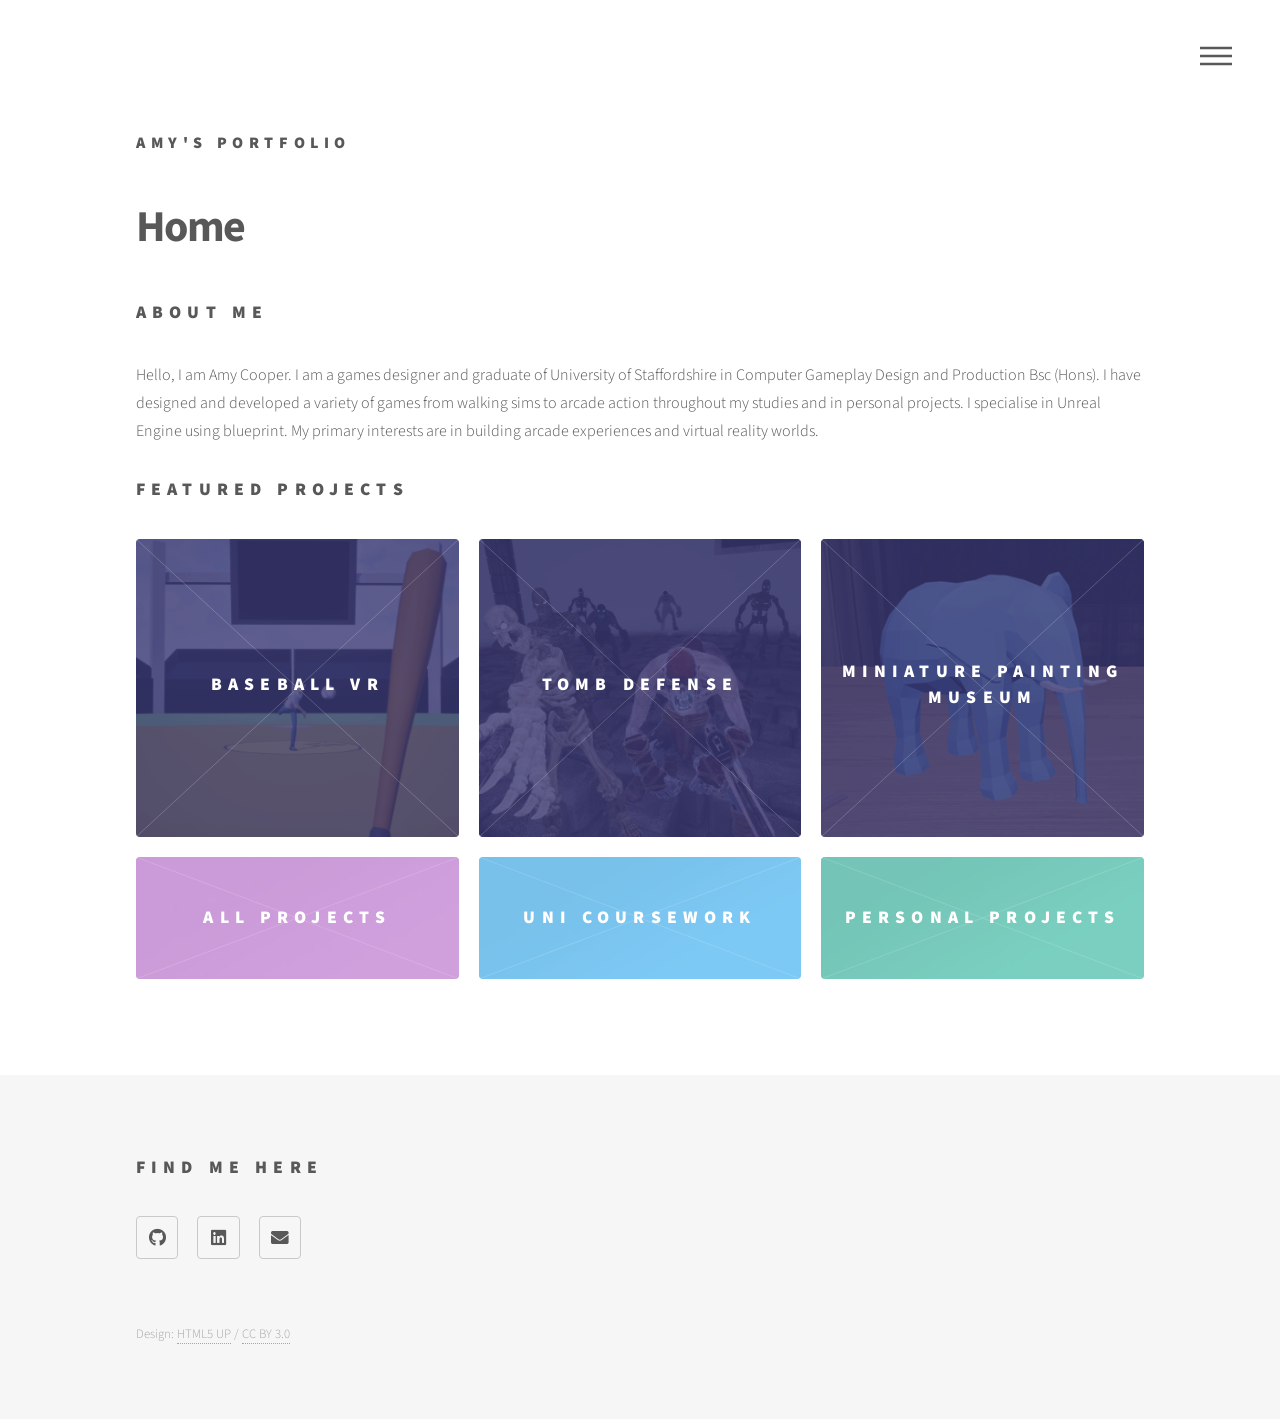
<file: index.html>
<!DOCTYPE HTML>
<!--
	Phantom by HTML5 UP
	html5up.net | @ajlkn
	Free for personal and commercial use under the CCA 3.0 license (html5up.net/license)
-->
<html>
	<head>
		<title>Amy's Portfolio</title>
		<meta charset="utf-8" />
		<meta name="viewport" content="width=device-width, initial-scale=1, user-scalable=no" />
		<link rel="stylesheet" href="assets/css/main.css" />
		<noscript><link rel="stylesheet" href="assets/css/noscript.css" /></noscript>
		<link rel="icon" type="image/x-icon" href="/images/favicon.svg">
	</head>
	<body class="is-preload">
		<!-- Wrapper -->
			<div id="wrapper">

				<!-- Header -->
					<header id="header">
						<div class="inner">

							<!-- Logo -->
								<a href="index.html" class="logo">
									<span class="title">Amy's Portfolio</span>
								</a>

							<!-- Nav -->
								<nav>
									<ul>
										<li><a href="#menu">Menu</a></li>
									</ul>
								</nav>

						</div>
					</header>

				<!-- Menu -->
					<nav id="menu">
						<h2>Menu</h2>
						<ul>
							<li><a href="index.html">Home</a></li>
							<li><a href="projects.html">All Projects</a></li>
							<li><a href="coursework.html">Uni Coursework</a></li>
							<li><a href="personal.html">Personal Projects</a></li>
						</ul>
					</nav>

				<!-- Main -->
					<div id="main">
						<div class="inner">
							<h1>Home</h1>
							<h2>About Me</h2>
							<p>
								Hello, I am Amy Cooper. I am a games designer and graduate of University of Staffordshire in Computer Gameplay Design and Production Bsc (Hons). 
								I have designed and developed a variety of games from walking sims to arcade action throughout my studies and in personal projects. I specialise in Unreal Engine using blueprint. 
								My primary interests are in building arcade experiences and virtual reality worlds.
							</p>
							<h2>Featured Projects</h2>
							<section class="tiles">
								<article class="style1">
									<span class="image">
										<img src="images/BaseballVR.jpg" alt="" />
									</span>
									<a href="BaseballVR.html">
										<h2>Baseball VR</h2>
										<div class="content">
											<p>A gameified exerxise game for VR</p>
										</div>
									</a>
								</article>
								
								<article class="style1">
									<span class="image">
										<img src="images\TombDefense.jpg" alt="" />
									</span>
									<a href="TombDefense.html">
										<h2>Tomb Defense</h2>
										<div class="content">
											<p>Endless Arcade VR Shooter for Meta Quest</p>
										</div>
									</a>
								</article>

								<article class="style1">
									<span class="image">
										<img src="images/MiniaturePaintingMuseum.jpg" alt="" />
									</span>
									<a href="MiniaturePaintingMuseum.html">
										<h2>Miniature Painting Museum</h2>
										<div class="content">
											<p>A calm game about painting statues and viewing them to scale made for the GMTK Game Jam 2024</p>
										</div>
									</a>
								</article>

								<article class="style4">
									<span class="image">
										<img src="images/TabAll.jpg" alt="" />
									</span>
									<a href="projects.html">
										<h2>All Projects</h2>
									</a>
								</article>
								<article class="style2">
									<span class="image">
										<img src="images/TabDesign.jpg" alt="" />
									</span>
									<a href="coursework.html">
										<h2>Uni Coursework</h2>
									</a>
								</article>
								<article class="style3">
									<span class="image">
										<img src="images/TabArt.jpg" alt="" />
									</span>
									<a href="personal.html">
										<h2>Personal Projects</h2>
									</a>
								</article>
									
							</section>
						</div>
					</div>

				<!-- Footer -->
					<footer id="footer">
						<div class="inner">
							<section>
								<h2>Find me here</h2>
								<ul class="icons">
									<li><a href="https://github.com/RankRebellion" target="_blank" class="icon brands style2 fa-github"><span class="label">GitHub</span></a></li>
									<li><a href="https://www.linkedin.com/in/amy-cooper-42a8a7329/" target="_blank" class="icon brands style2 fa-linkedin"><span class="label">LinkedIn</span></a></li>
									<li><a href="mailto:AmyC5341@outlook.com" class="icon solid style2 fa-envelope"><span class="label">Email</span></a></li>
								</ul>
							</section>
							<ul class="copyright">
								<li>Design: <a href="http://html5up.net" target="_blank">HTML5 UP</a> / <a href="https://creativecommons.org/licenses/by/3.0/" target="_blank">CC BY 3.0</a></li>
							</ul>
						</div>
					</footer>

			</div>

		<!-- Scripts -->
			<script src="assets/js/jquery.min.js"></script>
			<script src="assets/js/browser.min.js"></script>
			<script src="assets/js/breakpoints.min.js"></script>
			<script src="assets/js/util.js"></script>
			<script src="assets/js/main.js"></script>

	</body>
</html>
</file>
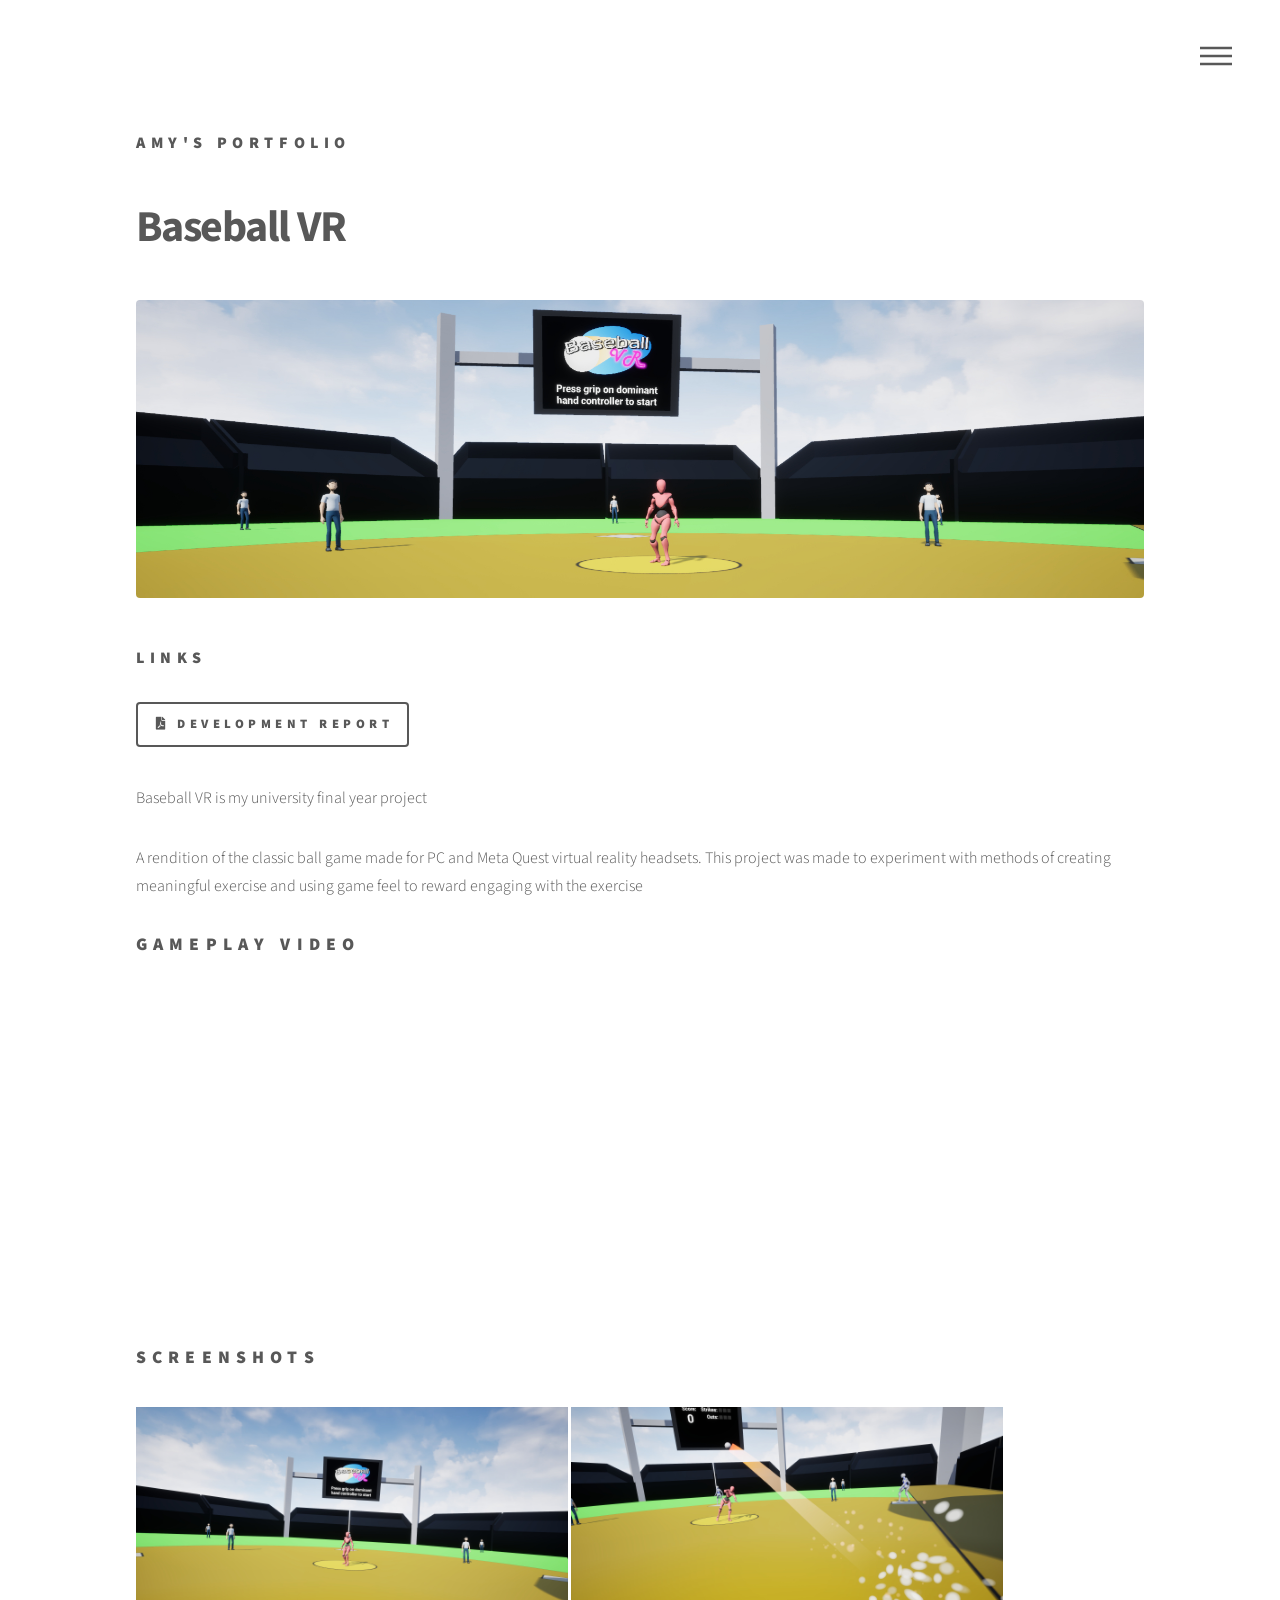
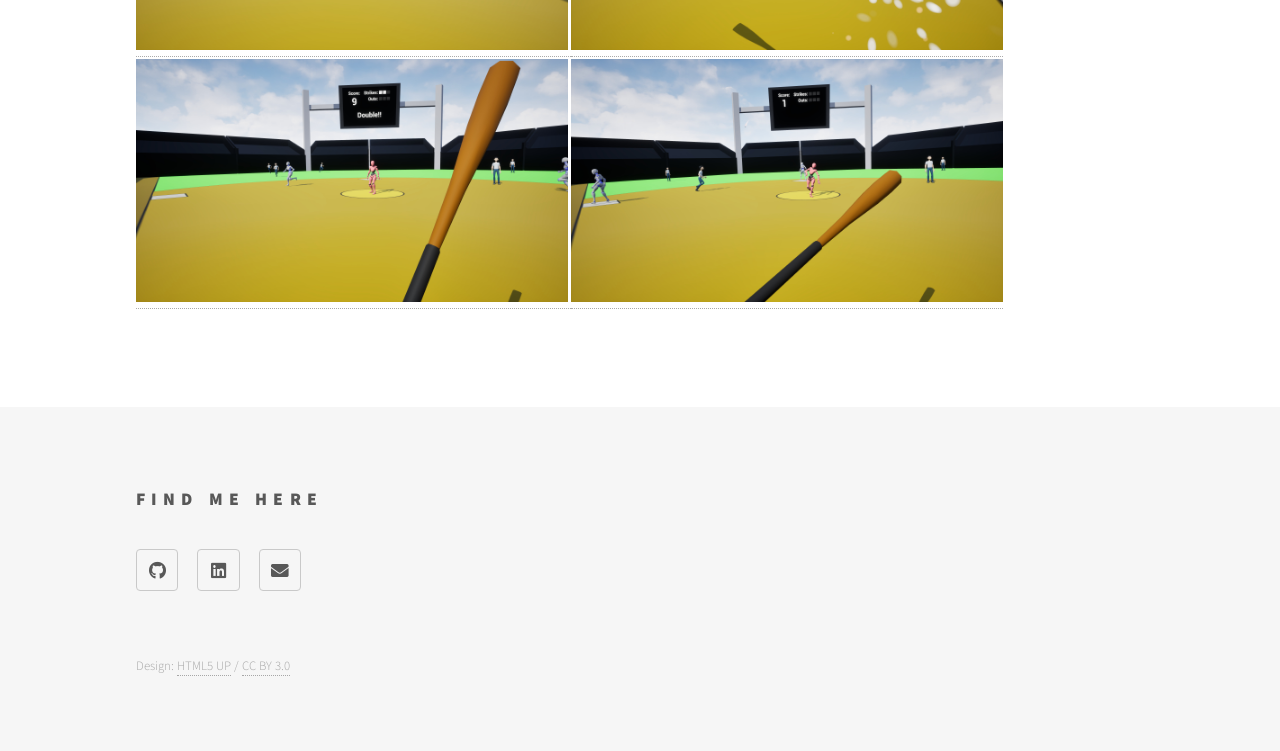
<file: BaseballVR.html>
<!DOCTYPE HTML>
<!--
	Phantom by HTML5 UP
	html5up.net | @ajlkn
	Free for personal and commercial use under the CCA 3.0 license (html5up.net/license)
-->
<html>
	<head>
		<title>Amy's Portfolio - Baseball VR</title>
		<meta charset="utf-8" />
		<meta name="viewport" content="width=device-width, initial-scale=1, user-scalable=no" />
		<link rel="stylesheet" href="assets/css/main.css" />
		<noscript><link rel="stylesheet" href="assets/css/noscript.css" /></noscript>
		<link rel="icon" type="image/x-icon" href="/images/favicon.svg">
	</head>
	<body class="is-preload">
		<!-- Wrapper -->
			<div id="wrapper">

				<!-- Header -->
					<header id="header">
						<div class="inner">

							<!-- Logo -->
								<a href="index.html" class="logo">
									<span class="title">Amy's Portfolio</span>
								</a>

							<!-- Nav -->
								<nav>
									<ul>
										<li><a href="#menu">Menu</a></li>
									</ul>
								</nav>

						</div>
					</header>

				<!-- Menu -->
					<nav id="menu">
						<h2>Menu</h2>
						<ul>
							<li><a href="index.html">Home</a></li>
							<li><a href="projects.html">All Projects</a></li>
							<li><a href="coursework.html">Uni Coursework</a></li>
							<li><a href="personal.html">Personal Projects</a></li>
						</ul>
					</nav>

				<!-- Main -->
					<div id="main">
						<div class="inner">
							<h1>Baseball VR</h1>
							<!-- Image -->
							<span class="image main"><img src="images/BaseballVRBanner.jpg" alt="" /></span>
							<!-- Download -->
							 <h3>Links</h3>
							<a href="docs\baseballvrdoc.pdf" class="button icon solid fa-file-pdf" target="blank">Development Report</a> <br></br>
							<!-- Description -->
							<p>Baseball VR is my university final year project</p>
							<p>A rendition of the classic ball game made for PC and Meta Quest virtual reality headsets. This project was made to experiment with methods of creating meaningful exercise and using game feel to reward engaging with the exercise</p>
							<!-- Video -->
							 <h2>Gameplay Video</h2>
							<iframe width="560" height="315" src="https://www.youtube.com/embed/qa0zDrfuRdo?si=O5-lGL2GKLyE7saS" title="YouTube video player" frameborder="0" allow="accelerometer; autoplay; clipboard-write; encrypted-media; gyroscope; picture-in-picture; web-share" referrerpolicy="strict-origin-when-cross-origin" allowfullscreen></iframe> <br></br>
							<!-- Screenshots -->
							 <h2>Screenshots</h2>
							 <a href="images\Screenshots\BBVR_Screenshot1.jpg" target="_blank">
								<image src="images\Screenshots\BBVR_Screenshot1.jpg" width="432" height="243"></image>
							</a>
							<a href="images\Screenshots\BBVR_Screenshot2.jpg" target="_blank">
								<image src="images\Screenshots\BBVR_Screenshot2.jpg" width="432" height="243"></image>
							</a>
							<a href="images\Screenshots\BBVR_Screenshot3.jpg" target="_blank">
								<image src="images\Screenshots\BBVR_Screenshot3.jpg" width="432" height="243"></image>
							</a>
							<a href="images\Screenshots\BBVR_Screenshot4.jpg" target="_blank">
								<image src="images\Screenshots\BBVR_Screenshot4.jpg" width="432" height="243"></image>
							</a>
						</div>
					</div>

				<!-- Footer -->
					<footer id="footer">
						<div class="inner">
							<section>
								<h2>Find me here</h2>
								<ul class="icons">
									<li><a href="https://github.com/RankRebellion" target="_blank" class="icon brands style2 fa-github"><span class="label">GitHub</span></a></li>
									<li><a href="https://www.linkedin.com/in/amy-cooper-42a8a7329/" target="_blank" class="icon brands style2 fa-linkedin"><span class="label">LinkedIn</span></a></li>
									<li><a href="mailto:AmyC5341@outlook.com" class="icon solid style2 fa-envelope"><span class="label">Email</span></a></li>
								</ul>
							</section>
							<ul class="copyright">
								<li>Design: <a href="http://html5up.net" target="_blank">HTML5 UP</a> / <a href="https://creativecommons.org/licenses/by/3.0/" target="_blank">CC BY 3.0</a></li>
							</ul>
						</div>
					</footer>

			</div>

		<!-- Scripts -->
			<script src="assets/js/jquery.min.js"></script>
			<script src="assets/js/browser.min.js"></script>
			<script src="assets/js/breakpoints.min.js"></script>
			<script src="assets/js/util.js"></script>
			<script src="assets/js/main.js"></script>

	</body>
</html>
</file>
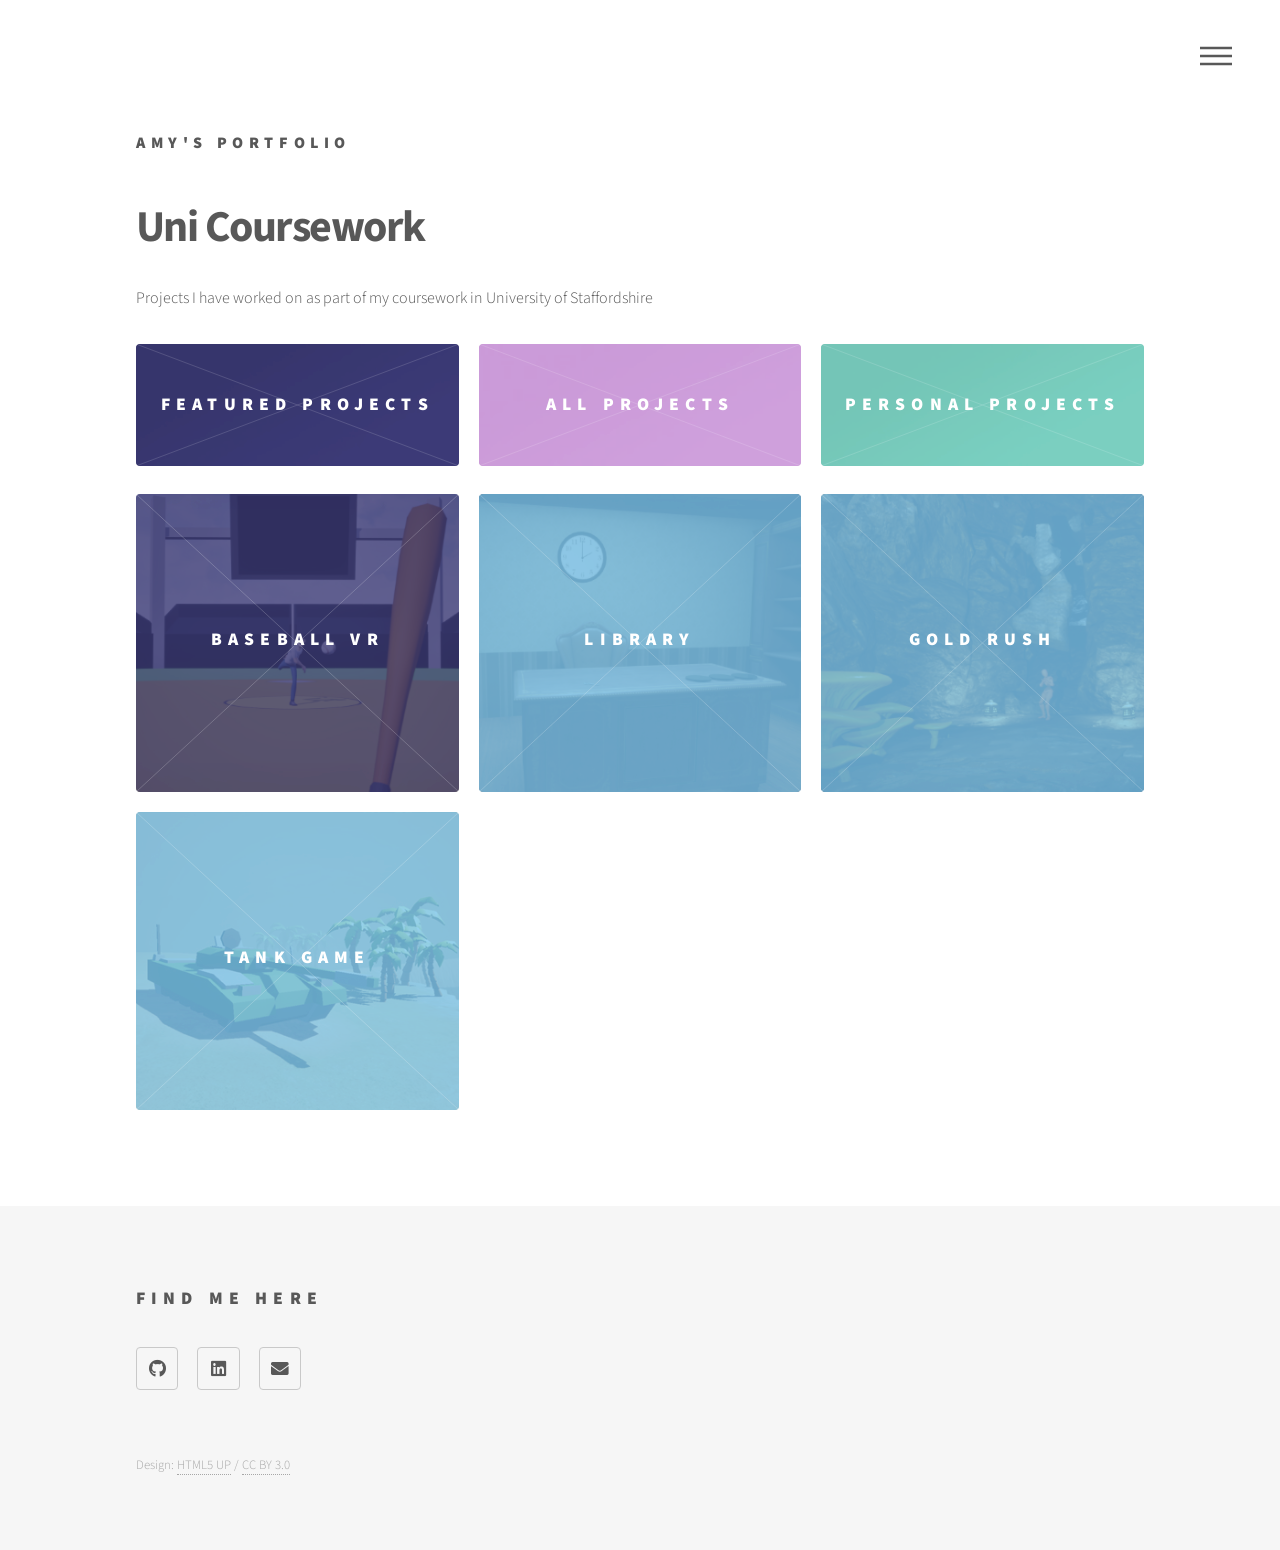
<file: coursework.html>
<!DOCTYPE HTML>
<!--
	Phantom by HTML5 UP
	html5up.net | @ajlkn
	Free for personal and commercial use under the CCA 3.0 license (html5up.net/license)
-->
<html>
	<head>
		<title>Amy's Portfolio - Uni Coursework</title>
		<meta charset="utf-8" />
		<meta name="viewport" content="width=device-width, initial-scale=1, user-scalable=no" />
		<link rel="stylesheet" href="assets/css/main.css" />
		<noscript><link rel="stylesheet" href="assets/css/noscript.css" /></noscript>
		<link rel="icon" type="image/x-icon" href="/images/favicon.svg">
	</head>
	<body class="is-preload">
		<!-- Wrapper -->
			<div id="wrapper">

				<!-- Header -->
					<header id="header">
						<div class="inner">

							<!-- Logo -->
								<a href="index.html" class="logo">
									<span class="title">Amy's Portfolio</span>
								</a>

							<!-- Nav -->
								<nav>
									<ul>
										<li><a href="#menu">Menu</a></li>
									</ul>
								</nav>

						</div>
					</header>

				<!-- Menu -->
					<nav id="menu">
						<h2>Menu</h2>
						<ul>
							<li><a href="index.html">Home</a></li>
							<li><a href="projects.html">All Projects</a></li>
							<li><a href="coursework.html">Uni Coursework</a></li>
							<li><a href="personal.html">Personal Projects</a></li>
						</ul>
					</nav>

				<!-- Main -->
					<div id="main">
						<div class="inner">
							<header>
								<h1>Uni Coursework</h1>
								<p>Projects I have worked on as part of my coursework in University of Staffordshire</p>
							</header>
							<div>
								<section class="tiles">
									<article class="style1">
										<span class="image">
											<img src="images/TabDevelopment.jpg" alt="" />
										</span>
										<a href="index.html">
											<h2>Featured Projects</h2>
										</a>
									</article>
									<article class="style4">
										<span class="image">
											<img src="images/TabAll.jpg" alt="" />
										</span>
										<a href="projects.html">
											<h2>All Projects</h2>
										</a>
									</article>
									
									<article class="style3">
										<span class="image">
											<img src="images/TabArt.jpg" alt="" />
										</span>
										<a href="personal.html">
											<h2>Personal Projects</h2>
										</a>
									</article>
								</section>
							</div>
							<br>
							<div>
							<section class="tiles">
								<article class="style1">
									<span class="image">
										<img src="images/BaseballVR.jpg" alt="" />
									</span>
									<a href="BaseballVR.html">
										<h2>Baseball VR</h2>
										<div class="content">
											<p>A gameified exerxise game for VR</p>
										</div>
									</a>
								</article>

								<article class="style2">
									<span class="image">
										<img src="images\Library.jpg" alt="" />
									</span>
									<a href="Library.html">
										<h2>Library</h2>
										<div class="content">
											<p>Short narrative heavy walking sim</p>
										</div>
									</a>
								</article>

								<article class="style2">
									<span class="image">
										<img src="images\GoldRush.jpg" alt="" />
									</span>
									<a href="GoldRush.html">
										<h2>Gold Rush</h2>
										<div class="content">
											<p>On-rails destructable shooter</p>
										</div>
									</a>
								</article>

								<article class="style2">
									<span class="image">
										<img src="images/TankGame.jpg" alt="" />
									</span>
									<a href="TankGame.html">
										<h2>Tank Game</h2>
										<div class="content">
											<p>An experimental co-op game using VR and a custom Arduino controller</p>
										</div>
									</a>
								</article>
							</section>
						</div>
					</div>
					</div>

				<!-- Footer -->
					<footer id="footer">
						<div class="inner">
							<section>
								<h2>Find me here</h2>
								<ul class="icons">
									<li><a href="https://github.com/RankRebellion" target="_blank" class="icon brands style2 fa-github"><span class="label">GitHub</span></a></li>
									<li><a href="https://www.linkedin.com/in/amy-cooper-42a8a7329/" target="_blank" class="icon brands style2 fa-linkedin"><span class="label">LinkedIn</span></a></li>
									<li><a href="mailto:AmyC5341@outlook.com" class="icon solid style2 fa-envelope"><span class="label">Email</span></a></li>
								</ul>
							</section>
							<ul class="copyright">
								<li>Design: <a href="http://html5up.net" target="_blank">HTML5 UP</a> / <a href="https://creativecommons.org/licenses/by/3.0/" target="_blank">CC BY 3.0</a></li>
							</ul>
						</div>
					</footer>

			</div>

		<!-- Scripts -->
			<script src="assets/js/jquery.min.js"></script>
			<script src="assets/js/browser.min.js"></script>
			<script src="assets/js/breakpoints.min.js"></script>
			<script src="assets/js/util.js"></script>
			<script src="assets/js/main.js"></script>

	</body>
</html>
</file>
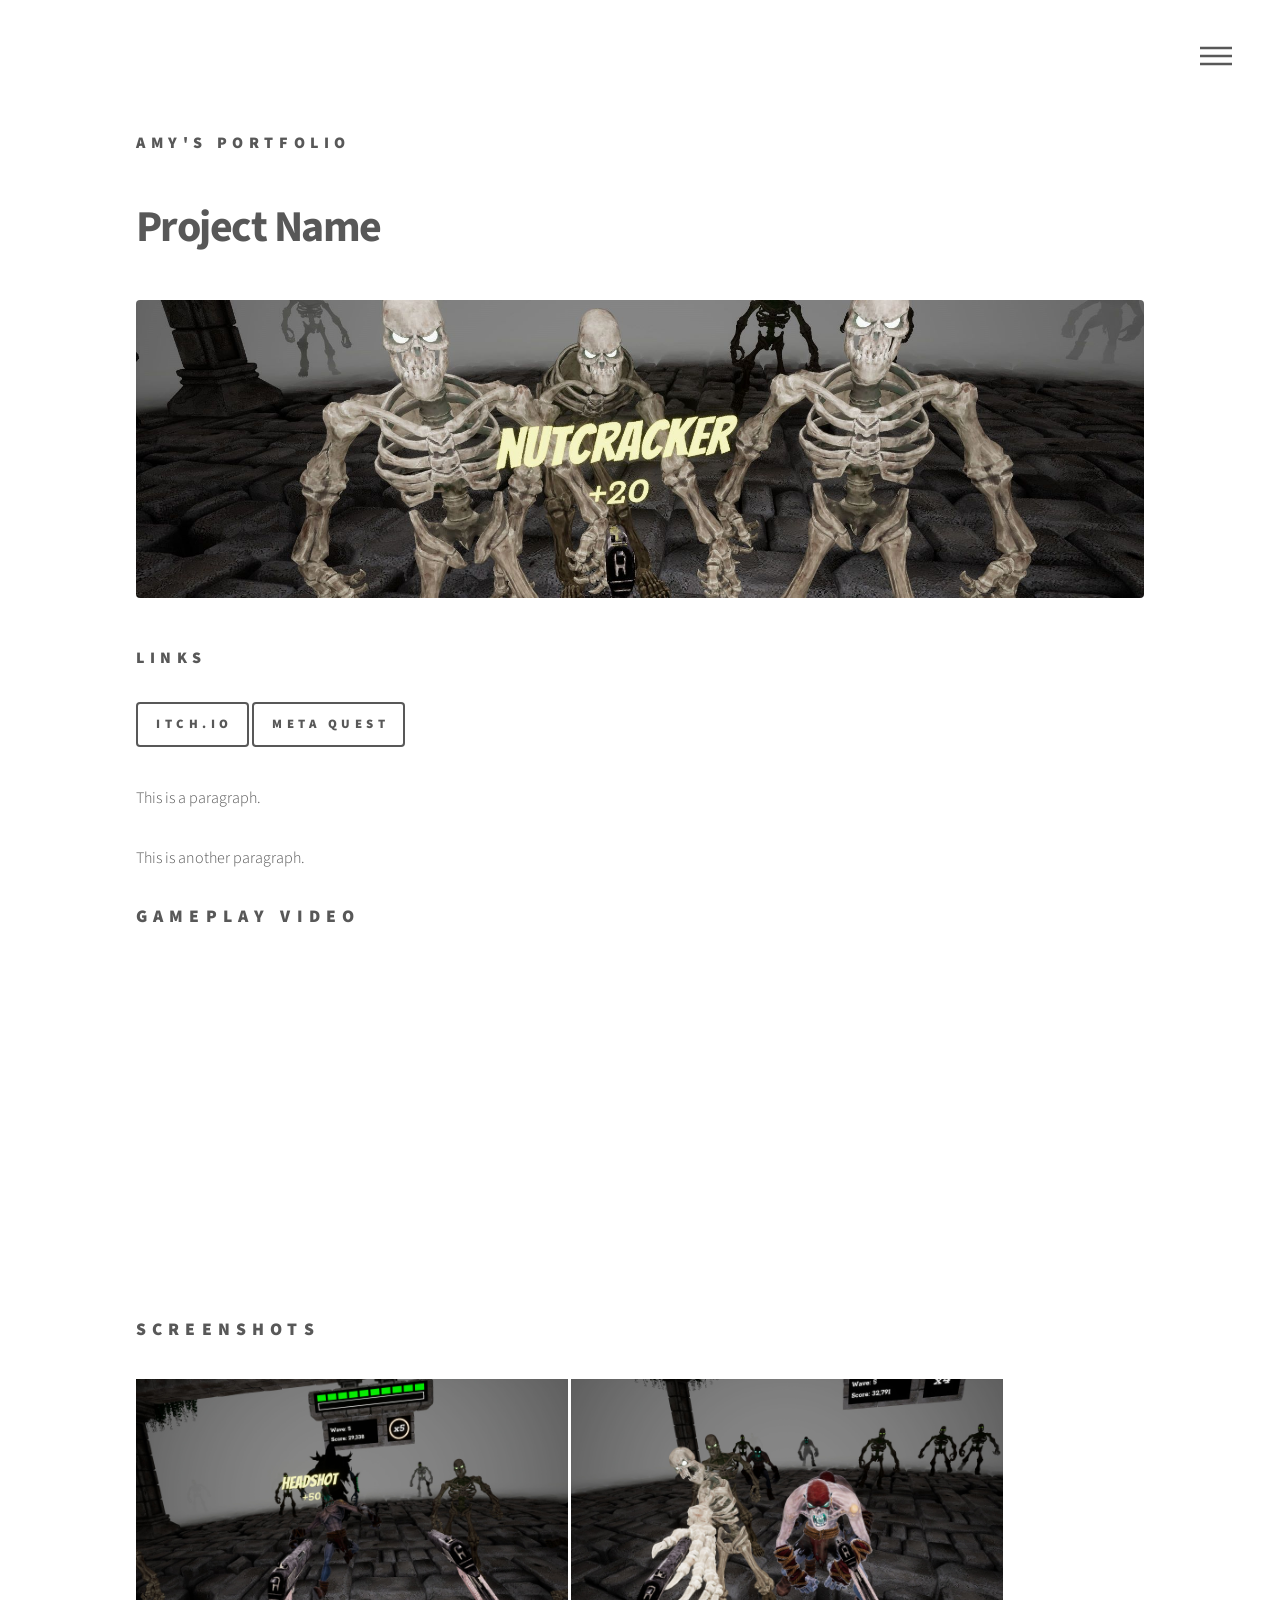
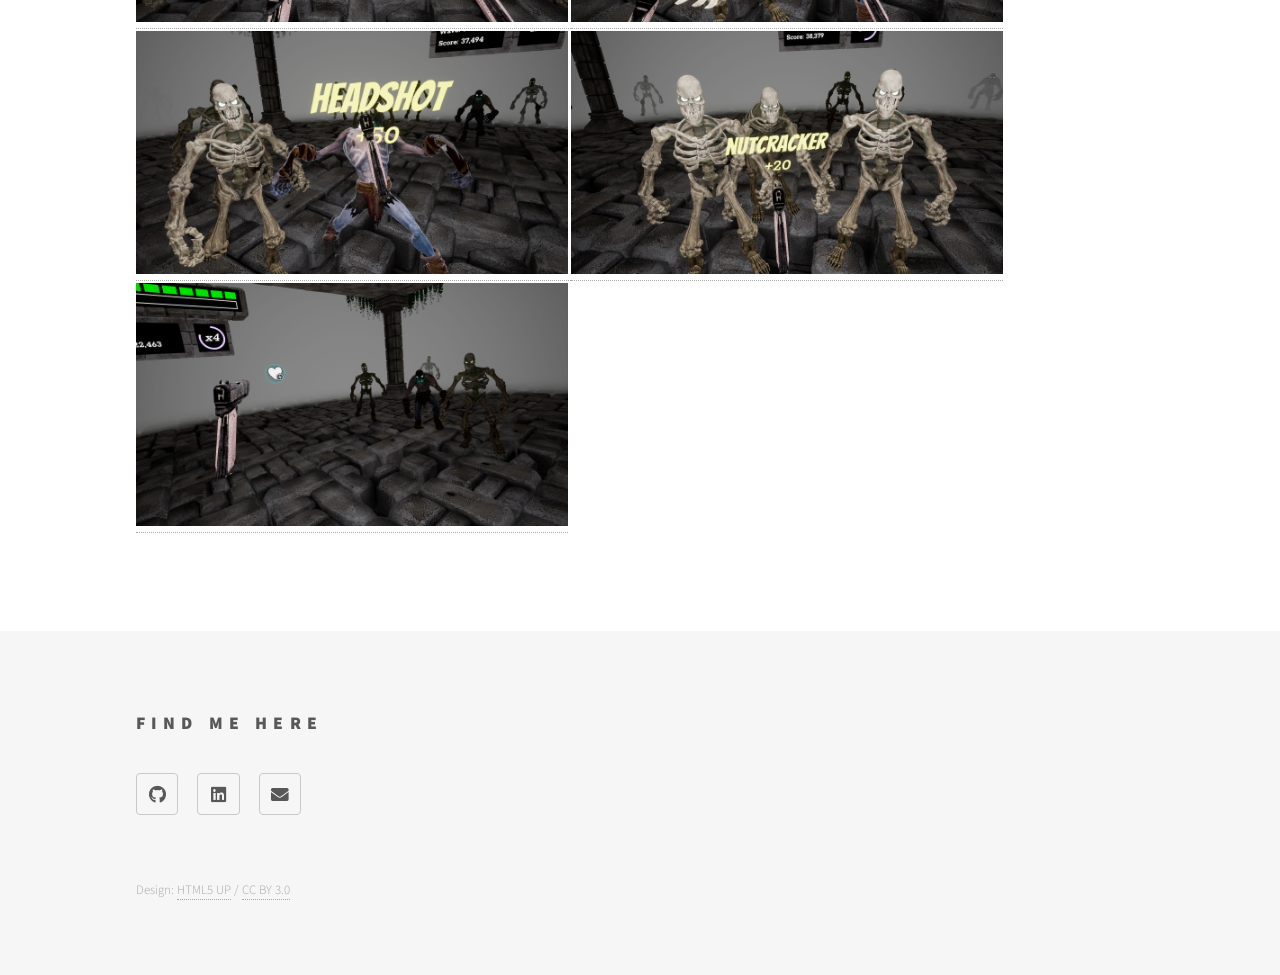
<file: generic.html>
<!DOCTYPE HTML>
<!--
	Phantom by HTML5 UP
	html5up.net | @ajlkn
	Free for personal and commercial use under the CCA 3.0 license (html5up.net/license)
-->
<html>
	<head>
		<title>Amy's Portfolio - Project</title>
		<meta charset="utf-8" />
		<meta name="viewport" content="width=device-width, initial-scale=1, user-scalable=no" />
		<link rel="stylesheet" href="assets/css/main.css" />
		<noscript><link rel="stylesheet" href="assets/css/noscript.css" /></noscript>
		<link rel="icon" type="image/x-icon" href="/images/favicon.svg">
	</head>
	<body class="is-preload">
		<!-- Wrapper -->
			<div id="wrapper">

				<!-- Header -->
					<header id="header">
						<div class="inner">

							<!-- Logo -->
								<a href="index.html" class="logo">
									<span class="title">Amy's Portfolio</span>
								</a>

							<!-- Nav -->
								<nav>
									<ul>
										<li><a href="#menu">Menu</a></li>
									</ul>
								</nav>

						</div>
					</header>

				<!-- Menu -->
					<nav id="menu">
						<h2>Menu</h2>
						<ul>
							<li><a href="index.html">Home</a></li>
							<li><a href="projects.html">All Projects</a></li>
							<li><a href="coursework.html">Uni Coursework</a></li>
							<li><a href="personal.html">Personal Projects</a></li>
						</ul>
					</nav>

				<!-- Main -->
					<div id="main">
						<div class="inner">
							<h1>Project Name</h1>
							<!-- Image -->
							<span class="image main"><img src="images/TombDefenseBanner.jpg" alt="" /></span>
							<!-- Download -->
							 <h3>Links</h3>
							<a href="https://rankrebellion.itch.io/tomb-defense" target="_blank" class="button">Itch.io</a>
							<a href="https://www.meta.com/en-gb/experiences/tomb-defense/25738695749111559/" target="_blank" class="button">Meta Quest</a> <br></br>
							<!-- Description -->
							<p>This is a paragraph.</p>
							<p>This is another paragraph.</p>
							<!-- Video -->
							 <h2>Gameplay Video</h2>
							<iframe width="560" height="315" src="https://www.youtube.com/embed/djUA_EYvoi8?si=LOddg1cm1kYa696T" title="YouTube video player" frameborder="0" allow="accelerometer; autoplay; clipboard-write; encrypted-media; gyroscope; picture-in-picture; web-share" referrerpolicy="strict-origin-when-cross-origin" allowfullscreen></iframe> <br></br>
							<!-- Screenshots -->
							 <h2>Screenshots</h2>
							 <a href="images\Screenshots\TD_Screenshot1.jpg" target="_blank">
								<image src="images\Screenshots\TD_Screenshot1.jpg" width="432" height="243"></image>
							</a>
							<a href="images\Screenshots\TD_Screenshot2.jpg" target="_blank">
								<image src="images\Screenshots\TD_Screenshot2.jpg" width="432" height="243"></image>
							</a>
							<a href="images\Screenshots\TD_Screenshot3.jpg" target="_blank">
								<image src="images\Screenshots\TD_Screenshot3.jpg" width="432" height="243"></image>
							</a>
							<a href="images\Screenshots\TD_Screenshot4.jpg" target="_blank">
								<image src="images\Screenshots\TD_Screenshot4.jpg" width="432" height="243"></image>
							</a>
							<a href="images\Screenshots\TD_Screenshot5.jpg" target="_blank">
								<image src="images\Screenshots\TD_Screenshot5.jpg" width="432" height="243"></image>
							</a>
						</div>
					</div>

				<!-- Footer -->
					<footer id="footer">
						<div class="inner">
							<section>
								<h2>Find me here</h2>
								<ul class="icons">
									<li><a href="https://github.com/RankRebellion" target="_blank" class="icon brands style2 fa-github"><span class="label">GitHub</span></a></li>
									<li><a href="https://www.linkedin.com/in/amy-cooper-42a8a7329/" target="_blank" class="icon brands style2 fa-linkedin"><span class="label">LinkedIn</span></a></li>
									<li><a href="mailto:AmyC5341@outlook.com" class="icon solid style2 fa-envelope"><span class="label">Email</span></a></li>
								</ul>
							</section>
							<ul class="copyright">
								<li>Design: <a href="http://html5up.net" target="_blank">HTML5 UP</a> / <a href="https://creativecommons.org/licenses/by/3.0/" target="_blank">CC BY 3.0</a></li>
							</ul>
						</div>
					</footer>

			</div>

		<!-- Scripts -->
			<script src="assets/js/jquery.min.js"></script>
			<script src="assets/js/browser.min.js"></script>
			<script src="assets/js/breakpoints.min.js"></script>
			<script src="assets/js/util.js"></script>
			<script src="assets/js/main.js"></script>

	</body>
</html>
</file>
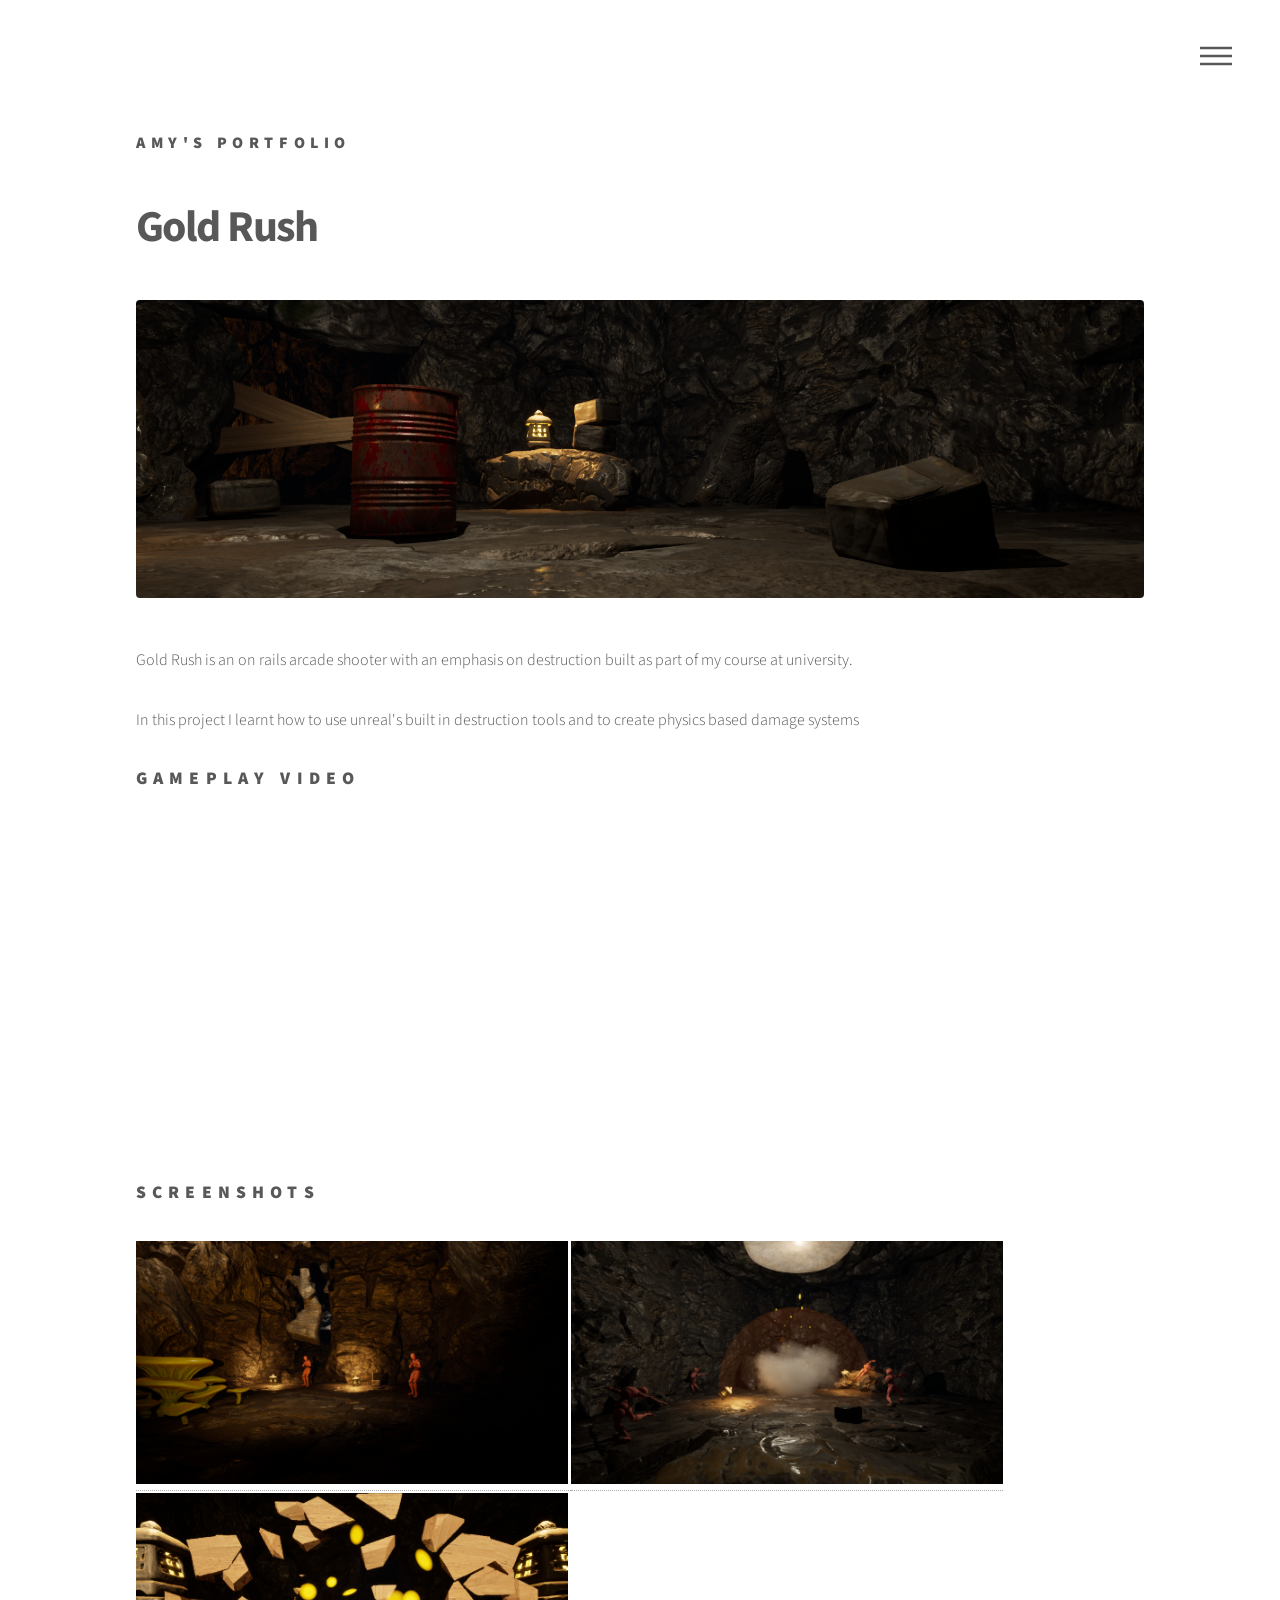
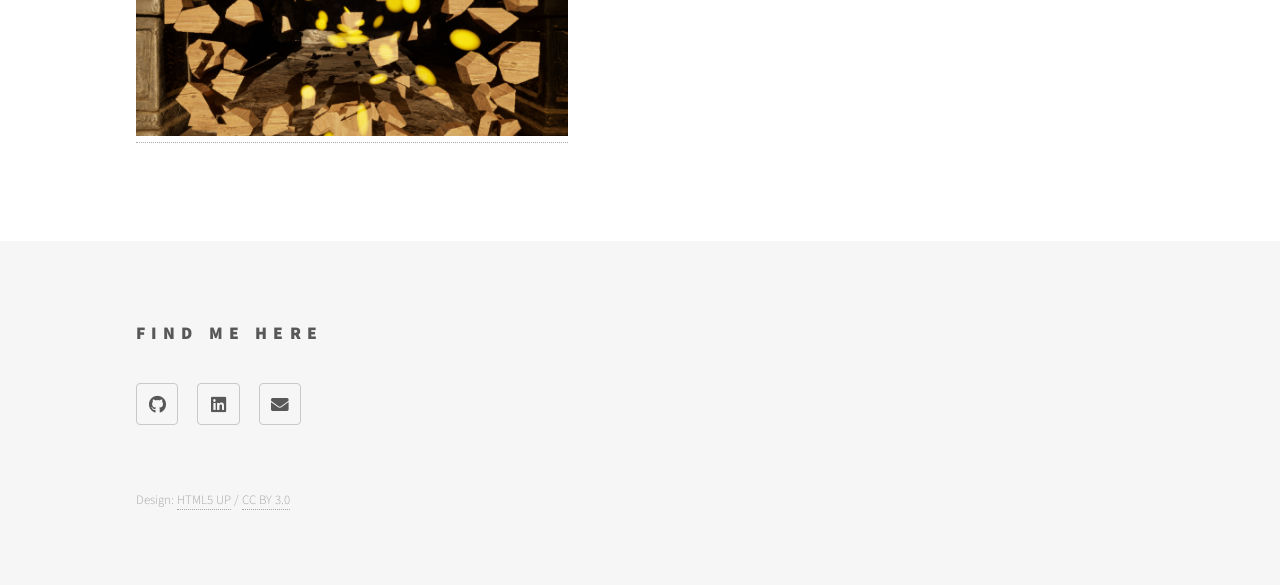
<file: GoldRush.html>
<!DOCTYPE HTML>
<!--
	Phantom by HTML5 UP
	html5up.net | @ajlkn
	Free for personal and commercial use under the CCA 3.0 license (html5up.net/license)
-->
<html>
	<head>
		<title>Amy's Portfolio - Gold Rush</title>
		<meta charset="utf-8" />
		<meta name="viewport" content="width=device-width, initial-scale=1, user-scalable=no" />
		<link rel="stylesheet" href="assets/css/main.css" />
		<noscript><link rel="stylesheet" href="assets/css/noscript.css" /></noscript>
		<link rel="icon" type="image/x-icon" href="/images/favicon.svg">
	</head>
	<body class="is-preload">
		<!-- Wrapper -->
			<div id="wrapper">

				<!-- Header -->
					<header id="header">
						<div class="inner">

							<!-- Logo -->
								<a href="index.html" class="logo">
									<span class="title">Amy's Portfolio</span>
								</a>

							<!-- Nav -->
								<nav>
									<ul>
										<li><a href="#menu">Menu</a></li>
									</ul>
								</nav>

						</div>
					</header>

				<!-- Menu -->
					<nav id="menu">
						<h2>Menu</h2>
						<ul>
							<li><a href="index.html">Home</a></li>
							<li><a href="projects.html">All Projects</a></li>
							<li><a href="coursework.html">Uni Coursework</a></li>
							<li><a href="personal.html">Personal Projects</a></li>
						</ul>
					</nav>

				<!-- Main -->
					<div id="main">
						<div class="inner">
							<h1>Gold Rush</h1>
							<!-- Image -->
							<span class="image main"><img src="images/GoldRushBanner.jpg" alt="" /></span>
							<!-- Download -->
							
							<!-- Description -->
							<p>Gold Rush is an on rails arcade shooter with an emphasis on destruction built as part of my course at university.</p>
							<p>In this project I learnt how to use unreal's built in destruction tools and to create physics based damage systems</p>
							<!-- Video -->
							 <h2>Gameplay Video</h2>
							<iframe width="560" height="315" src="https://www.youtube.com/embed/effl8WmRYkU?si=PmOJ1dHfPRmD8tPI" title="YouTube video player" frameborder="0" allow="accelerometer; autoplay; clipboard-write; encrypted-media; gyroscope; picture-in-picture; web-share" referrerpolicy="strict-origin-when-cross-origin" allowfullscreen></iframe> <br></br>
							<!-- Screenshots -->
							 <h2>Screenshots</h2>
							 <a href="images\Screenshots\GR_Screenshot1.jpg" target="_blank">
								<image src="images\Screenshots\GR_Screenshot1.jpg" width="432" height="243"></image>
							</a>
							<a href="images\Screenshots\GR_Screenshot2.jpg" target="_blank">
								<image src="images\Screenshots\GR_Screenshot2.jpg" width="432" height="243"></image>
							</a>
							<a href="images\Screenshots\GR_Screenshot3.jpg" target="_blank">
								<image src="images\Screenshots\GR_Screenshot3.jpg" width="432" height="243"></image>
							</a>
						</div>
					</div>

				<!-- Footer -->
					<footer id="footer">
						<div class="inner">
							<section>
								<h2>Find me here</h2>
								<ul class="icons">
									<li><a href="https://github.com/RankRebellion" target="_blank" class="icon brands style2 fa-github"><span class="label">GitHub</span></a></li>
									<li><a href="https://www.linkedin.com/in/amy-cooper-42a8a7329/" target="_blank" class="icon brands style2 fa-linkedin"><span class="label">LinkedIn</span></a></li>
									<li><a href="mailto:AmyC5341@outlook.com" class="icon solid style2 fa-envelope"><span class="label">Email</span></a></li>
								</ul>
							</section>
							<ul class="copyright">
								<li>Design: <a href="http://html5up.net" target="_blank">HTML5 UP</a> / <a href="https://creativecommons.org/licenses/by/3.0/" target="_blank">CC BY 3.0</a></li>
							</ul>
						</div>
					</footer>

			</div>

		<!-- Scripts -->
			<script src="assets/js/jquery.min.js"></script>
			<script src="assets/js/browser.min.js"></script>
			<script src="assets/js/breakpoints.min.js"></script>
			<script src="assets/js/util.js"></script>
			<script src="assets/js/main.js"></script>

	</body>
</html>
</file>
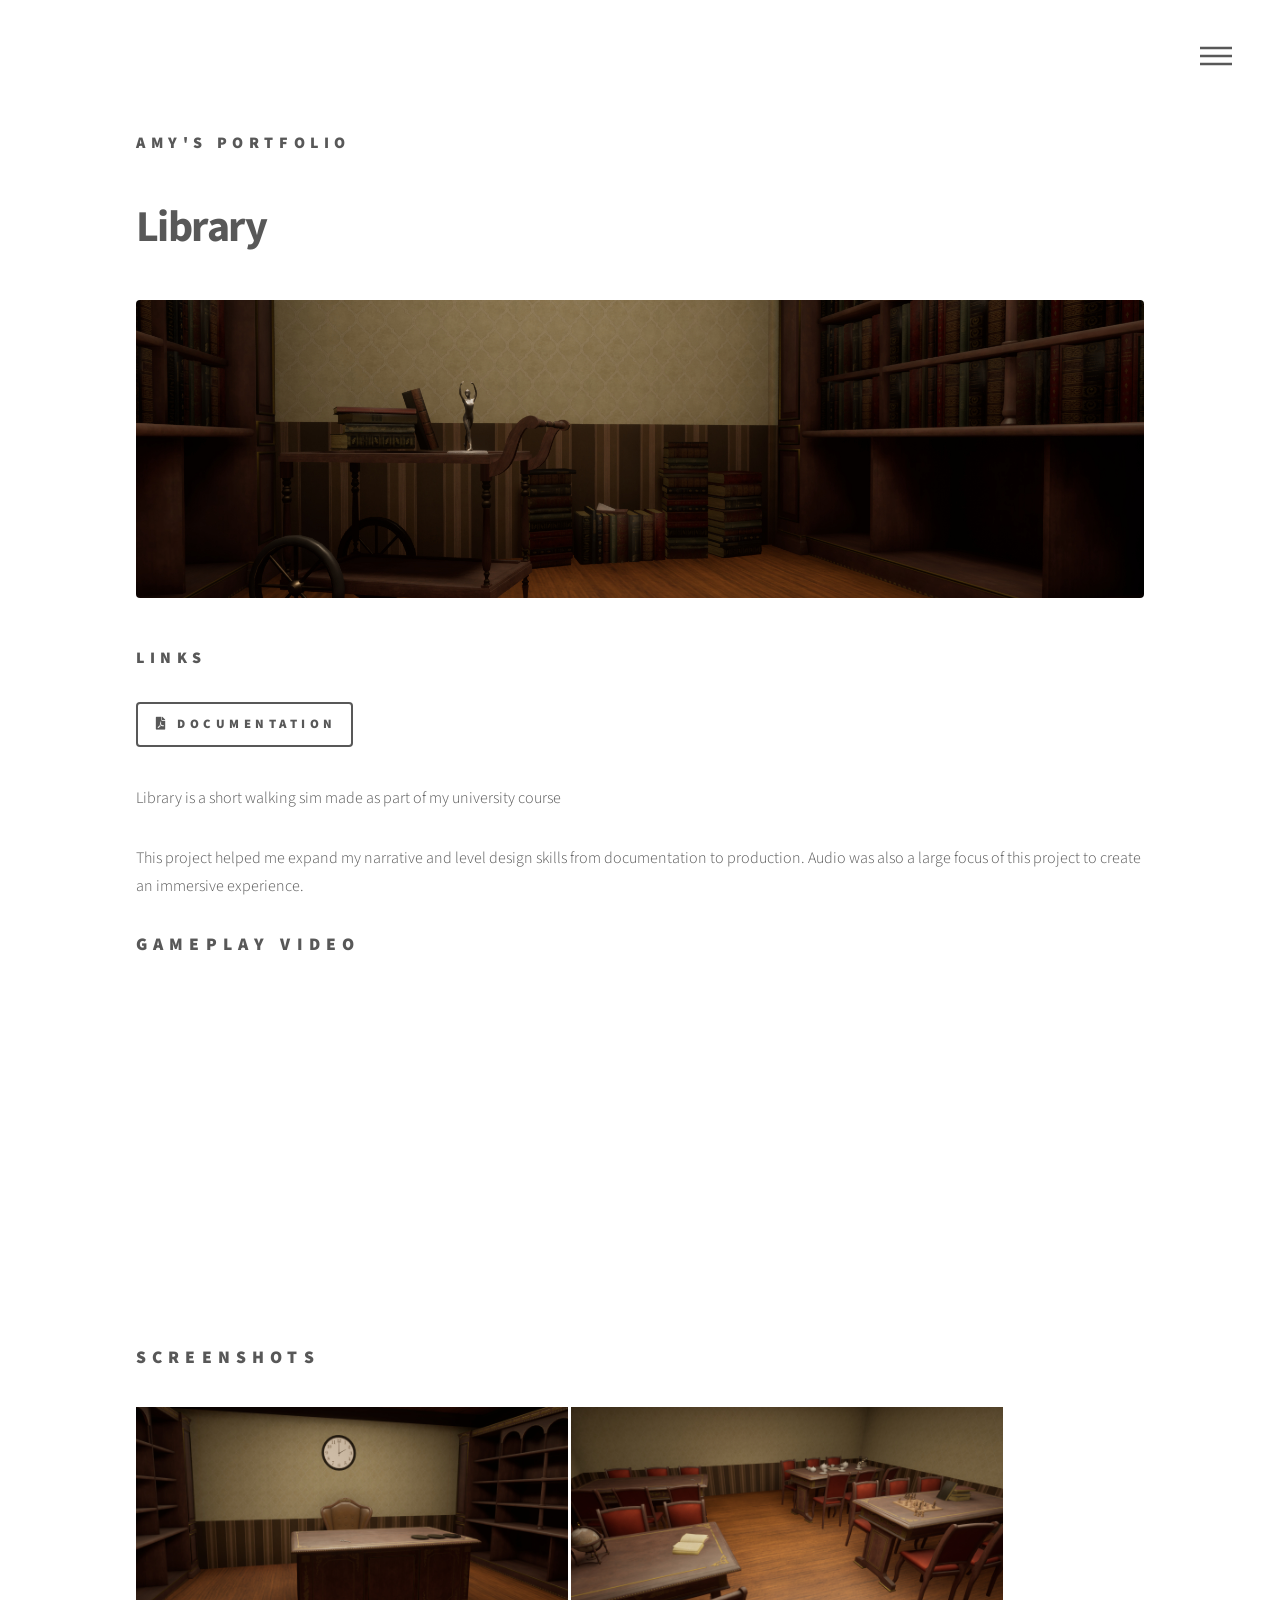
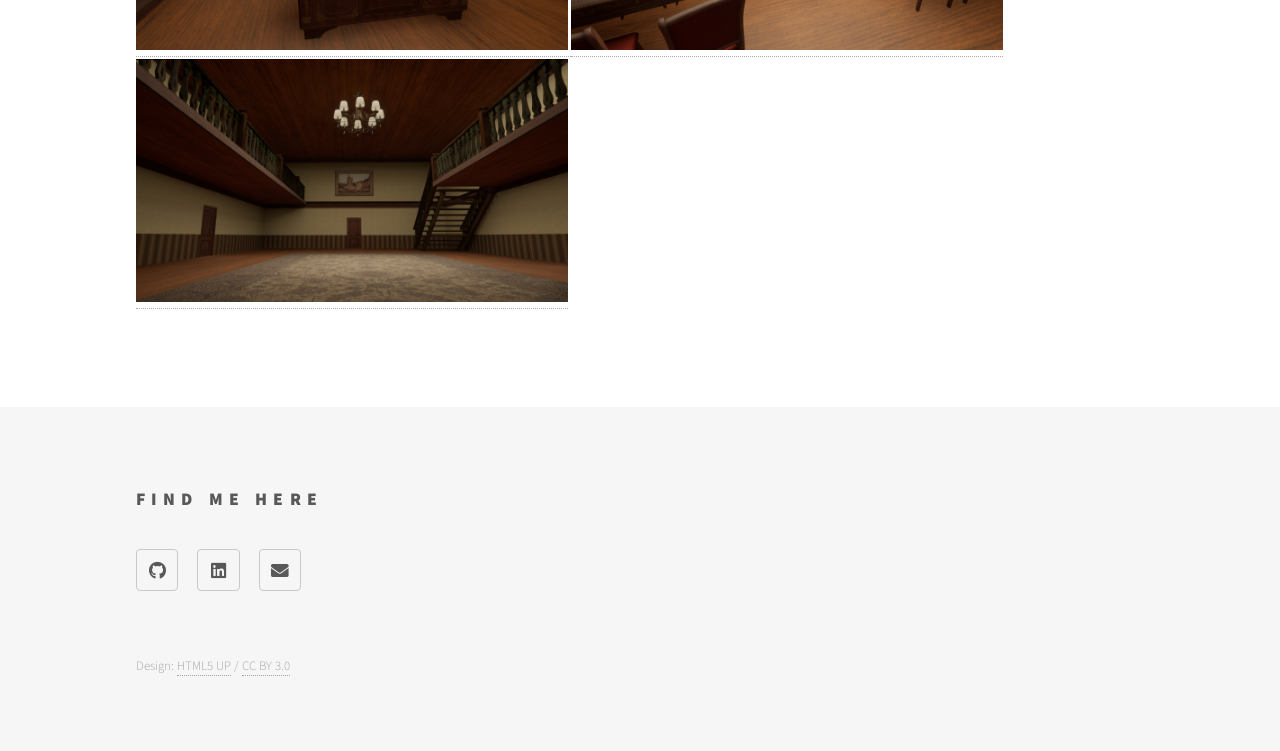
<file: Library.html>
<!DOCTYPE HTML>
<!--
	Phantom by HTML5 UP
	html5up.net | @ajlkn
	Free for personal and commercial use under the CCA 3.0 license (html5up.net/license)
-->
<html>
	<head>
		<title>Amy's Portfolio - Library</title>
		<meta charset="utf-8" />
		<meta name="viewport" content="width=device-width, initial-scale=1, user-scalable=no" />
		<link rel="stylesheet" href="assets/css/main.css" />
		<noscript><link rel="stylesheet" href="assets/css/noscript.css" /></noscript>
		<link rel="icon" type="image/x-icon" href="/images/favicon.svg">
	</head>
	<body class="is-preload">
		<!-- Wrapper -->
			<div id="wrapper">

				<!-- Header -->
					<header id="header">
						<div class="inner">

							<!-- Logo -->
								<a href="index.html" class="logo">
									<span class="title">Amy's Portfolio</span>
								</a>

							<!-- Nav -->
								<nav>
									<ul>
										<li><a href="#menu">Menu</a></li>
									</ul>
								</nav>

						</div>
					</header>

				<!-- Menu -->
					<nav id="menu">
						<h2>Menu</h2>
						<ul>
							<li><a href="index.html">Home</a></li>
							<li><a href="projects.html">All Projects</a></li>
							<li><a href="coursework.html">Uni Coursework</a></li>
							<li><a href="personal.html">Personal Projects</a></li>
						</ul>
					</nav>

				<!-- Main -->
					<div id="main">
						<div class="inner">
							<h1>Library</h1>
							<!-- Image -->
							<span class="image main"><img src="images/LibraryBanner.jpg" alt="" /></span>
							<!-- Download -->
							 <h3>Links</h3>
							<a href="docs\librarydoc.pdf" target="_blank" class="button icon solid fa-file-pdf">Documentation</a> <br></br>
							<!-- Description -->
							<p>Library is a short walking sim made as part of my university course</p>
							<p>This project helped me expand my narrative and level design skills from documentation to production. Audio was also a large focus of this project to create an immersive experience.</p>
							<!-- Video -->
							 <h2>Gameplay Video</h2>
							<iframe width="560" height="315" src="https://www.youtube.com/embed/m_f9m-gCIUE?si=e_60oC_zr6wkdN2O" title="YouTube video player" frameborder="0" allow="accelerometer; autoplay; clipboard-write; encrypted-media; gyroscope; picture-in-picture; web-share" referrerpolicy="strict-origin-when-cross-origin" allowfullscreen></iframe> <br></br>
							<!-- Screenshots -->
							 <h2>Screenshots</h2>
							 <a href="images\Screenshots\L_Screenshot1.jpg" target="_blank">
								<image src="images\Screenshots\L_Screenshot1.jpg" width="432" height="243"></image>
							</a>
							<a href="images\Screenshots\L_Screenshot2.jpg" target="_blank">
								<image src="images\Screenshots\L_Screenshot2.jpg" width="432" height="243"></image>
							</a>
							<a href="images\Screenshots\L_Screenshot3.jpg" target="_blank">
								<image src="images\Screenshots\L_Screenshot3.jpg" width="432" height="243"></image>
							</a>
						</div>
					</div>

				<!-- Footer -->
					<footer id="footer">
						<div class="inner">
							<section>
								<h2>Find me here</h2>
								<ul class="icons">
									<li><a href="https://github.com/RankRebellion" target="_blank" class="icon brands style2 fa-github"><span class="label">GitHub</span></a></li>
									<li><a href="https://www.linkedin.com/in/amy-cooper-42a8a7329/" target="_blank" class="icon brands style2 fa-linkedin"><span class="label">LinkedIn</span></a></li>
									<li><a href="mailto:AmyC5341@outlook.com" class="icon solid style2 fa-envelope"><span class="label">Email</span></a></li>
								</ul>
							</section>
							<ul class="copyright">
								<li>Design: <a href="http://html5up.net" target="_blank">HTML5 UP</a> / <a href="https://creativecommons.org/licenses/by/3.0/" target="_blank">CC BY 3.0</a></li>
							</ul>
						</div>
					</footer>

			</div>

		<!-- Scripts -->
			<script src="assets/js/jquery.min.js"></script>
			<script src="assets/js/browser.min.js"></script>
			<script src="assets/js/breakpoints.min.js"></script>
			<script src="assets/js/util.js"></script>
			<script src="assets/js/main.js"></script>

	</body>
</html>
</file>
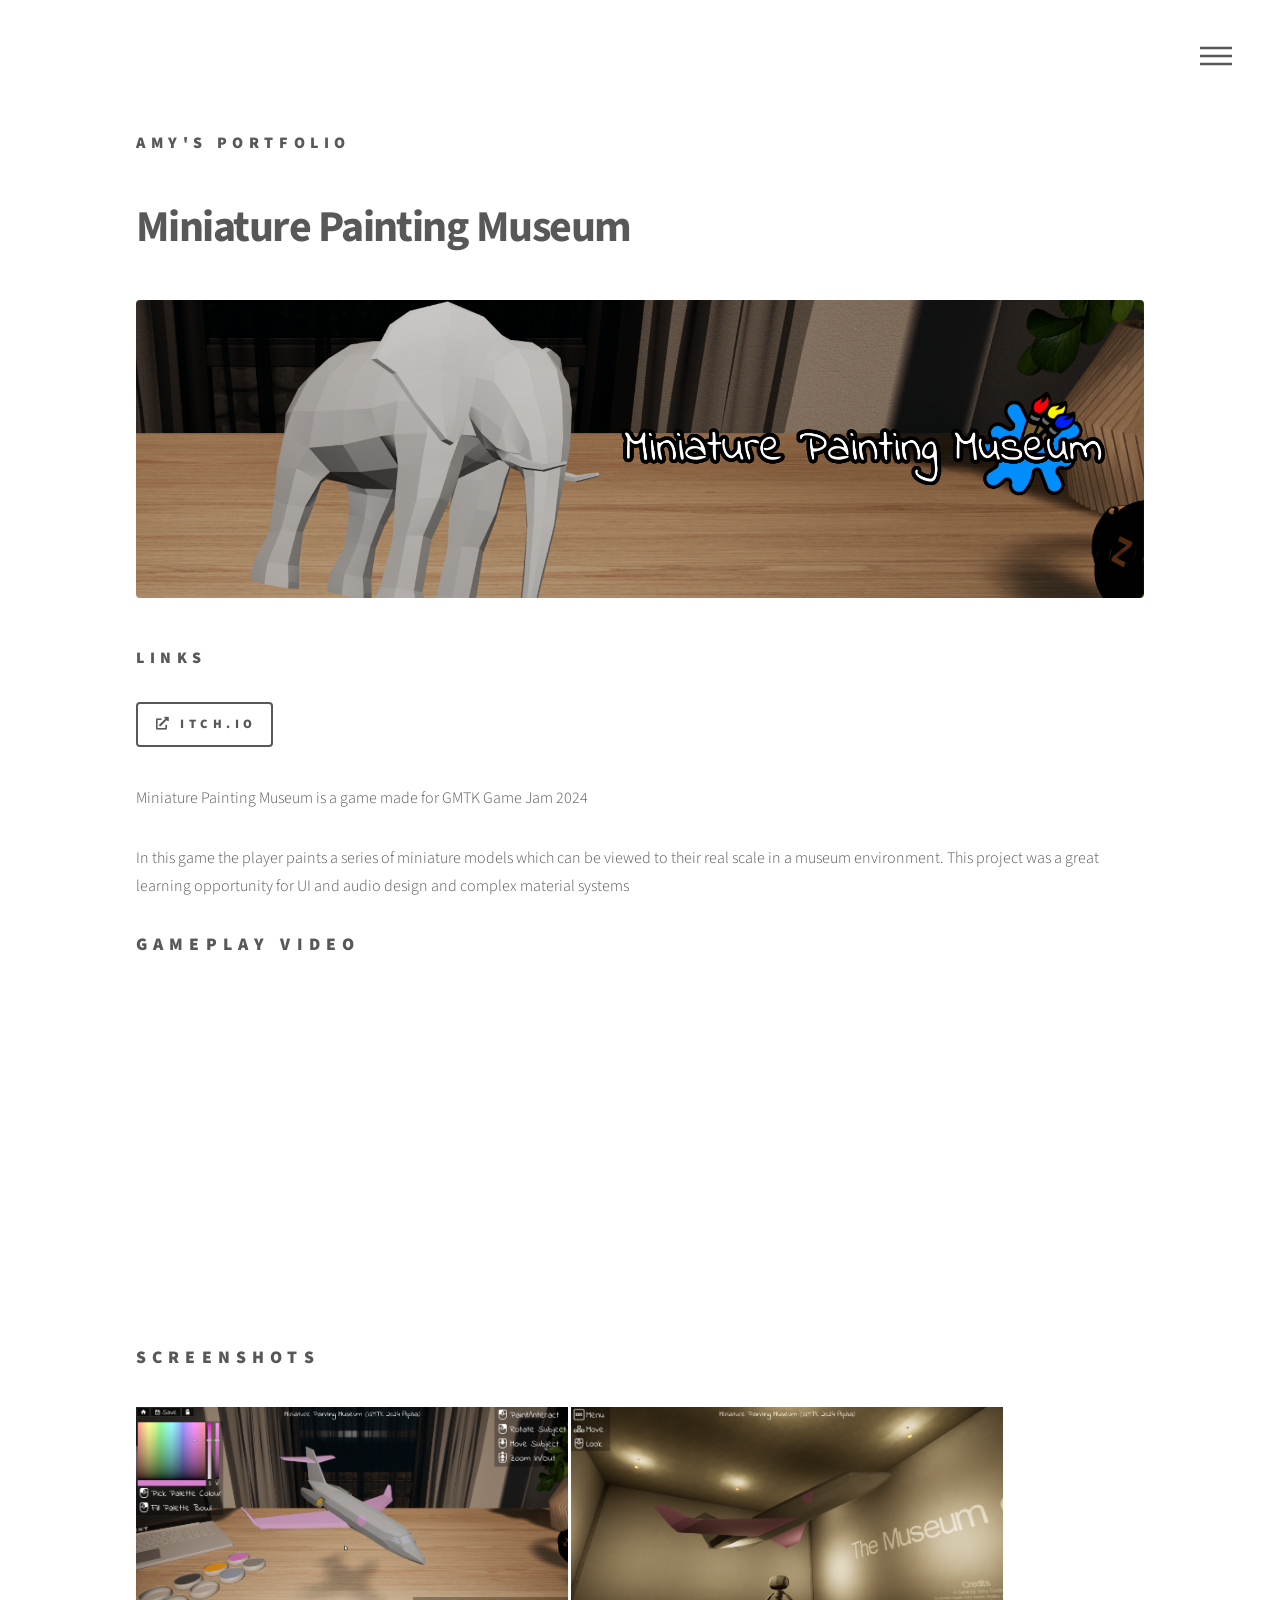
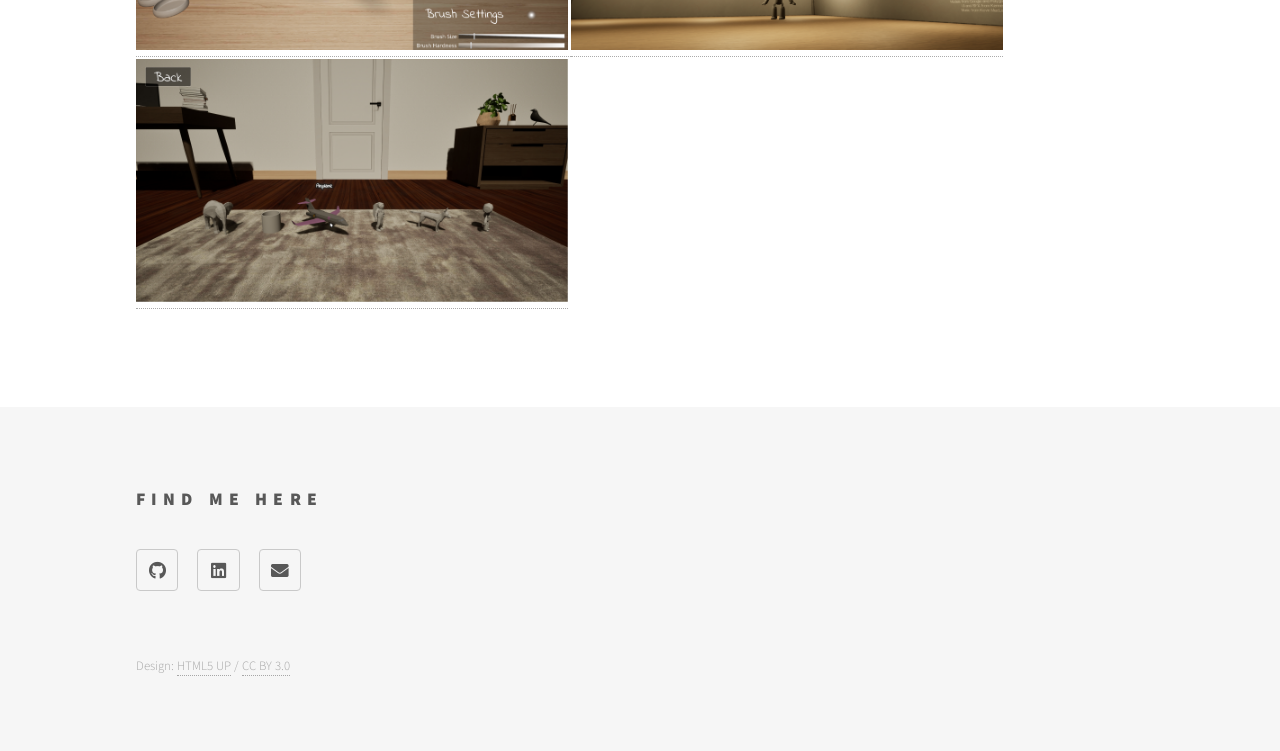
<file: MiniaturePaintingMuseum.html>
<!DOCTYPE HTML>
<!--
	Phantom by HTML5 UP
	html5up.net | @ajlkn
	Free for personal and commercial use under the CCA 3.0 license (html5up.net/license)
-->
<html>
	<head>
		<title>Amy's Portfolio - Miniature Painting Museum</title>
		<meta charset="utf-8" />
		<meta name="viewport" content="width=device-width, initial-scale=1, user-scalable=no" />
		<link rel="stylesheet" href="assets/css/main.css" />
		<noscript><link rel="stylesheet" href="assets/css/noscript.css" /></noscript>
		<link rel="icon" type="image/x-icon" href="/images/favicon.svg">
	</head>
	<body class="is-preload">
		<!-- Wrapper -->
			<div id="wrapper">

				<!-- Header -->
					<header id="header">
						<div class="inner">

							<!-- Logo -->
								<a href="index.html" class="logo">
									<span class="title">Amy's Portfolio</span>
								</a>

							<!-- Nav -->
								<nav>
									<ul>
										<li><a href="#menu">Menu</a></li>
									</ul>
								</nav>

						</div>
					</header>

				<!-- Menu -->
					<nav id="menu">
						<h2>Menu</h2>
						<ul>
							<li><a href="index.html">Home</a></li>
							<li><a href="projects.html">All Projects</a></li>
							<li><a href="coursework.html">Uni Coursework</a></li>
							<li><a href="personal.html">Personal Projects</a></li>
						</ul>
					</nav>

				<!-- Main -->
					<div id="main">
						<div class="inner">
							<h1>Miniature Painting Museum</h1>
							<!-- Image -->
							<span class="image main"><img src="images/MiniatureBanner.jpg" alt="" /></span>
							<!-- Download -->
							 <h3>Links</h3>
							<a href="https://rankrebellion.itch.io/miniature-painting-museum" target="_blank" class="button icon solid fa-external-link-alt">Itch.io</a><br></br>
							<!-- Description -->
							<p>Miniature Painting Museum is a game made for GMTK Game Jam 2024 </p>
							<p>In this game the player paints a series of miniature models which can be viewed to their real scale in a museum environment. This project was a great learning opportunity for UI and audio design and complex material systems</p>
							<!-- Video -->
							 <h2>Gameplay Video</h2>
							<iframe width="560" height="315" src="https://www.youtube.com/embed/YrEZ6KBvd3k?si=wRbZjHwL_ENpP0S8" title="YouTube video player" frameborder="0" allow="accelerometer; autoplay; clipboard-write; encrypted-media; gyroscope; picture-in-picture; web-share" referrerpolicy="strict-origin-when-cross-origin" allowfullscreen></iframe> <br></br>
							<!-- Screenshots -->
							 <h2>Screenshots</h2>
							 <a href="images\Screenshots\MPM_Screenshot1.png" target="_blank">
								<image src="images\Screenshots\MPM_Screenshot1.png" width="432" height="243"></image>
							</a>
							<a href="images\Screenshots\MPM_Screenshot2.png" target="_blank">
								<image src="images\Screenshots\MPM_Screenshot2.png" width="432" height="243"></image>
							</a>
							<a href="images\Screenshots\MPM_Screenshot3.jpg" target="_blank">
								<image src="images\Screenshots\MPM_Screenshot3.jpg" width="432" height="243"></image>
							</a>
						</div>
					</div>

				<!-- Footer -->
					<footer id="footer">
						<div class="inner">
							<section>
								<h2>Find me here</h2>
								<ul class="icons">
									<li><a href="https://github.com/RankRebellion" target="_blank" class="icon brands style2 fa-github"><span class="label">GitHub</span></a></li>
									<li><a href="https://www.linkedin.com/in/amy-cooper-42a8a7329/" target="_blank" class="icon brands style2 fa-linkedin"><span class="label">LinkedIn</span></a></li>
									<li><a href="mailto:AmyC5341@outlook.com" class="icon solid style2 fa-envelope"><span class="label">Email</span></a></li>
								</ul>
							</section>
							<ul class="copyright">
								<li>Design: <a href="http://html5up.net" target="_blank">HTML5 UP</a> / <a href="https://creativecommons.org/licenses/by/3.0/" target="_blank">CC BY 3.0</a></li>
							</ul>
						</div>
					</footer>

			</div>

		<!-- Scripts -->
			<script src="assets/js/jquery.min.js"></script>
			<script src="assets/js/browser.min.js"></script>
			<script src="assets/js/breakpoints.min.js"></script>
			<script src="assets/js/util.js"></script>
			<script src="assets/js/main.js"></script>

	</body>
</html>
</file>
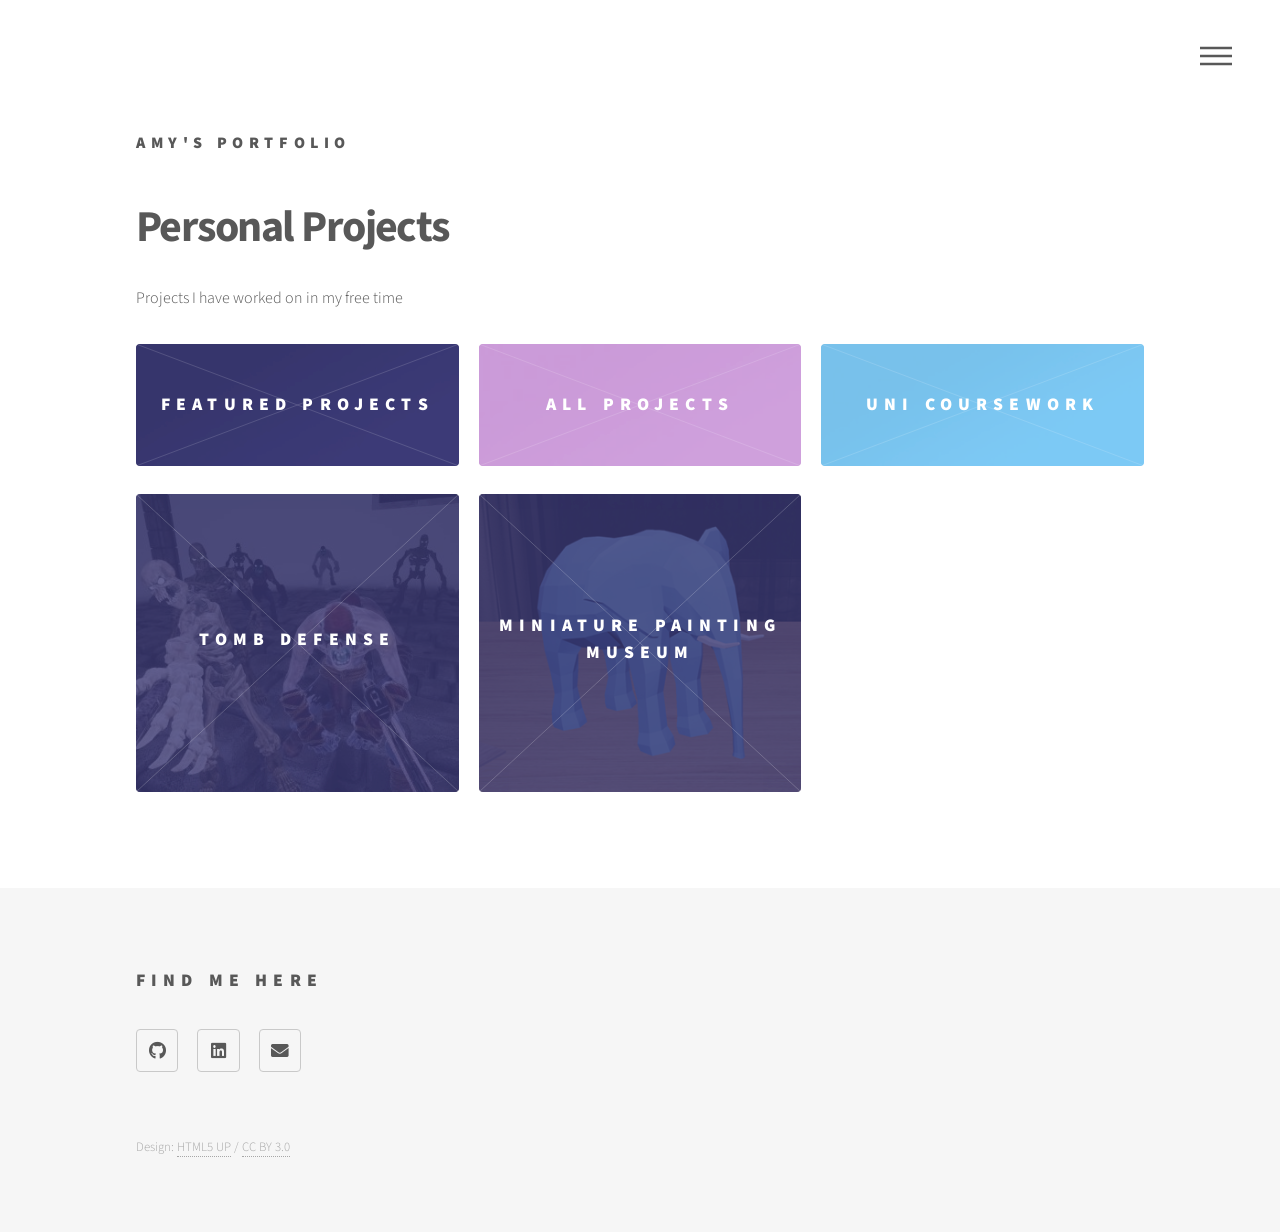
<file: personal.html>
<!DOCTYPE HTML>
<!--
	Phantom by HTML5 UP
	html5up.net | @ajlkn
	Free for personal and commercial use under the CCA 3.0 license (html5up.net/license)
-->
<html>
	<head>
		<title>Amy's Portfolio - Personal Projects</title>
		<meta charset="utf-8" />
		<meta name="viewport" content="width=device-width, initial-scale=1, user-scalable=no" />
		<link rel="stylesheet" href="assets/css/main.css" />
		<noscript><link rel="stylesheet" href="assets/css/noscript.css" /></noscript>
		<link rel="icon" type="image/x-icon" href="/images/favicon.svg">
	</head>
	<body class="is-preload">
		<!-- Wrapper -->
			<div id="wrapper">

				<!-- Header -->
					<header id="header">
						<div class="inner">

							<!-- Logo -->
								<a href="index.html" class="logo">
									<span class="title">Amy's Portfolio</span>
								</a>

							<!-- Nav -->
								<nav>
									<ul>
										<li><a href="#menu">Menu</a></li>
									</ul>
								</nav>

						</div>
					</header>

				<!-- Menu -->
					<nav id="menu">
						<h2>Menu</h2>
						<ul>
							<li><a href="index.html">Home</a></li>
							<li><a href="projects.html">All Projects</a></li>
							<li><a href="coursework.html">Uni Coursework</a></li>
							<li><a href="personal.html">Personal Projects</a></li>
						</ul>
					</nav>

				<!-- Main -->
					<div id="main">
						<div class="inner">
							<header>
								<h1>Personal Projects</h1>
								<p>Projects I have worked on in my free time</p>
							</header>
							<div>
								<section class="tiles">
									<article class="style1">
										<span class="image">
											<img src="images/TabDevelopment.jpg" alt="" />
										</span>
										<a href="index.html">
											<h2>Featured Projects</h2>
										</a>
									</article>
									<article class="style4">
										<span class="image">
											<img src="images/TabAll.jpg" alt="" />
										</span>
										<a href="projects.html">
											<h2>All Projects</h2>
										</a>
									</article>
									
									<article class="style2">
										<span class="image">
											<img src="images/TabDesign.jpg" alt="" />
										</span>
										<a href="coursework.html">
											<h2>Uni Coursework</h2>
										</a>
									</article>
								</section>
							</div>
							<br>
							<div>
							<section class="tiles">
								<article class="style1">
									<span class="image">
										<img src="images\TombDefense.jpg" alt="" />
									</span>
									<a href="TombDefense.html">
										<h2>Tomb Defense</h2>
										<div class="content">
											<p>Endless Arcade VR Shooter for Meta Quest</p>
										</div>
									</a>
								</article>

								<article class="style1">
									<span class="image">
										<img src="images/MiniaturePaintingMuseum.jpg" alt="" />
									</span>
									<a href="MiniaturePaintingMuseum.html">
										<h2>Miniature Painting Museum</h2>
										<div class="content">
											<p>A calm game about painting statues and viewing them to scale made for the GMTK Game Jam 2024</p>
										</div>
									</a>
								</article>

							</section>
						</div>
					</div>
					</div>

				<!-- Footer -->
					<footer id="footer">
						<div class="inner">
							<section>
								<h2>Find me here</h2>
								<ul class="icons">
									<li><a href="https://github.com/RankRebellion" target="_blank" class="icon brands style2 fa-github"><span class="label">GitHub</span></a></li>
									<li><a href="https://www.linkedin.com/in/amy-cooper-42a8a7329/" target="_blank" class="icon brands style2 fa-linkedin"><span class="label">LinkedIn</span></a></li>
									<li><a href="mailto:AmyC5341@outlook.com" class="icon solid style2 fa-envelope"><span class="label">Email</span></a></li>
								</ul>
							</section>
							<ul class="copyright">
								<li>Design: <a href="http://html5up.net" target="_blank">HTML5 UP</a> / <a href="https://creativecommons.org/licenses/by/3.0/" target="_blank">CC BY 3.0</a></li>
							</ul>
						</div>
					</footer>

			</div>

		<!-- Scripts -->
			<script src="assets/js/jquery.min.js"></script>
			<script src="assets/js/browser.min.js"></script>
			<script src="assets/js/breakpoints.min.js"></script>
			<script src="assets/js/util.js"></script>
			<script src="assets/js/main.js"></script>

	</body>
</html>
</file>
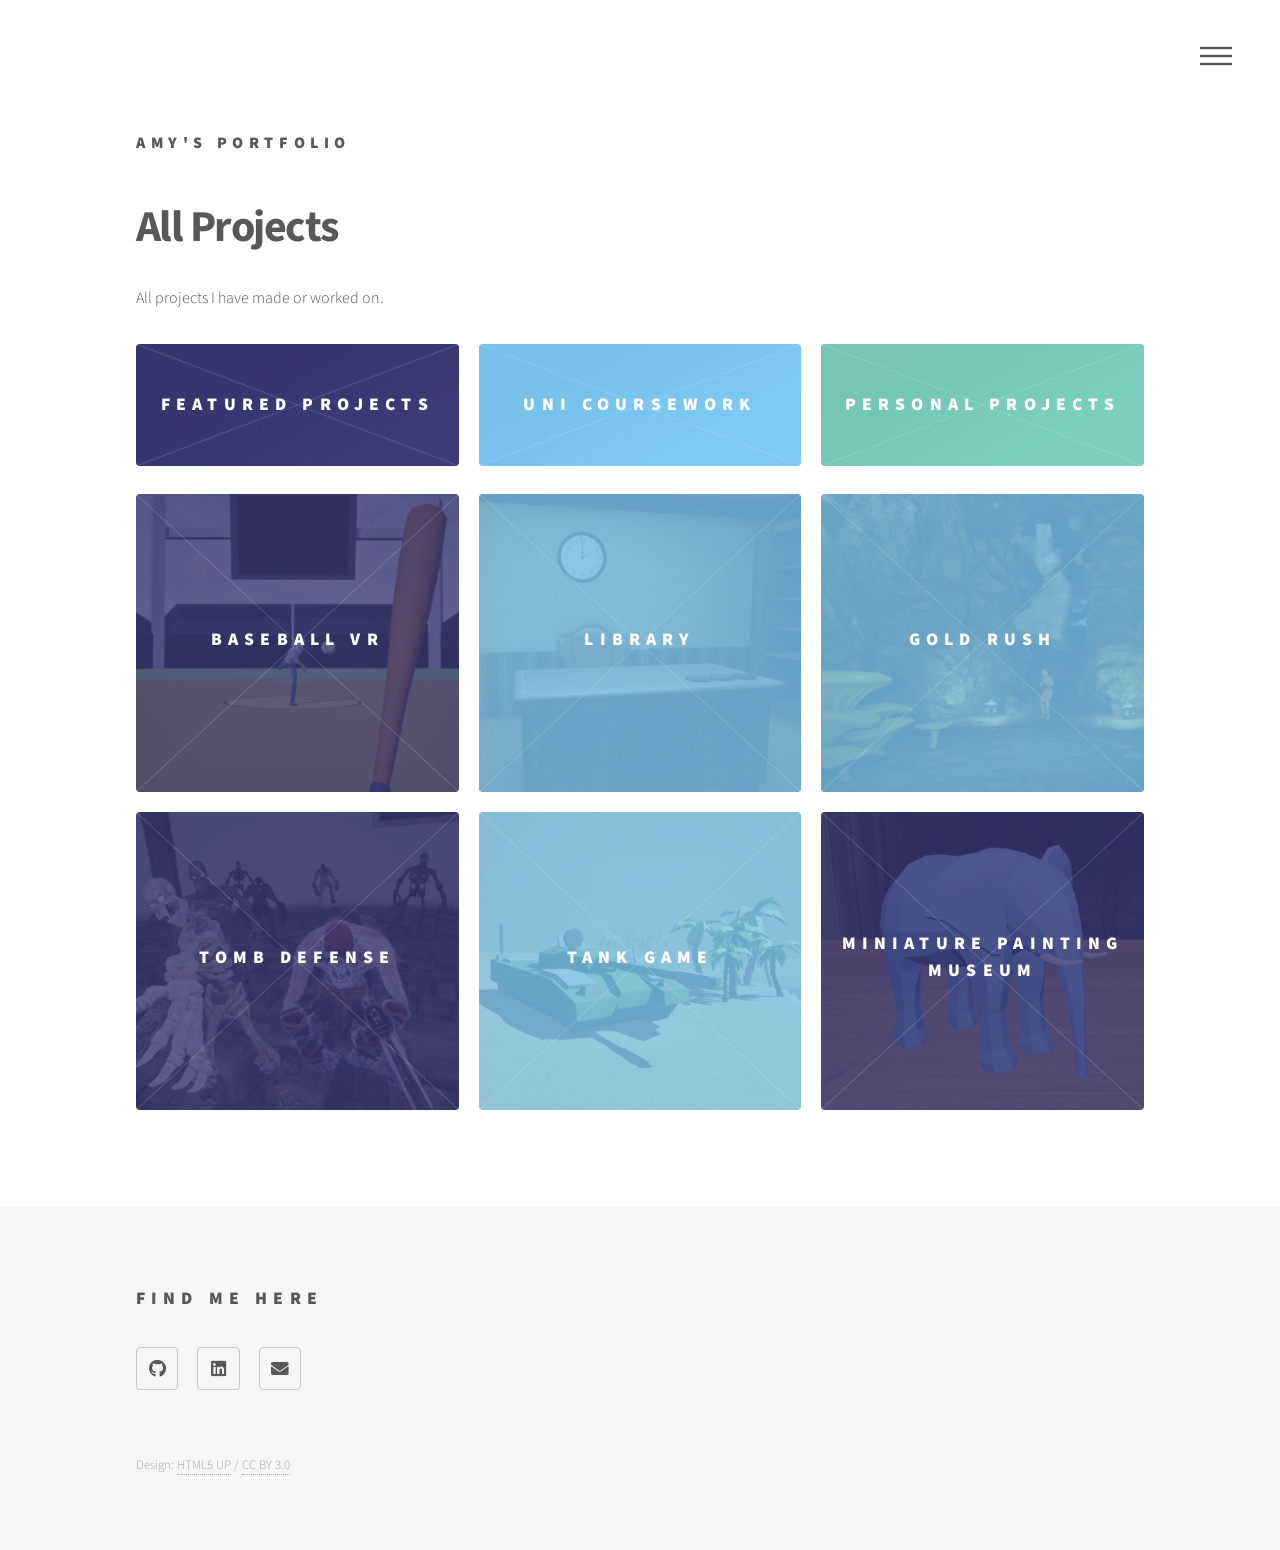
<file: projects.html>
<!DOCTYPE HTML>
<!--
	Phantom by HTML5 UP
	html5up.net | @ajlkn
	Free for personal and commercial use under the CCA 3.0 license (html5up.net/license)
-->
<html>
	<head>
		<title>Amy's Portfolio - All Projects</title>
		<meta charset="utf-8" />
		<meta name="viewport" content="width=device-width, initial-scale=1, user-scalable=no" />
		<link rel="stylesheet" href="assets/css/main.css" />
		<noscript><link rel="stylesheet" href="assets/css/noscript.css" /></noscript>
		<link rel="icon" type="image/x-icon" href="/images/favicon.svg">
	</head>
	<body class="is-preload">
		<!-- Wrapper -->
			<div id="wrapper">

				<!-- Header -->
					<header id="header">
						<div class="inner">

							<!-- Logo -->
								<a href="index.html" class="logo">
									<span class="title">Amy's Portfolio</span>
								</a>

							<!-- Nav -->
								<nav>
									<ul>
										<li><a href="#menu">Menu</a></li>
									</ul>
								</nav>

						</div>
					</header>

				<!-- Menu -->
					<nav id="menu">
						<h2>Menu</h2>
						<ul>
							<li><a href="index.html">Home</a></li>
							<li><a href="projects.html">All Projects</a></li>
							<li><a href="coursework.html">Uni Coursework</a></li>
							<li><a href="personal.html">Personal Projects</a></li>
						</ul>
					</nav>

				<!-- Main -->
					<div id="main">
						<div class="inner">
							<header>
								<h1>All Projects</h1>
								<p>All projects I have made or worked on.</p>
							</header>
							<div>
								<section class="tiles">
									<article class="style1">
										<span class="image">
											<img src="images/TabDevelopment.jpg" alt="" />
										</span>
										<a href="index.html">
											<h2>Featured Projects</h2>
										</a>
									</article>
									<article class="style2">
										<span class="image">
											<img src="images/TabDesign.jpg" alt="" />
										</span>
										<a href="coursework.html">
											<h2>Uni Coursework</h2>
										</a>
									</article>
									<article class="style3">
										<span class="image">
											<img src="images/TabArt.jpg" alt="" />
										</span>
										<a href="personal.html">
											<h2>Personal Projects</h2>
										</a>
									</article>
								</section>
							</div>
							<br>
							<div>
							<section class="tiles">
								<article class="style1">
									<span class="image">
										<img src="images/BaseballVR.jpg" alt="" />
									</span>
									<a href="BaseballVR.html">
										<h2>Baseball VR</h2>
										<div class="content">
											<p>A gameified exerxise game for VR</p>
										</div>
									</a>
								</article>
								
								<article class="style2">
									<span class="image">
										<img src="images\Library.jpg" alt="" />
									</span>
									<a href="Library.html">
										<h2>Library</h2>
										<div class="content">
											<p>Short narrative heavy walking sim</p>
										</div>
									</a>
								</article>

								<article class="style2">
									<span class="image">
										<img src="images\GoldRush.jpg" alt="" />
									</span>
									<a href="GoldRush.html">
										<h2>Gold Rush</h2>
										<div class="content">
											<p>On-rails destructable shooter</p>
										</div>
									</a>
								</article>

								<article class="style1">
									<span class="image">
										<img src="images\TombDefense.jpg" alt="" />
									</span>
									<a href="TombDefense.html">
										<h2>Tomb Defense</h2>
										<div class="content">
											<p>Endless Arcade VR Shooter for Meta Quest</p>
										</div>
									</a>
								</article>

								<article class="style2">
									<span class="image">
										<img src="images/TankGame.jpg" alt="" />
									</span>
									<a href="TankGame.html">
										<h2>Tank Game</h2>
										<div class="content">
											<p>An experimental co-op game using VR and a custom Arduino controller</p>
										</div>
									</a>
								</article>

								<article class="style1">
									<span class="image">
										<img src="images/MiniaturePaintingMuseum.jpg" alt="" />
									</span>
									<a href="MiniaturePaintingMuseum.html">
										<h2>Miniature Painting Museum</h2>
										<div class="content">
											<p>A calm game about painting statues and viewing them to scale made for the GMTK Game Jam 2024</p>
										</div>
									</a>
								</article>

							</section>
						</div>
					</div>
					</div>

				<!-- Footer -->
					<footer id="footer">
						<div class="inner">
							<section>
								<h2>Find me here</h2>
								<ul class="icons">
									<li><a href="https://github.com/RankRebellion" target="_blank" class="icon brands style2 fa-github"><span class="label">GitHub</span></a></li>
									<li><a href="https://www.linkedin.com/in/amy-cooper-42a8a7329/" target="_blank" class="icon brands style2 fa-linkedin"><span class="label">LinkedIn</span></a></li>
									<li><a href="mailto:AmyC5341@outlook.com" class="icon solid style2 fa-envelope"><span class="label">Email</span></a></li>
								</ul>
							</section>
							<ul class="copyright">
								<li>Design: <a href="http://html5up.net" target="_blank">HTML5 UP</a> / <a href="https://creativecommons.org/licenses/by/3.0/" target="_blank">CC BY 3.0</a></li>
							</ul>
						</div>
					</footer>

			</div>

		<!-- Scripts -->
			<script src="assets/js/jquery.min.js"></script>
			<script src="assets/js/browser.min.js"></script>
			<script src="assets/js/breakpoints.min.js"></script>
			<script src="assets/js/util.js"></script>
			<script src="assets/js/main.js"></script>

	</body>
</html>
</file>
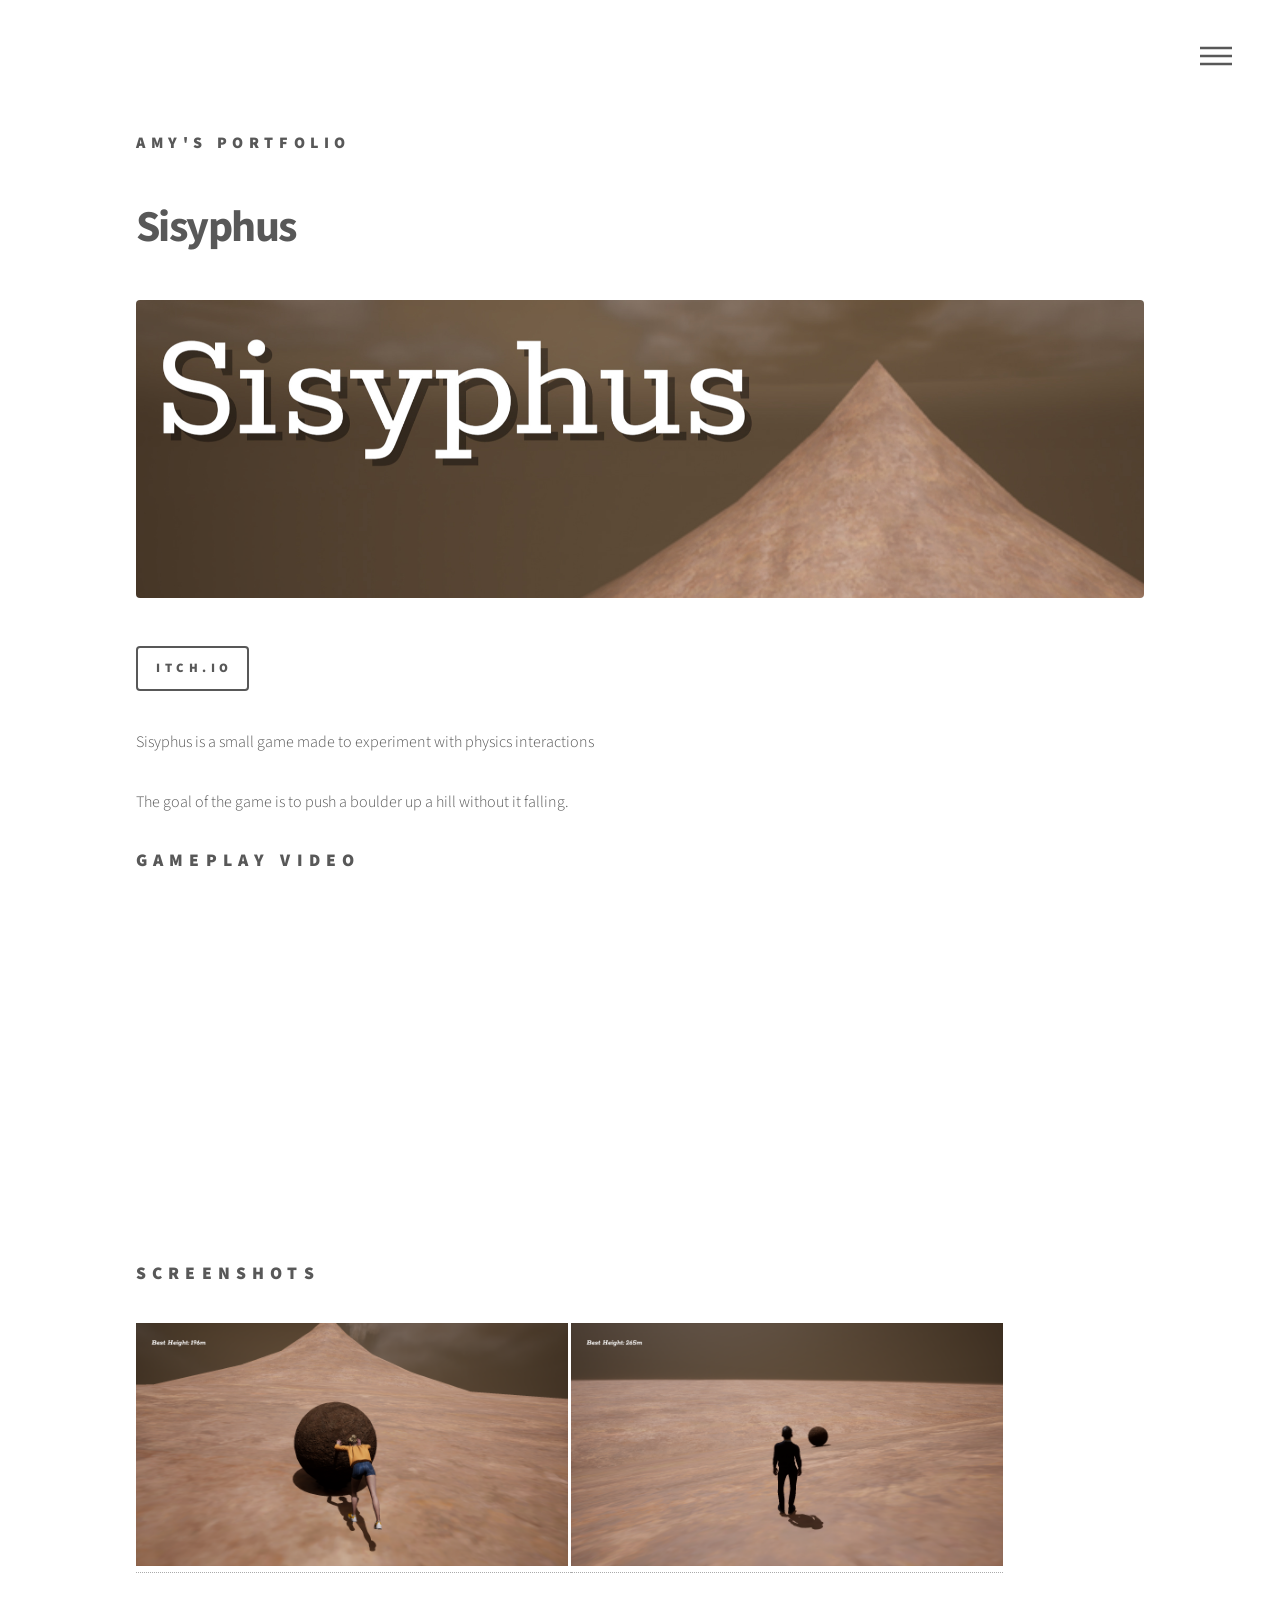
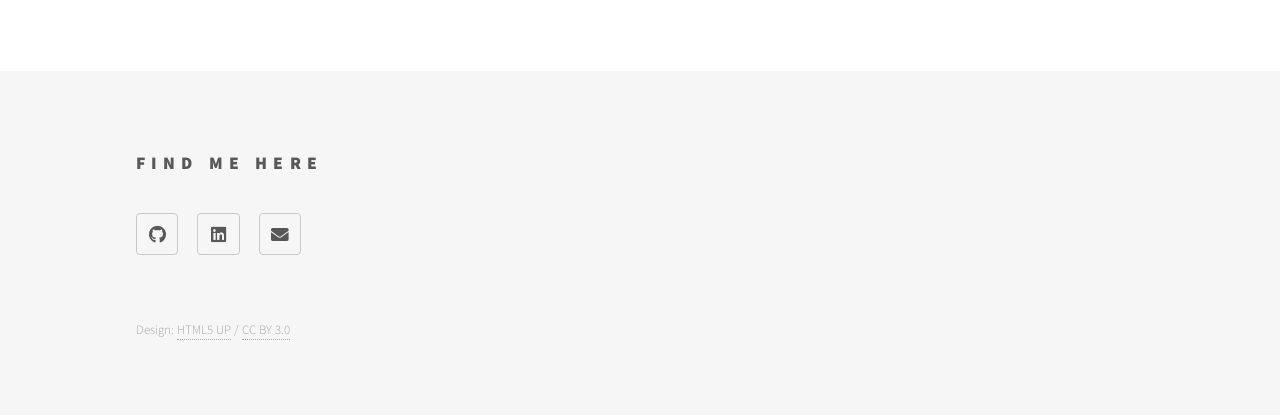
<file: Sisyphus.html>
<!DOCTYPE HTML>
<!--
	Phantom by HTML5 UP
	html5up.net | @ajlkn
	Free for personal and commercial use under the CCA 3.0 license (html5up.net/license)
-->
<html>
	<head>
		<title>Amy Cooper - Portfolio</title>
		<meta charset="utf-8" />
		<meta name="viewport" content="width=device-width, initial-scale=1, user-scalable=no" />
		<link rel="stylesheet" href="assets/css/main.css" />
		<noscript><link rel="stylesheet" href="assets/css/noscript.css" /></noscript>
		<link rel="icon" type="image/x-icon" href="/images/favicon.svg">
	</head>
	<body class="is-preload">
		<!-- Wrapper -->
			<div id="wrapper">

				<!-- Header -->
					<header id="header">
						<div class="inner">

							<!-- Logo -->
								<a href="index.html" class="logo">
									<span class="title">Amy's Portfolio</span>
								</a>

							<!-- Nav -->
								<nav>
									<ul>
										<li><a href="#menu">Menu</a></li>
									</ul>
								</nav>

						</div>
					</header>

				<!-- Menu -->
					<nav id="menu">
						<h2>Menu</h2>
						<ul>
							<li><a href="index.html">Home</a></li>
							<li><a href="featured.html">Top Projects</a></li>
							<li><a href="coursework.html">Uni Coursework</a></li>
							<li><a href="personal.html">Personal Projects</a></li>
							<li><a href="about.html">About</a></li>
						</ul>
					</nav>

				<!-- Main -->
					<div id="main">
						<div class="inner">
							<h1>Sisyphus</h1>
							<!-- Image -->
							<span class="image main"><img src="images/SisyphusBanner.jpg" alt="" /></span> 
							<!-- Download -->
							<a href="https://rankrebellion.itch.io/sisyphus" target="_blank" class="button">Itch.io</a> <br></br>
							<!-- Description -->
							<p>Sisyphus is a small game made to experiment with physics interactions</p>
							<p>The goal of the game is to push a boulder up a hill without it falling.</p>
							<!-- Video -->
							 <h2>Gameplay Video</h2>
							<iframe width="560" height="315" src="https://www.youtube.com/embed/gQHl0GE9_qA?si=n1jAf8d9CJ6r0IzJ" title="YouTube video player" frameborder="0" allow="accelerometer; autoplay; clipboard-write; encrypted-media; gyroscope; picture-in-picture; web-share" referrerpolicy="strict-origin-when-cross-origin" allowfullscreen></iframe> <br></br>
							<!-- Screenshots -->
							 <h2>Screenshots</h2>
							 <a href="images\Screenshots\S_Screenshot1.png" target="_blank">
								<image src="images\Screenshots\S_Screenshot1.png" width="432" height="243"></image>
							</a>
							<a href="images\Screenshots\S_Screenshot2.png" target="_blank">
								<image src="images\Screenshots\S_Screenshot2.png" width="432" height="243"></image>
							</a>

						</div>
					</div>

				<!-- Footer -->
					<footer id="footer">
						<div class="inner">
							<section>
								<h2>Find me here</h2>
								<ul class="icons">
									<li><a href="https://github.com/RankRebellion" target="_blank" class="icon brands style2 fa-github"><span class="label">GitHub</span></a></li>
									<li><a href="https://www.linkedin.com/in/amy-cooper-42a8a7329/" target="_blank" class="icon brands style2 fa-linkedin"><span class="label">LinkedIn</span></a></li>
									<li><a href="mailto:AmyC5341@outlook.com" class="icon solid style2 fa-envelope"><span class="label">Email</span></a></li>
								</ul>
							</section>
							<ul class="copyright">
								<li>Design: <a href="http://html5up.net" target="_blank">HTML5 UP</a> / <a href="https://creativecommons.org/licenses/by/3.0/" target="_blank">CC BY 3.0</a></li>
							</ul>
						</div>
					</footer>

			</div>

		<!-- Scripts -->
			<script src="assets/js/jquery.min.js"></script>
			<script src="assets/js/browser.min.js"></script>
			<script src="assets/js/breakpoints.min.js"></script>
			<script src="assets/js/util.js"></script>
			<script src="assets/js/main.js"></script>

	</body>
</html>
</file>
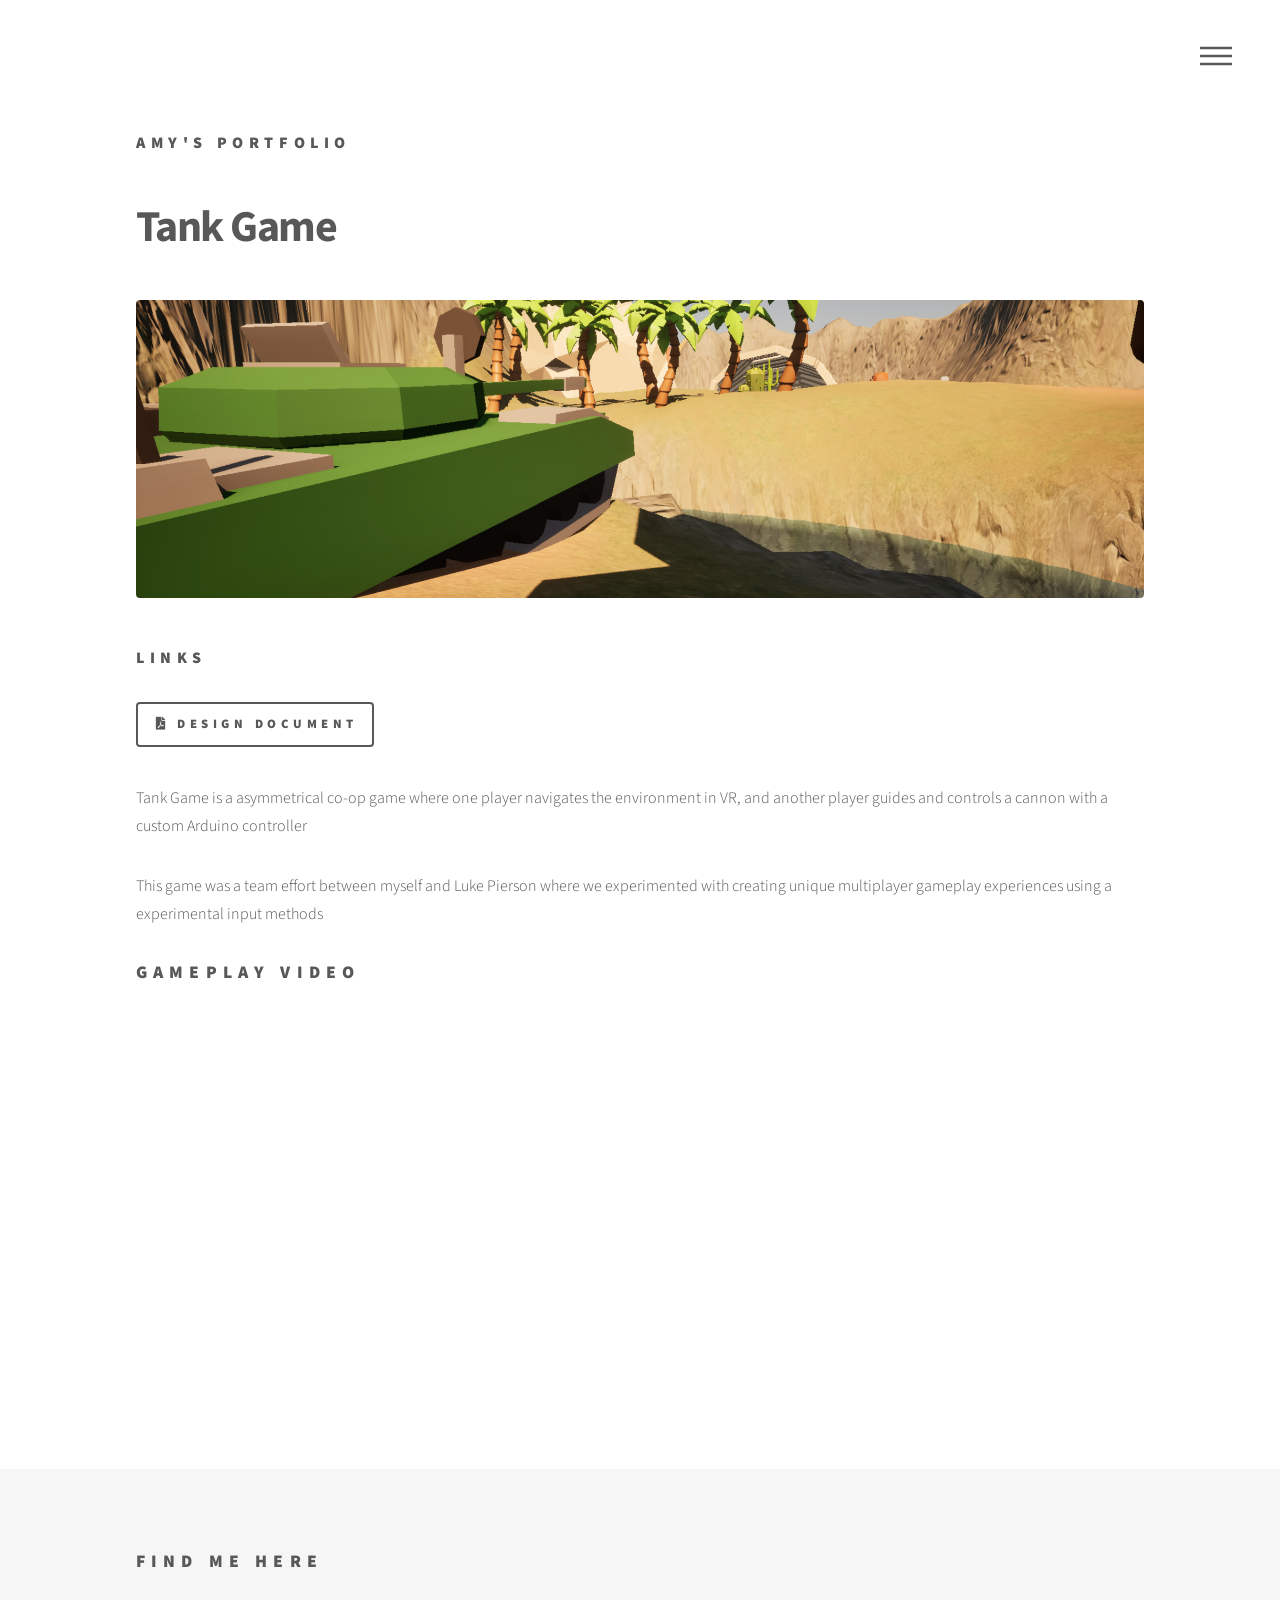
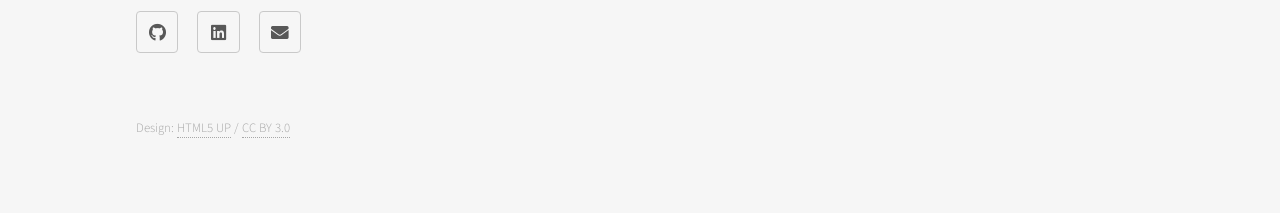
<file: TankGame.html>
<!DOCTYPE HTML>
<!--
	Phantom by HTML5 UP
	html5up.net | @ajlkn
	Free for personal and commercial use under the CCA 3.0 license (html5up.net/license)
-->
<html>
	<head>
		<title>Amy's Portfolio - Tank Game</title>
		<meta charset="utf-8" />
		<meta name="viewport" content="width=device-width, initial-scale=1, user-scalable=no" />
		<link rel="stylesheet" href="assets/css/main.css" />
		<noscript><link rel="stylesheet" href="assets/css/noscript.css" /></noscript>
		<link rel="icon" type="image/x-icon" href="/images/favicon.svg">
	</head>
	<body class="is-preload">
		<!-- Wrapper -->
			<div id="wrapper">

				<!-- Header -->
					<header id="header">
						<div class="inner">

							<!-- Logo -->
								<a href="index.html" class="logo">
									<span class="title">Amy's Portfolio</span>
								</a>

							<!-- Nav -->
								<nav>
									<ul>
										<li><a href="#menu">Menu</a></li>
									</ul>
								</nav>

						</div>
					</header>

				<!-- Menu -->
					<nav id="menu">
						<h2>Menu</h2>
						<ul>
							<li><a href="index.html">Home</a></li>
							<li><a href="projects.html">All Projects</a></li>
							<li><a href="coursework.html">Uni Coursework</a></li>
							<li><a href="personal.html">Personal Projects</a></li>
						</ul>
					</nav>

				<!-- Main -->
					<div id="main">
						<div class="inner">
							<h1>Tank Game</h1>
							<!-- Image -->
							<span class="image main"><img src="images/TankGameBanner.jpg" alt="" /></span>
							<!-- Download -->
							 <h3>Links</h3>
							<a href="docs\tankgamedoc.pdf" target="_blank" class="button icon solid fa-file-pdf">Design Document</a>
							<br></br>
							<!-- Description -->
							<p>Tank Game is a asymmetrical co-op game where one player navigates the environment in VR, and another player guides and controls a cannon with a custom Arduino controller</p>
							<p>This game was a team effort between myself and Luke Pierson where we experimented with creating unique multiplayer gameplay experiences using a experimental input methods</p>
							<!-- Video -->
							 <h2>Gameplay Video</h2>
							<iframe width="560" height="315" src="https://www.youtube.com/embed/b5LSwsvH-zE?si=KBRz8xgZbQaTyBEl" title="YouTube video player" frameborder="0" allow="accelerometer; autoplay; clipboard-write; encrypted-media; gyroscope; picture-in-picture; web-share" referrerpolicy="strict-origin-when-cross-origin" allowfullscreen></iframe> <br></br>
						</div>
					</div>

				<!-- Footer -->
					<footer id="footer">
						<div class="inner">
							<section>
								<h2>Find me here</h2>
								<ul class="icons">
									<li><a href="https://github.com/RankRebellion" target="_blank" class="icon brands style2 fa-github"><span class="label">GitHub</span></a></li>
									<li><a href="https://www.linkedin.com/in/amy-cooper-42a8a7329/" target="_blank" class="icon brands style2 fa-linkedin"><span class="label">LinkedIn</span></a></li>
									<li><a href="mailto:AmyC5341@outlook.com" class="icon solid style2 fa-envelope"><span class="label">Email</span></a></li>
								</ul>
							</section>
							<ul class="copyright">
								<li>Design: <a href="http://html5up.net" target="_blank">HTML5 UP</a> / <a href="https://creativecommons.org/licenses/by/3.0/" target="_blank">CC BY 3.0</a></li>
							</ul>
						</div>
					</footer>

			</div>

		<!-- Scripts -->
			<script src="assets/js/jquery.min.js"></script>
			<script src="assets/js/browser.min.js"></script>
			<script src="assets/js/breakpoints.min.js"></script>
			<script src="assets/js/util.js"></script>
			<script src="assets/js/main.js"></script>

	</body>
</html>
</file>
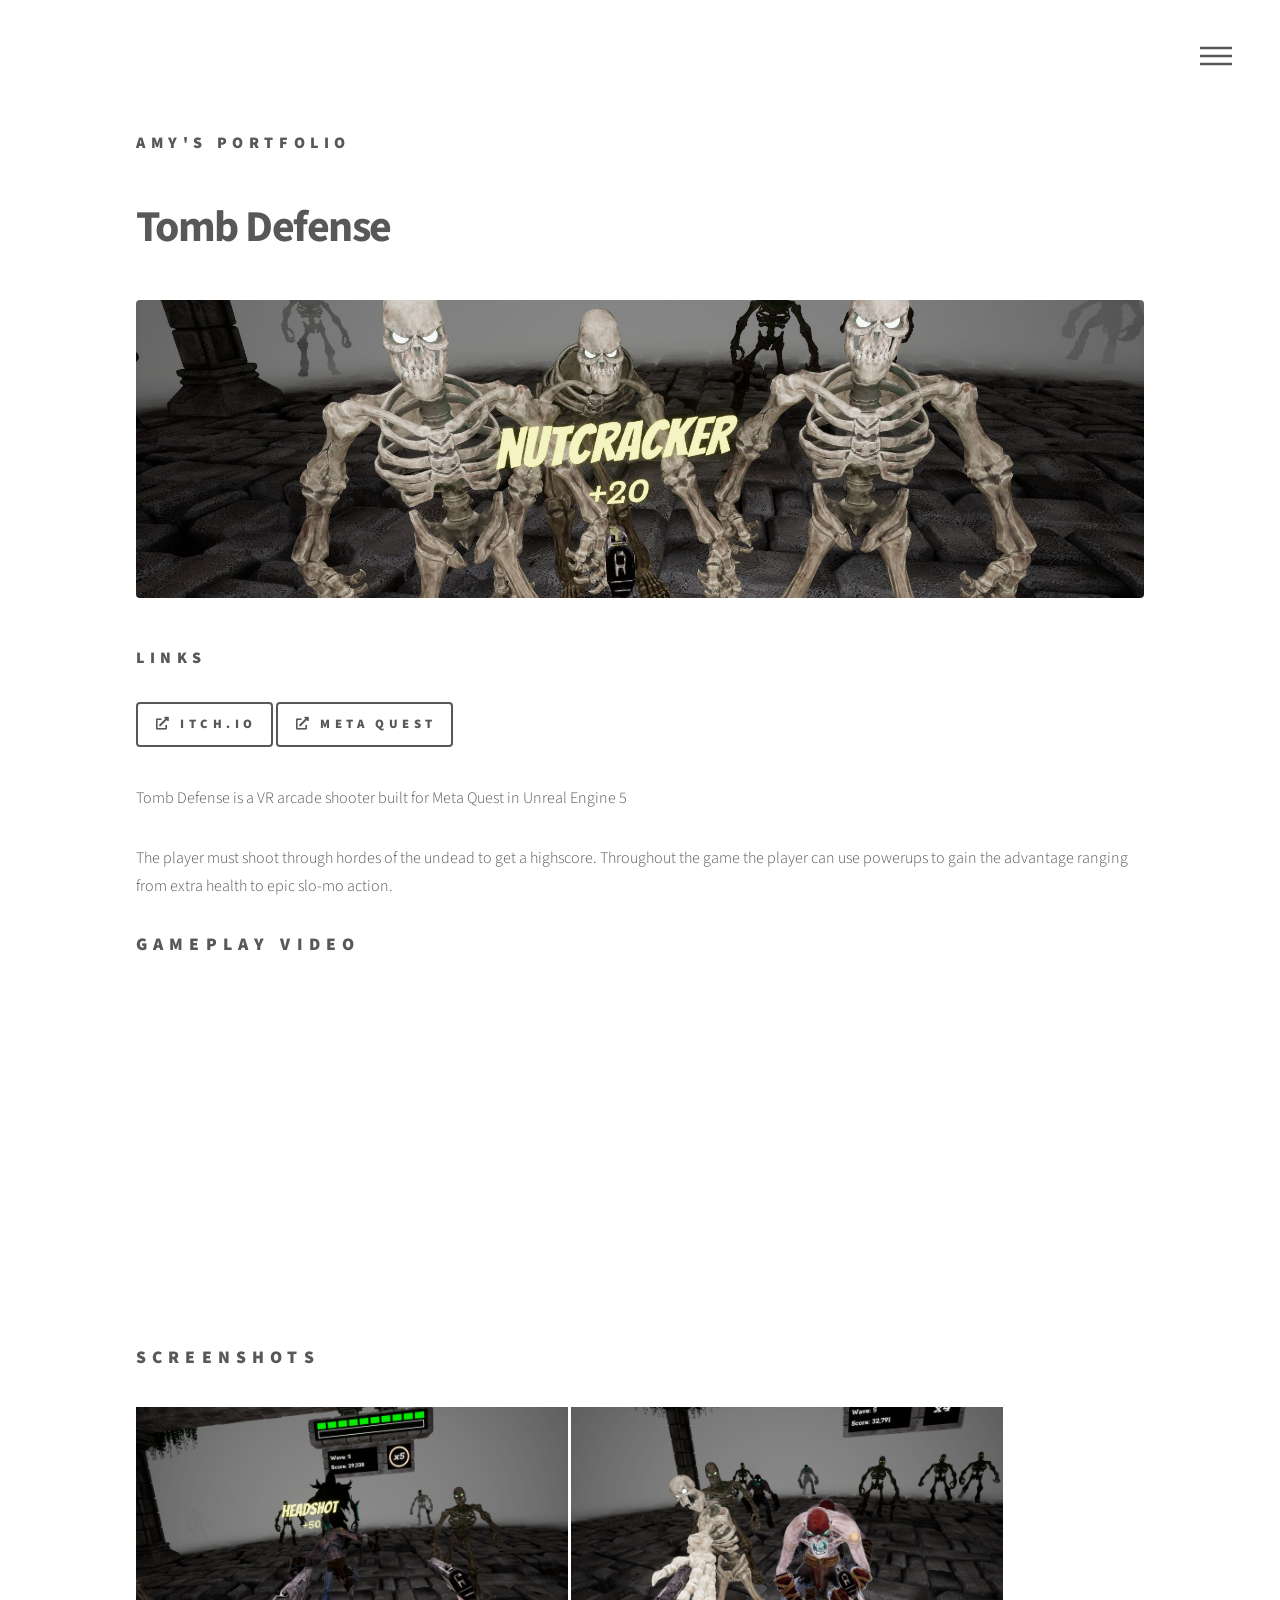
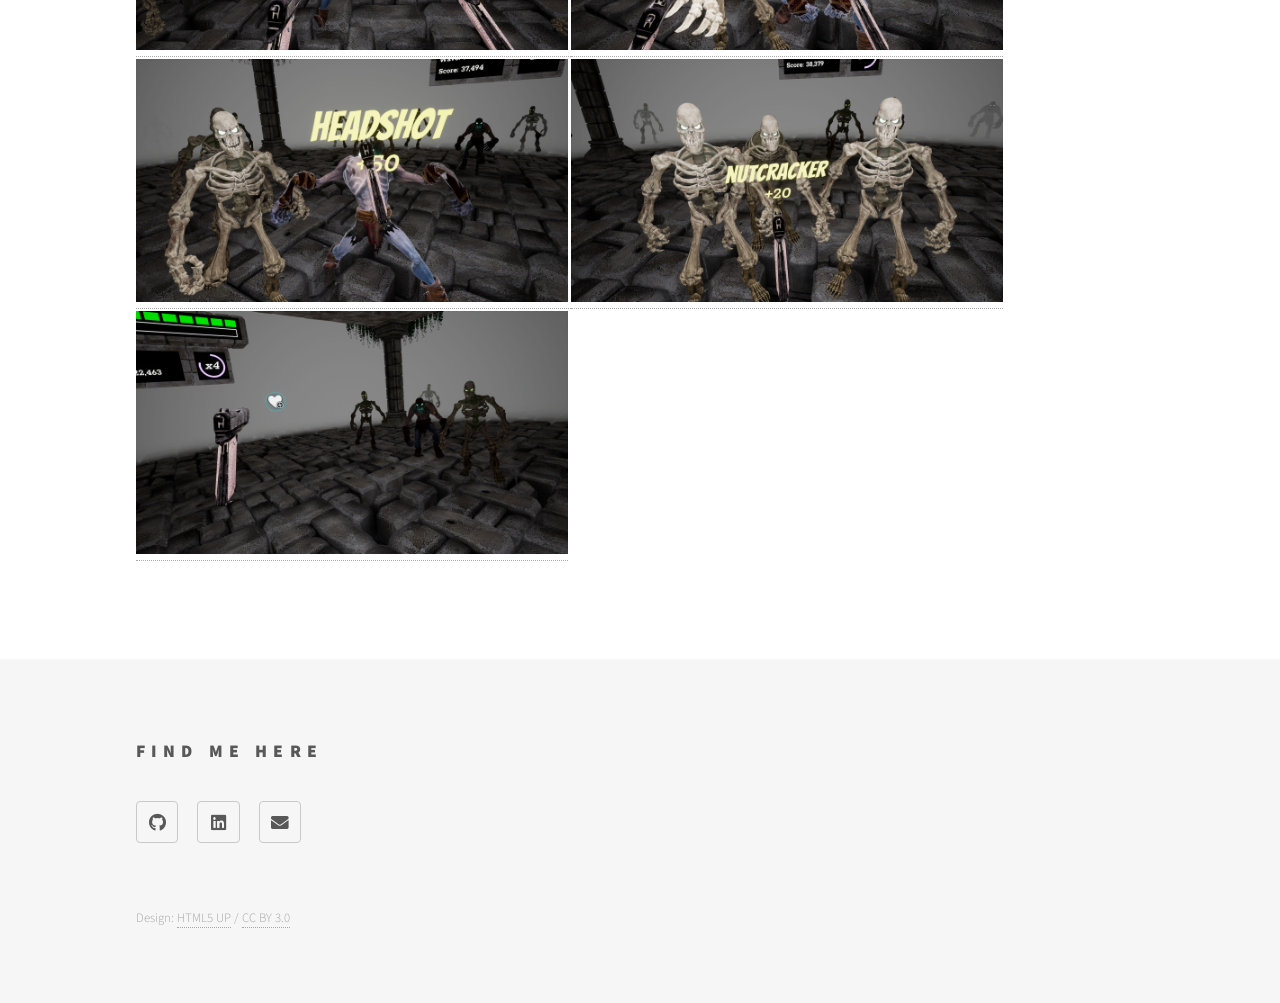
<file: TombDefense.html>
<!DOCTYPE HTML>
<!--
	Phantom by HTML5 UP
	html5up.net | @ajlkn
	Free for personal and commercial use under the CCA 3.0 license (html5up.net/license)
-->
<html>
	<head>
		<title>Amy's Portfolio - Tomb Defense</title>
		<meta charset="utf-8" />
		<meta name="viewport" content="width=device-width, initial-scale=1, user-scalable=no" />
		<link rel="stylesheet" href="assets/css/main.css" />
		<noscript><link rel="stylesheet" href="assets/css/noscript.css" /></noscript>
		<link rel="icon" type="image/x-icon" href="/images/favicon.svg">
	</head>
	<body class="is-preload">
		<!-- Wrapper -->
			<div id="wrapper">

				<!-- Header -->
					<header id="header">
						<div class="inner">

							<!-- Logo -->
								<a href="index.html" class="logo">
									<span class="title">Amy's Portfolio</span>
								</a>

							<!-- Nav -->
								<nav>
									<ul>
										<li><a href="#menu">Menu</a></li>
									</ul>
								</nav>

						</div>
					</header>

				<!-- Menu -->
					<nav id="menu">
						<h2>Menu</h2>
						<ul>
							<li><a href="index.html">Home</a></li>
							<li><a href="projects.html">All Projects</a></li>
							<li><a href="coursework.html">Uni Coursework</a></li>
							<li><a href="personal.html">Personal Projects</a></li>
						</ul>
					</nav>

				<!-- Main -->
					<div id="main">
						<div class="inner">
							<h1>Tomb Defense</h1>
							<!-- Image -->
							<span class="image main"><img src="images/TombDefenseBanner.jpg" alt="" /></span>
							<!-- Download -->
							 <h3>Links</h3>
							<a href="https://rankrebellion.itch.io/tomb-defense" target="_blank" class="button icon solid fa-external-link-alt">Itch.io</a>
							<a href="https://www.meta.com/en-gb/experiences/tomb-defense/25738695749111559/" target="_blank" class="button icon solid fa-external-link-alt">Meta Quest</a> <br></br>
							<!-- Description -->
							<p>Tomb Defense is a VR arcade shooter built for Meta Quest in Unreal Engine 5</p>
							<p>The player must shoot through hordes of the undead to get a highscore. Throughout the game the player can use powerups to gain the advantage ranging from extra health to epic slo-mo action.</p>
							<!-- Video -->
							 <h2>Gameplay Video</h2>
							<iframe width="560" height="315" src="https://www.youtube.com/embed/djUA_EYvoi8?si=LOddg1cm1kYa696T" title="YouTube video player" frameborder="0" allow="accelerometer; autoplay; clipboard-write; encrypted-media; gyroscope; picture-in-picture; web-share" referrerpolicy="strict-origin-when-cross-origin" allowfullscreen></iframe> <br></br>
							<!-- Screenshots -->
							 <h2>Screenshots</h2>
							<a href="images\Screenshots\TD_Screenshot1.jpg" target="_blank">
								<image src="images\Screenshots\TD_Screenshot1.jpg" width="432" height="243"></image>
							</a>
							<a href="images\Screenshots\TD_Screenshot2.jpg" target="_blank">
								<image src="images\Screenshots\TD_Screenshot2.jpg" width="432" height="243"></image>
							</a>
							<a href="images\Screenshots\TD_Screenshot3.jpg" target="_blank">
								<image src="images\Screenshots\TD_Screenshot3.jpg" width="432" height="243"></image>
							</a>
							<a href="images\Screenshots\TD_Screenshot4.jpg" target="_blank">
								<image src="images\Screenshots\TD_Screenshot4.jpg" width="432" height="243"></image>
							</a>
							<a href="images\Screenshots\TD_Screenshot5.jpg" target="_blank">
								<image src="images\Screenshots\TD_Screenshot5.jpg" width="432" height="243"></image>
							</a>
							 
						</div>
					</div>

				<!-- Footer -->
					<footer id="footer">
						<div class="inner">
							<section>
								<h2>Find me here</h2>
								<ul class="icons">
									<li><a href="https://github.com/RankRebellion" target="_blank" class="icon brands style2 fa-github"><span class="label">GitHub</span></a></li>
									<li><a href="https://www.linkedin.com/in/amy-cooper-42a8a7329/" target="_blank" class="icon brands style2 fa-linkedin"><span class="label">LinkedIn</span></a></li>
									<li><a href="mailto:AmyC5341@outlook.com" class="icon solid style2 fa-envelope"><span class="label">Email</span></a></li>
								</ul>
							</section>
							<ul class="copyright">
								<li>Design: <a href="http://html5up.net" target="_blank">HTML5 UP</a> / <a href="https://creativecommons.org/licenses/by/3.0/" target="_blank">CC BY 3.0</a></li>
							</ul>
						</div>
					</footer>

			</div>

		<!-- Scripts -->
			<script src="assets/js/jquery.min.js"></script>
			<script src="assets/js/browser.min.js"></script>
			<script src="assets/js/breakpoints.min.js"></script>
			<script src="assets/js/util.js"></script>
			<script src="assets/js/main.js"></script>

	</body>
</html>
</file>
<file: assets/css/noscript.css>
/*
	Phantom by HTML5 UP
	html5up.net | @ajlkn
	Free for personal and commercial use under the CCA 3.0 license (html5up.net/license)
*/

/* Tiles */

	body.is-preload .tiles article {
		-moz-transform: none;
		-webkit-transform: none;
		-ms-transform: none;
		transform: none;
		opacity: 1;
	}
</file>
<file: assets/css/main.css>
@import url(fontawesome-all.min.css);
@import url("https://fonts.googleapis.com/css?family=Source+Sans+Pro:300,700,900");

/*
	Phantom by HTML5 UP
	html5up.net | @ajlkn
	Free for personal and commercial use under the CCA 3.0 license (html5up.net/license)
*/

html, body, div, span, applet, object,
iframe, h1, h2, h3, h4, h5, h6, p, blockquote,
pre, a, abbr, acronym, address, big, cite,
code, del, dfn, em, img, ins, kbd, q, s, samp,
small, strike, strong, sub, sup, tt, var, b,
u, i, center, dl, dt, dd, ol, ul, li, fieldset,
form, label, legend, table, caption, tbody,
tfoot, thead, tr, th, td, article, aside,
canvas, details, embed, figure, figcaption,
footer, header, hgroup, menu, nav, output, ruby,
section, summary, time, mark, audio, video {
	margin: 0;
	padding: 0;
	border: 0;
	font-size: 100%;
	font: inherit;
	vertical-align: baseline;}

article, aside, details, figcaption, figure,
footer, header, hgroup, menu, nav, section {
	display: block;}

body {
	line-height: 1;
}

ol, ul {
	list-style: none;
}

blockquote, q {
	quotes: none;
}

	blockquote:before, blockquote:after, q:before, q:after {
		content: '';
		content: none;
	}

table {
	border-collapse: collapse;
	border-spacing: 0;
}

body {
	-webkit-text-size-adjust: none;
}

mark {
	background-color: transparent;
	color: inherit;
}

input::-moz-focus-inner {
	border: 0;
	padding: 0;
}

input, select, textarea {
	-moz-appearance: none;
	-webkit-appearance: none;
	-ms-appearance: none;
	appearance: none;
}

/* Basic */

	@-ms-viewport {
		width: device-width;
	}

	body {
		-ms-overflow-style: scrollbar;
	}

	@media screen and (max-width: 480px) {

		html, body {
			min-width: 320px;
		}

	}

	html {
		box-sizing: border-box;
	}

	*, *:before, *:after {
		box-sizing: inherit;
	}

	body {
		background: #ffffff;
	}

		body.is-preload *, body.is-preload *:before, body.is-preload *:after {
			-moz-animation: none !important;
			-webkit-animation: none !important;
			-ms-animation: none !important;
			animation: none !important;
			-moz-transition: none !important;
			-webkit-transition: none !important;
			-ms-transition: none !important;
			transition: none !important;
		}

/* Type */

	body, input, select, textarea {
		color: #585858;
		font-family: "Source Sans Pro", Helvetica, sans-serif;
		font-size: 16pt;
		font-weight: 300;
		line-height: 1.75;
	}

		@media screen and (max-width: 1680px) {

			body, input, select, textarea {
				font-size: 14pt;
			}

		}

		@media screen and (max-width: 1280px) {

			body, input, select, textarea {
				font-size: 12pt;
			}

		}

	a {
		-moz-transition: border-bottom-color 0.2s ease, color 0.2s ease;
		-webkit-transition: border-bottom-color 0.2s ease, color 0.2s ease;
		-ms-transition: border-bottom-color 0.2s ease, color 0.2s ease;
		transition: border-bottom-color 0.2s ease, color 0.2s ease;
		text-decoration: none;
		color: #585858;
		border-bottom: dotted 1px rgba(88, 88, 88, 0.5);
	}

		a:hover {
			border-bottom-color: transparent;
			color: #f2849e !important;
		}

	strong, b {
		font-weight: 900;
	}

	em, i {
		font-style: italic;
	}

	p {
		margin: 0 0 2em 0;
	}

	h1 {
		font-size: 2.75em;
		font-weight: 700;
		line-height: 1.3;
		margin: 0 0 1em 0;
		letter-spacing: -0.035em;
	}

		h1 a {
			color: inherit;
		}

		@media screen and (max-width: 736px) {

			h1 {
				font-size: 2em;
				margin: 0 0 1em 0;
			}

		}

		@media screen and (max-width: 360px) {

			h1 {
				font-size: 1.75em;
			}

		}

	h2, h3, h4, h5, h6 {
		font-weight: 900;
		line-height: 1.5;
		margin: 0 0 2em 0;
		text-transform: uppercase;
		letter-spacing: 0.35em;
	}

		h2 a, h3 a, h4 a, h5 a, h6 a {
			color: inherit;
		}

	h2 {
		font-size: 1.1em;
	}

	h3 {
		font-size: 1em;
	}

	h4 {
		font-size: 0.8em;
	}

	h5 {
		font-size: 0.8em;
	}

	h6 {
		font-size: 0.8em;
	}

	@media screen and (max-width: 980px) {

		h1 br, h2 br, h3 br, h4 br, h5 br, h6 br {
			display: none;
		}

	}

	@media screen and (max-width: 736px) {

		h2 {
			font-size: 1em;
		}

		h3 {
			font-size: 0.8em;
		}

	}

	sub {
		font-size: 0.8em;
		position: relative;
		top: 0.5em;
	}

	sup {
		font-size: 0.8em;
		position: relative;
		top: -0.5em;
	}

	blockquote {
		border-left: solid 4px #c9c9c9;
		font-style: italic;
		margin: 0 0 2em 0;
		padding: 0.5em 0 0.5em 2em;
	}

	code {
		background: rgba(144, 144, 144, 0.075);
		border-radius: 4px;
		border: solid 1px #c9c9c9;
		font-family: "Courier New", monospace;
		font-size: 0.9em;
		margin: 0 0.25em;
		padding: 0.25em 0.65em;
	}

	pre {
		-webkit-overflow-scrolling: touch;
		font-family: "Courier New", monospace;
		font-size: 0.9em;
		margin: 0 0 2em 0;
	}

		pre code {
			display: block;
			line-height: 1.75;
			padding: 1em 1.5em;
			overflow-x: auto;
		}

	hr {
		border: 0;
		border-bottom: solid 1px #c9c9c9;
		margin: 2em 0;
	}

		hr.major {
			margin: 3em 0;
		}

	.align-left {
		text-align: left;
	}

	.align-center {
		text-align: center;
	}

	.align-right {
		text-align: right;
	}

/* Row */

	.row {
		display: flex;
		flex-wrap: wrap;
		box-sizing: border-box;
		align-items: stretch;
	}

		.row > * {
			box-sizing: border-box;
		}

		.row.gtr-uniform > * > :last-child {
			margin-bottom: 0;
		}

		.row.aln-left {
			justify-content: flex-start;
		}

		.row.aln-center {
			justify-content: center;
		}

		.row.aln-right {
			justify-content: flex-end;
		}

		.row.aln-top {
			align-items: flex-start;
		}

		.row.aln-middle {
			align-items: center;
		}

		.row.aln-bottom {
			align-items: flex-end;
		}

		.row > .imp {
			order: -1;
		}

		.row > .col-1 {
			width: 8.33333%;
		}

		.row > .off-1 {
			margin-left: 8.33333%;
		}

		.row > .col-2 {
			width: 16.66667%;
		}

		.row > .off-2 {
			margin-left: 16.66667%;
		}

		.row > .col-3 {
			width: 25%;
		}

		.row > .off-3 {
			margin-left: 25%;
		}

		.row > .col-4 {
			width: 33.33333%;
		}

		.row > .off-4 {
			margin-left: 33.33333%;
		}

		.row > .col-5 {
			width: 41.66667%;
		}

		.row > .off-5 {
			margin-left: 41.66667%;
		}

		.row > .col-6 {
			width: 50%;
		}

		.row > .off-6 {
			margin-left: 50%;
		}

		.row > .col-7 {
			width: 58.33333%;
		}

		.row > .off-7 {
			margin-left: 58.33333%;
		}

		.row > .col-8 {
			width: 66.66667%;
		}

		.row > .off-8 {
			margin-left: 66.66667%;
		}

		.row > .col-9 {
			width: 75%;
		}

		.row > .off-9 {
			margin-left: 75%;
		}

		.row > .col-10 {
			width: 83.33333%;
		}

		.row > .off-10 {
			margin-left: 83.33333%;
		}

		.row > .col-11 {
			width: 91.66667%;
		}

		.row > .off-11 {
			margin-left: 91.66667%;
		}

		.row > .col-12 {
			width: 100%;
		}

		.row > .off-12 {
			margin-left: 100%;
		}

		.row.gtr-0 {
			margin-top: 0;
			margin-left: 0em;
		}

			.row.gtr-0 > * {
				padding: 0 0 0 0em;
			}

			.row.gtr-0.gtr-uniform {
				margin-top: 0em;
			}

				.row.gtr-0.gtr-uniform > * {
					padding-top: 0em;
				}

		.row.gtr-25 {
			margin-top: 0;
			margin-left: -0.5em;
		}

			.row.gtr-25 > * {
				padding: 0 0 0 0.5em;
			}

			.row.gtr-25.gtr-uniform {
				margin-top: -0.5em;
			}

				.row.gtr-25.gtr-uniform > * {
					padding-top: 0.5em;
				}

		.row.gtr-50 {
			margin-top: 0;
			margin-left: -1em;
		}

			.row.gtr-50 > * {
				padding: 0 0 0 1em;
			}

			.row.gtr-50.gtr-uniform {
				margin-top: -1em;
			}

				.row.gtr-50.gtr-uniform > * {
					padding-top: 1em;
				}

		.row {
			margin-top: 0;
			margin-left: -2em;
		}

			.row > * {
				padding: 0 0 0 2em;
			}

			.row.gtr-uniform {
				margin-top: -2em;
			}

				.row.gtr-uniform > * {
					padding-top: 2em;
				}

		.row.gtr-150 {
			margin-top: 0;
			margin-left: -3em;
		}

			.row.gtr-150 > * {
				padding: 0 0 0 3em;
			}

			.row.gtr-150.gtr-uniform {
				margin-top: -3em;
			}

				.row.gtr-150.gtr-uniform > * {
					padding-top: 3em;
				}

		.row.gtr-200 {
			margin-top: 0;
			margin-left: -4em;
		}

			.row.gtr-200 > * {
				padding: 0 0 0 4em;
			}

			.row.gtr-200.gtr-uniform {
				margin-top: -4em;
			}

				.row.gtr-200.gtr-uniform > * {
					padding-top: 4em;
				}

		@media screen and (max-width: 1680px) {

			.row {
				display: flex;
				flex-wrap: wrap;
				box-sizing: border-box;
				align-items: stretch;
			}

				.row > * {
					box-sizing: border-box;
				}

				.row.gtr-uniform > * > :last-child {
					margin-bottom: 0;
				}

				.row.aln-left {
					justify-content: flex-start;
				}

				.row.aln-center {
					justify-content: center;
				}

				.row.aln-right {
					justify-content: flex-end;
				}

				.row.aln-top {
					align-items: flex-start;
				}

				.row.aln-middle {
					align-items: center;
				}

				.row.aln-bottom {
					align-items: flex-end;
				}

				.row > .imp-xlarge {
					order: -1;
				}

				.row > .col-1-xlarge {
					width: 8.33333%;
				}

				.row > .off-1-xlarge {
					margin-left: 8.33333%;
				}

				.row > .col-2-xlarge {
					width: 16.66667%;
				}

				.row > .off-2-xlarge {
					margin-left: 16.66667%;
				}

				.row > .col-3-xlarge {
					width: 25%;
				}

				.row > .off-3-xlarge {
					margin-left: 25%;
				}

				.row > .col-4-xlarge {
					width: 33.33333%;
				}

				.row > .off-4-xlarge {
					margin-left: 33.33333%;
				}

				.row > .col-5-xlarge {
					width: 41.66667%;
				}

				.row > .off-5-xlarge {
					margin-left: 41.66667%;
				}

				.row > .col-6-xlarge {
					width: 50%;
				}

				.row > .off-6-xlarge {
					margin-left: 50%;
				}

				.row > .col-7-xlarge {
					width: 58.33333%;
				}

				.row > .off-7-xlarge {
					margin-left: 58.33333%;
				}

				.row > .col-8-xlarge {
					width: 66.66667%;
				}

				.row > .off-8-xlarge {
					margin-left: 66.66667%;
				}

				.row > .col-9-xlarge {
					width: 75%;
				}

				.row > .off-9-xlarge {
					margin-left: 75%;
				}

				.row > .col-10-xlarge {
					width: 83.33333%;
				}

				.row > .off-10-xlarge {
					margin-left: 83.33333%;
				}

				.row > .col-11-xlarge {
					width: 91.66667%;
				}

				.row > .off-11-xlarge {
					margin-left: 91.66667%;
				}

				.row > .col-12-xlarge {
					width: 100%;
				}

				.row > .off-12-xlarge {
					margin-left: 100%;
				}

				.row.gtr-0 {
					margin-top: 0;
					margin-left: 0em;
				}

					.row.gtr-0 > * {
						padding: 0 0 0 0em;
					}

					.row.gtr-0.gtr-uniform {
						margin-top: 0em;
					}

						.row.gtr-0.gtr-uniform > * {
							padding-top: 0em;
						}

				.row.gtr-25 {
					margin-top: 0;
					margin-left: -0.5em;
				}

					.row.gtr-25 > * {
						padding: 0 0 0 0.5em;
					}

					.row.gtr-25.gtr-uniform {
						margin-top: -0.5em;
					}

						.row.gtr-25.gtr-uniform > * {
							padding-top: 0.5em;
						}

				.row.gtr-50 {
					margin-top: 0;
					margin-left: -1em;
				}

					.row.gtr-50 > * {
						padding: 0 0 0 1em;
					}

					.row.gtr-50.gtr-uniform {
						margin-top: -1em;
					}

						.row.gtr-50.gtr-uniform > * {
							padding-top: 1em;
						}

				.row {
					margin-top: 0;
					margin-left: -2em;
				}

					.row > * {
						padding: 0 0 0 2em;
					}

					.row.gtr-uniform {
						margin-top: -2em;
					}

						.row.gtr-uniform > * {
							padding-top: 2em;
						}

				.row.gtr-150 {
					margin-top: 0;
					margin-left: -3em;
				}

					.row.gtr-150 > * {
						padding: 0 0 0 3em;
					}

					.row.gtr-150.gtr-uniform {
						margin-top: -3em;
					}

						.row.gtr-150.gtr-uniform > * {
							padding-top: 3em;
						}

				.row.gtr-200 {
					margin-top: 0;
					margin-left: -4em;
				}

					.row.gtr-200 > * {
						padding: 0 0 0 4em;
					}

					.row.gtr-200.gtr-uniform {
						margin-top: -4em;
					}

						.row.gtr-200.gtr-uniform > * {
							padding-top: 4em;
						}

		}

		@media screen and (max-width: 1280px) {

			.row {
				display: flex;
				flex-wrap: wrap;
				box-sizing: border-box;
				align-items: stretch;
			}

				.row > * {
					box-sizing: border-box;
				}

				.row.gtr-uniform > * > :last-child {
					margin-bottom: 0;
				}

				.row.aln-left {
					justify-content: flex-start;
				}

				.row.aln-center {
					justify-content: center;
				}

				.row.aln-right {
					justify-content: flex-end;
				}

				.row.aln-top {
					align-items: flex-start;
				}

				.row.aln-middle {
					align-items: center;
				}

				.row.aln-bottom {
					align-items: flex-end;
				}

				.row > .imp-large {
					order: -1;
				}

				.row > .col-1-large {
					width: 8.33333%;
				}

				.row > .off-1-large {
					margin-left: 8.33333%;
				}

				.row > .col-2-large {
					width: 16.66667%;
				}

				.row > .off-2-large {
					margin-left: 16.66667%;
				}

				.row > .col-3-large {
					width: 25%;
				}

				.row > .off-3-large {
					margin-left: 25%;
				}

				.row > .col-4-large {
					width: 33.33333%;
				}

				.row > .off-4-large {
					margin-left: 33.33333%;
				}

				.row > .col-5-large {
					width: 41.66667%;
				}

				.row > .off-5-large {
					margin-left: 41.66667%;
				}

				.row > .col-6-large {
					width: 50%;
				}

				.row > .off-6-large {
					margin-left: 50%;
				}

				.row > .col-7-large {
					width: 58.33333%;
				}

				.row > .off-7-large {
					margin-left: 58.33333%;
				}

				.row > .col-8-large {
					width: 66.66667%;
				}

				.row > .off-8-large {
					margin-left: 66.66667%;
				}

				.row > .col-9-large {
					width: 75%;
				}

				.row > .off-9-large {
					margin-left: 75%;
				}

				.row > .col-10-large {
					width: 83.33333%;
				}

				.row > .off-10-large {
					margin-left: 83.33333%;
				}

				.row > .col-11-large {
					width: 91.66667%;
				}

				.row > .off-11-large {
					margin-left: 91.66667%;
				}

				.row > .col-12-large {
					width: 100%;
				}

				.row > .off-12-large {
					margin-left: 100%;
				}

				.row.gtr-0 {
					margin-top: 0;
					margin-left: 0em;
				}

					.row.gtr-0 > * {
						padding: 0 0 0 0em;
					}

					.row.gtr-0.gtr-uniform {
						margin-top: 0em;
					}

						.row.gtr-0.gtr-uniform > * {
							padding-top: 0em;
						}

				.row.gtr-25 {
					margin-top: 0;
					margin-left: -0.5em;
				}

					.row.gtr-25 > * {
						padding: 0 0 0 0.5em;
					}

					.row.gtr-25.gtr-uniform {
						margin-top: -0.5em;
					}

						.row.gtr-25.gtr-uniform > * {
							padding-top: 0.5em;
						}

				.row.gtr-50 {
					margin-top: 0;
					margin-left: -1em;
				}

					.row.gtr-50 > * {
						padding: 0 0 0 1em;
					}

					.row.gtr-50.gtr-uniform {
						margin-top: -1em;
					}

						.row.gtr-50.gtr-uniform > * {
							padding-top: 1em;
						}

				.row {
					margin-top: 0;
					margin-left: -2em;
				}

					.row > * {
						padding: 0 0 0 2em;
					}

					.row.gtr-uniform {
						margin-top: -2em;
					}

						.row.gtr-uniform > * {
							padding-top: 2em;
						}

				.row.gtr-150 {
					margin-top: 0;
					margin-left: -3em;
				}

					.row.gtr-150 > * {
						padding: 0 0 0 3em;
					}

					.row.gtr-150.gtr-uniform {
						margin-top: -3em;
					}

						.row.gtr-150.gtr-uniform > * {
							padding-top: 3em;
						}

				.row.gtr-200 {
					margin-top: 0;
					margin-left: -4em;
				}

					.row.gtr-200 > * {
						padding: 0 0 0 4em;
					}

					.row.gtr-200.gtr-uniform {
						margin-top: -4em;
					}

						.row.gtr-200.gtr-uniform > * {
							padding-top: 4em;
						}

		}

		@media screen and (max-width: 980px) {

			.row {
				display: flex;
				flex-wrap: wrap;
				box-sizing: border-box;
				align-items: stretch;
			}

				.row > * {
					box-sizing: border-box;
				}

				.row.gtr-uniform > * > :last-child {
					margin-bottom: 0;
				}

				.row.aln-left {
					justify-content: flex-start;
				}

				.row.aln-center {
					justify-content: center;
				}

				.row.aln-right {
					justify-content: flex-end;
				}

				.row.aln-top {
					align-items: flex-start;
				}

				.row.aln-middle {
					align-items: center;
				}

				.row.aln-bottom {
					align-items: flex-end;
				}

				.row > .imp-medium {
					order: -1;
				}

				.row > .col-1-medium {
					width: 8.33333%;
				}

				.row > .off-1-medium {
					margin-left: 8.33333%;
				}

				.row > .col-2-medium {
					width: 16.66667%;
				}

				.row > .off-2-medium {
					margin-left: 16.66667%;
				}

				.row > .col-3-medium {
					width: 25%;
				}

				.row > .off-3-medium {
					margin-left: 25%;
				}

				.row > .col-4-medium {
					width: 33.33333%;
				}

				.row > .off-4-medium {
					margin-left: 33.33333%;
				}

				.row > .col-5-medium {
					width: 41.66667%;
				}

				.row > .off-5-medium {
					margin-left: 41.66667%;
				}

				.row > .col-6-medium {
					width: 50%;
				}

				.row > .off-6-medium {
					margin-left: 50%;
				}

				.row > .col-7-medium {
					width: 58.33333%;
				}

				.row > .off-7-medium {
					margin-left: 58.33333%;
				}

				.row > .col-8-medium {
					width: 66.66667%;
				}

				.row > .off-8-medium {
					margin-left: 66.66667%;
				}

				.row > .col-9-medium {
					width: 75%;
				}

				.row > .off-9-medium {
					margin-left: 75%;
				}

				.row > .col-10-medium {
					width: 83.33333%;
				}

				.row > .off-10-medium {
					margin-left: 83.33333%;
				}

				.row > .col-11-medium {
					width: 91.66667%;
				}

				.row > .off-11-medium {
					margin-left: 91.66667%;
				}

				.row > .col-12-medium {
					width: 100%;
				}

				.row > .off-12-medium {
					margin-left: 100%;
				}

				.row.gtr-0 {
					margin-top: 0;
					margin-left: 0em;
				}

					.row.gtr-0 > * {
						padding: 0 0 0 0em;
					}

					.row.gtr-0.gtr-uniform {
						margin-top: 0em;
					}

						.row.gtr-0.gtr-uniform > * {
							padding-top: 0em;
						}

				.row.gtr-25 {
					margin-top: 0;
					margin-left: -0.375em;
				}

					.row.gtr-25 > * {
						padding: 0 0 0 0.375em;
					}

					.row.gtr-25.gtr-uniform {
						margin-top: -0.375em;
					}

						.row.gtr-25.gtr-uniform > * {
							padding-top: 0.375em;
						}

				.row.gtr-50 {
					margin-top: 0;
					margin-left: -0.75em;
				}

					.row.gtr-50 > * {
						padding: 0 0 0 0.75em;
					}

					.row.gtr-50.gtr-uniform {
						margin-top: -0.75em;
					}

						.row.gtr-50.gtr-uniform > * {
							padding-top: 0.75em;
						}

				.row {
					margin-top: 0;
					margin-left: -1.5em;
				}

					.row > * {
						padding: 0 0 0 1.5em;
					}

					.row.gtr-uniform {
						margin-top: -1.5em;
					}

						.row.gtr-uniform > * {
							padding-top: 1.5em;
						}

				.row.gtr-150 {
					margin-top: 0;
					margin-left: -2.25em;
				}

					.row.gtr-150 > * {
						padding: 0 0 0 2.25em;
					}

					.row.gtr-150.gtr-uniform {
						margin-top: -2.25em;
					}

						.row.gtr-150.gtr-uniform > * {
							padding-top: 2.25em;
						}

				.row.gtr-200 {
					margin-top: 0;
					margin-left: -3em;
				}

					.row.gtr-200 > * {
						padding: 0 0 0 3em;
					}

					.row.gtr-200.gtr-uniform {
						margin-top: -3em;
					}

						.row.gtr-200.gtr-uniform > * {
							padding-top: 3em;
						}

		}

		@media screen and (max-width: 736px) {

			.row {
				display: flex;
				flex-wrap: wrap;
				box-sizing: border-box;
				align-items: stretch;
			}

				.row > * {
					box-sizing: border-box;
				}

				.row.gtr-uniform > * > :last-child {
					margin-bottom: 0;
				}

				.row.aln-left {
					justify-content: flex-start;
				}

				.row.aln-center {
					justify-content: center;
				}

				.row.aln-right {
					justify-content: flex-end;
				}

				.row.aln-top {
					align-items: flex-start;
				}

				.row.aln-middle {
					align-items: center;
				}

				.row.aln-bottom {
					align-items: flex-end;
				}

				.row > .imp-small {
					order: -1;
				}

				.row > .col-1-small {
					width: 8.33333%;
				}

				.row > .off-1-small {
					margin-left: 8.33333%;
				}

				.row > .col-2-small {
					width: 16.66667%;
				}

				.row > .off-2-small {
					margin-left: 16.66667%;
				}

				.row > .col-3-small {
					width: 25%;
				}

				.row > .off-3-small {
					margin-left: 25%;
				}

				.row > .col-4-small {
					width: 33.33333%;
				}

				.row > .off-4-small {
					margin-left: 33.33333%;
				}

				.row > .col-5-small {
					width: 41.66667%;
				}

				.row > .off-5-small {
					margin-left: 41.66667%;
				}

				.row > .col-6-small {
					width: 50%;
				}

				.row > .off-6-small {
					margin-left: 50%;
				}

				.row > .col-7-small {
					width: 58.33333%;
				}

				.row > .off-7-small {
					margin-left: 58.33333%;
				}

				.row > .col-8-small {
					width: 66.66667%;
				}

				.row > .off-8-small {
					margin-left: 66.66667%;
				}

				.row > .col-9-small {
					width: 75%;
				}

				.row > .off-9-small {
					margin-left: 75%;
				}

				.row > .col-10-small {
					width: 83.33333%;
				}

				.row > .off-10-small {
					margin-left: 83.33333%;
				}

				.row > .col-11-small {
					width: 91.66667%;
				}

				.row > .off-11-small {
					margin-left: 91.66667%;
				}

				.row > .col-12-small {
					width: 100%;
				}

				.row > .off-12-small {
					margin-left: 100%;
				}

				.row.gtr-0 {
					margin-top: 0;
					margin-left: 0em;
				}

					.row.gtr-0 > * {
						padding: 0 0 0 0em;
					}

					.row.gtr-0.gtr-uniform {
						margin-top: 0em;
					}

						.row.gtr-0.gtr-uniform > * {
							padding-top: 0em;
						}

				.row.gtr-25 {
					margin-top: 0;
					margin-left: -0.25em;
				}

					.row.gtr-25 > * {
						padding: 0 0 0 0.25em;
					}

					.row.gtr-25.gtr-uniform {
						margin-top: -0.25em;
					}

						.row.gtr-25.gtr-uniform > * {
							padding-top: 0.25em;
						}

				.row.gtr-50 {
					margin-top: 0;
					margin-left: -0.5em;
				}

					.row.gtr-50 > * {
						padding: 0 0 0 0.5em;
					}

					.row.gtr-50.gtr-uniform {
						margin-top: -0.5em;
					}

						.row.gtr-50.gtr-uniform > * {
							padding-top: 0.5em;
						}

				.row {
					margin-top: 0;
					margin-left: -1em;
				}

					.row > * {
						padding: 0 0 0 1em;
					}

					.row.gtr-uniform {
						margin-top: -1em;
					}

						.row.gtr-uniform > * {
							padding-top: 1em;
						}

				.row.gtr-150 {
					margin-top: 0;
					margin-left: -1.5em;
				}

					.row.gtr-150 > * {
						padding: 0 0 0 1.5em;
					}

					.row.gtr-150.gtr-uniform {
						margin-top: -1.5em;
					}

						.row.gtr-150.gtr-uniform > * {
							padding-top: 1.5em;
						}

				.row.gtr-200 {
					margin-top: 0;
					margin-left: -2em;
				}

					.row.gtr-200 > * {
						padding: 0 0 0 2em;
					}

					.row.gtr-200.gtr-uniform {
						margin-top: -2em;
					}

						.row.gtr-200.gtr-uniform > * {
							padding-top: 2em;
						}

		}

		@media screen and (max-width: 480px) {

			.row {
				display: flex;
				flex-wrap: wrap;
				box-sizing: border-box;
				align-items: stretch;
			}

				.row > * {
					box-sizing: border-box;
				}

				.row.gtr-uniform > * > :last-child {
					margin-bottom: 0;
				}

				.row.aln-left {
					justify-content: flex-start;
				}

				.row.aln-center {
					justify-content: center;
				}

				.row.aln-right {
					justify-content: flex-end;
				}

				.row.aln-top {
					align-items: flex-start;
				}

				.row.aln-middle {
					align-items: center;
				}

				.row.aln-bottom {
					align-items: flex-end;
				}

				.row > .imp-xsmall {
					order: -1;
				}

				.row > .col-1-xsmall {
					width: 8.33333%;
				}

				.row > .off-1-xsmall {
					margin-left: 8.33333%;
				}

				.row > .col-2-xsmall {
					width: 16.66667%;
				}

				.row > .off-2-xsmall {
					margin-left: 16.66667%;
				}

				.row > .col-3-xsmall {
					width: 25%;
				}

				.row > .off-3-xsmall {
					margin-left: 25%;
				}

				.row > .col-4-xsmall {
					width: 33.33333%;
				}

				.row > .off-4-xsmall {
					margin-left: 33.33333%;
				}

				.row > .col-5-xsmall {
					width: 41.66667%;
				}

				.row > .off-5-xsmall {
					margin-left: 41.66667%;
				}

				.row > .col-6-xsmall {
					width: 50%;
				}

				.row > .off-6-xsmall {
					margin-left: 50%;
				}

				.row > .col-7-xsmall {
					width: 58.33333%;
				}

				.row > .off-7-xsmall {
					margin-left: 58.33333%;
				}

				.row > .col-8-xsmall {
					width: 66.66667%;
				}

				.row > .off-8-xsmall {
					margin-left: 66.66667%;
				}

				.row > .col-9-xsmall {
					width: 75%;
				}

				.row > .off-9-xsmall {
					margin-left: 75%;
				}

				.row > .col-10-xsmall {
					width: 83.33333%;
				}

				.row > .off-10-xsmall {
					margin-left: 83.33333%;
				}

				.row > .col-11-xsmall {
					width: 91.66667%;
				}

				.row > .off-11-xsmall {
					margin-left: 91.66667%;
				}

				.row > .col-12-xsmall {
					width: 100%;
				}

				.row > .off-12-xsmall {
					margin-left: 100%;
				}

				.row.gtr-0 {
					margin-top: 0;
					margin-left: 0em;
				}

					.row.gtr-0 > * {
						padding: 0 0 0 0em;
					}

					.row.gtr-0.gtr-uniform {
						margin-top: 0em;
					}

						.row.gtr-0.gtr-uniform > * {
							padding-top: 0em;
						}

				.row.gtr-25 {
					margin-top: 0;
					margin-left: -0.25em;
				}

					.row.gtr-25 > * {
						padding: 0 0 0 0.25em;
					}

					.row.gtr-25.gtr-uniform {
						margin-top: -0.25em;
					}

						.row.gtr-25.gtr-uniform > * {
							padding-top: 0.25em;
						}

				.row.gtr-50 {
					margin-top: 0;
					margin-left: -0.5em;
				}

					.row.gtr-50 > * {
						padding: 0 0 0 0.5em;
					}

					.row.gtr-50.gtr-uniform {
						margin-top: -0.5em;
					}

						.row.gtr-50.gtr-uniform > * {
							padding-top: 0.5em;
						}

				.row {
					margin-top: 0;
					margin-left: -1em;
				}

					.row > * {
						padding: 0 0 0 1em;
					}

					.row.gtr-uniform {
						margin-top: -1em;
					}

						.row.gtr-uniform > * {
							padding-top: 1em;
						}

				.row.gtr-150 {
					margin-top: 0;
					margin-left: -1.5em;
				}

					.row.gtr-150 > * {
						padding: 0 0 0 1.5em;
					}

					.row.gtr-150.gtr-uniform {
						margin-top: -1.5em;
					}

						.row.gtr-150.gtr-uniform > * {
							padding-top: 1.5em;
						}

				.row.gtr-200 {
					margin-top: 0;
					margin-left: -2em;
				}

					.row.gtr-200 > * {
						padding: 0 0 0 2em;
					}

					.row.gtr-200.gtr-uniform {
						margin-top: -2em;
					}

						.row.gtr-200.gtr-uniform > * {
							padding-top: 2em;
						}

		}

/* Section/Article */

	section.special, article.special {
		text-align: center;
	}

	header p {
		margin-top: -1em;
	}

	@media screen and (max-width: 736px) {

		header p {
			margin-top: 0;
		}

	}

/* Icon */

	.icon {
		text-decoration: none;
		border-bottom: none;
		position: relative;
	}

		.icon:before {
			-moz-osx-font-smoothing: grayscale;
			-webkit-font-smoothing: antialiased;
			display: inline-block;
			font-style: normal;
			font-variant: normal;
			text-rendering: auto;
			line-height: 1;
			text-transform: none !important;
			font-family: 'Font Awesome 5 Free';
			font-weight: 400;
		}

		.icon > .label {
			display: none;
		}

		.icon:before {
			line-height: inherit;
		}

		.icon.solid:before {
			font-weight: 900;
		}

		.icon.brands:before {
			font-family: 'Font Awesome 5 Brands';
		}

		.icon.style2 {
			-moz-transition: background-color 0.2s ease-in-out, color 0.2s ease-in-out, border-color 0.2s ease-in-out;
			-webkit-transition: background-color 0.2s ease-in-out, color 0.2s ease-in-out, border-color 0.2s ease-in-out;
			-ms-transition: background-color 0.2s ease-in-out, color 0.2s ease-in-out, border-color 0.2s ease-in-out;
			transition: background-color 0.2s ease-in-out, color 0.2s ease-in-out, border-color 0.2s ease-in-out;
			background-color: transparent;
			border: solid 1px #c9c9c9;
			border-radius: 4px;
			width: 2.65em;
			height: 2.65em;
			display: inline-block;
			text-align: center;
			line-height: 2.65em;
			color: inherit;
		}

			.icon.style2:before {
				font-size: 1.1em;
			}

			.icon.style2:hover {
				color: #f2849e;
				border-color: #f2849e;
			}

			.icon.style2:active {
				background-color: rgba(242, 132, 158, 0.1);
			}

/* List */

	ol {
		list-style: decimal;
		margin: 0 0 2em 0;
		padding-left: 1.25em;
	}

		ol li {
			padding-left: 0.25em;
		}

	ul {
		list-style: disc;
		margin: 0 0 2em 0;
		padding-left: 1em;
	}

		ul li {
			padding-left: 0.5em;
		}

		ul.alt {
			list-style: none;
			padding-left: 0;
		}

			ul.alt li {
				border-top: solid 1px #c9c9c9;
				padding: 0.5em 0;
			}

				ul.alt li:first-child {
					border-top: 0;
					padding-top: 0;
				}

	dl {
		margin: 0 0 2em 0;
	}

		dl dt {
			display: block;
			font-weight: 900;
			margin: 0 0 1em 0;
		}

		dl dd {
			margin-left: 2em;
		}

/* Actions */

	ul.actions {
		display: -moz-flex;
		display: -webkit-flex;
		display: -ms-flex;
		display: flex;
		cursor: default;
		list-style: none;
		margin-left: -1em;
		padding-left: 0;
	}

		ul.actions li {
			padding: 0 0 0 1em;
			vertical-align: middle;
		}

		ul.actions.special {
			-moz-justify-content: center;
			-webkit-justify-content: center;
			-ms-justify-content: center;
			justify-content: center;
			width: 100%;
			margin-left: 0;
		}

			ul.actions.special li:first-child {
				padding-left: 0;
			}

		ul.actions.stacked {
			-moz-flex-direction: column;
			-webkit-flex-direction: column;
			-ms-flex-direction: column;
			flex-direction: column;
			margin-left: 0;
		}

			ul.actions.stacked li {
				padding: 1.3em 0 0 0;
			}

				ul.actions.stacked li:first-child {
					padding-top: 0;
				}

		ul.actions.fit {
			width: calc(100% + 1em);
		}

			ul.actions.fit li {
				-moz-flex-grow: 1;
				-webkit-flex-grow: 1;
				-ms-flex-grow: 1;
				flex-grow: 1;
				-moz-flex-shrink: 1;
				-webkit-flex-shrink: 1;
				-ms-flex-shrink: 1;
				flex-shrink: 1;
				width: 100%;
			}

				ul.actions.fit li > * {
					width: 100%;
				}

			ul.actions.fit.stacked {
				width: 100%;
			}

		@media screen and (max-width: 480px) {

			ul.actions:not(.fixed) {
				-moz-flex-direction: column;
				-webkit-flex-direction: column;
				-ms-flex-direction: column;
				flex-direction: column;
				margin-left: 0;
				width: 100% !important;
			}

				ul.actions:not(.fixed) li {
					-moz-flex-grow: 1;
					-webkit-flex-grow: 1;
					-ms-flex-grow: 1;
					flex-grow: 1;
					-moz-flex-shrink: 1;
					-webkit-flex-shrink: 1;
					-ms-flex-shrink: 1;
					flex-shrink: 1;
					padding: 1em 0 0 0;
					text-align: center;
					width: 100%;
				}

					ul.actions:not(.fixed) li > * {
						width: 100%;
					}

					ul.actions:not(.fixed) li:first-child {
						padding-top: 0;
					}

					ul.actions:not(.fixed) li input[type="submit"],
					ul.actions:not(.fixed) li input[type="reset"],
					ul.actions:not(.fixed) li input[type="button"],
					ul.actions:not(.fixed) li button,
					ul.actions:not(.fixed) li .button {
						width: 100%;
					}

						ul.actions:not(.fixed) li input[type="submit"].icon:before,
						ul.actions:not(.fixed) li input[type="reset"].icon:before,
						ul.actions:not(.fixed) li input[type="button"].icon:before,
						ul.actions:not(.fixed) li button.icon:before,
						ul.actions:not(.fixed) li .button.icon:before {
							margin-left: -0.5rem;
						}

		}

/* Icons */

	ul.icons {
		cursor: default;
		list-style: none;
		padding-left: 0;
		margin: -1em 0 2em -1em;
	}

		ul.icons li {
			display: inline-block;
			padding: 1em 0 0 1em;
		}

/* Form */

	form {
		margin: 0 0 2em 0;
		overflow-x: hidden;
	}

		form > :last-child {
			margin-bottom: 0;
		}

		form > .fields {
			display: -moz-flex;
			display: -webkit-flex;
			display: -ms-flex;
			display: flex;
			-moz-flex-wrap: wrap;
			-webkit-flex-wrap: wrap;
			-ms-flex-wrap: wrap;
			flex-wrap: wrap;
			width: calc(100% + 3em);
			margin: -1.5em 0 2em -1.5em;
		}

			form > .fields > .field {
				-moz-flex-grow: 0;
				-webkit-flex-grow: 0;
				-ms-flex-grow: 0;
				flex-grow: 0;
				-moz-flex-shrink: 0;
				-webkit-flex-shrink: 0;
				-ms-flex-shrink: 0;
				flex-shrink: 0;
				padding: 1.5em 0 0 1.5em;
				width: calc(100% - 1.5em);
			}

				form > .fields > .field.half {
					width: calc(50% - 0.75em);
				}

				form > .fields > .field.third {
					width: calc(100%/3 - 0.5em);
				}

				form > .fields > .field.quarter {
					width: calc(25% - 0.375em);
				}

		@media screen and (max-width: 480px) {

			form > .fields {
				width: calc(100% + 3em);
				margin: -1.5em 0 2em -1.5em;
			}

				form > .fields > .field {
					padding: 1.5em 0 0 1.5em;
					width: calc(100% - 1.5em);
				}

					form > .fields > .field.half {
						width: calc(100% - 1.5em);
					}

					form > .fields > .field.third {
						width: calc(100% - 1.5em);
					}

					form > .fields > .field.quarter {
						width: calc(100% - 1.5em);
					}

		}

	label {
		display: block;
		font-size: 0.9em;
		font-weight: 900;
		margin: 0 0 1em 0;
	}

	input[type="text"],
	input[type="password"],
	input[type="email"],
	input[type="tel"],
	select,
	textarea {
		-moz-appearance: none;
		-webkit-appearance: none;
		-ms-appearance: none;
		appearance: none;
		background-color: transparent;
		border: none;
		border-radius: 0;
		border-bottom: solid 1px #c9c9c9;
		color: inherit;
		display: block;
		outline: 0;
		padding: 0;
		text-decoration: none;
		width: 100%;
	}

		input[type="text"]:invalid,
		input[type="password"]:invalid,
		input[type="email"]:invalid,
		input[type="tel"]:invalid,
		select:invalid,
		textarea:invalid {
			box-shadow: none;
		}

		input[type="text"]:focus,
		input[type="password"]:focus,
		input[type="email"]:focus,
		input[type="tel"]:focus,
		select:focus,
		textarea:focus {
			border-bottom-color: #f2849e;
			box-shadow: inset 0 -1px 0 0 #f2849e;
		}

	select {
		background-image: url("data:image/svg+xml;charset=utf8,%3Csvg xmlns='http://www.w3.org/2000/svg' width='40' height='40' preserveAspectRatio='none' viewBox='0 0 40 40'%3E%3Cpath d='M9.4,12.3l10.4,10.4l10.4-10.4c0.2-0.2,0.5-0.4,0.9-0.4c0.3,0,0.6,0.1,0.9,0.4l3.3,3.3c0.2,0.2,0.4,0.5,0.4,0.9 c0,0.4-0.1,0.6-0.4,0.9L20.7,31.9c-0.2,0.2-0.5,0.4-0.9,0.4c-0.3,0-0.6-0.1-0.9-0.4L4.3,17.3c-0.2-0.2-0.4-0.5-0.4-0.9 c0-0.4,0.1-0.6,0.4-0.9l3.3-3.3c0.2-0.2,0.5-0.4,0.9-0.4S9.1,12.1,9.4,12.3z' fill='%23c9c9c9' /%3E%3C/svg%3E");
		background-size: 1.25rem;
		background-repeat: no-repeat;
		background-position: calc(100% - 1rem) center;
		height: 3em;
		padding-right: 3em;
		text-overflow: ellipsis;
	}

		select option {
			background: #ffffff;
		}

		select:focus::-ms-value {
			background-color: transparent;
		}

		select::-ms-expand {
			display: none;
		}

	input[type="text"],
	input[type="password"],
	input[type="email"],
	select {
		height: 3em;
	}

	textarea {
		padding: 0;
		min-height: 3.75em;
	}

	input[type="checkbox"],
	input[type="radio"] {
		-moz-appearance: none;
		-webkit-appearance: none;
		-ms-appearance: none;
		appearance: none;
		display: block;
		float: left;
		margin-right: -2em;
		opacity: 0;
		width: 1em;
		z-index: -1;
	}

		input[type="checkbox"] + label,
		input[type="radio"] + label {
			text-decoration: none;
			color: #585858;
			cursor: pointer;
			display: inline-block;
			font-size: 1em;
			font-weight: 300;
			padding-left: 2.55em;
			padding-right: 0.75em;
			position: relative;
		}

			input[type="checkbox"] + label:before,
			input[type="radio"] + label:before {
				-moz-osx-font-smoothing: grayscale;
				-webkit-font-smoothing: antialiased;
				display: inline-block;
				font-style: normal;
				font-variant: normal;
				text-rendering: auto;
				line-height: 1;
				text-transform: none !important;
				font-family: 'Font Awesome 5 Free';
				font-weight: 900;
			}

			input[type="checkbox"] + label:before,
			input[type="radio"] + label:before {
				border-radius: 4px;
				border: solid 1px #c9c9c9;
				content: '';
				display: inline-block;
				font-size: 0.8em;
				height: 2.25em;
				left: 0;
				line-height: 2.25em;
				position: absolute;
				text-align: center;
				top: 0;
				width: 2.25em;
			}

		input[type="checkbox"]:checked + label:before,
		input[type="radio"]:checked + label:before {
			background: #585858;
			border-color: #585858;
			color: #ffffff;
			content: '\f00c';
		}

		input[type="checkbox"]:focus + label:before,
		input[type="radio"]:focus + label:before {
			border-color: #f2849e;
			box-shadow: 0 0 0 1px #f2849e;
		}

	input[type="checkbox"] + label:before {
		border-radius: 4px;
	}

	input[type="radio"] + label:before {
		border-radius: 100%;
	}

/* Box */

	.box {
		border-radius: 4px;
		border: solid 1px #c9c9c9;
		margin-bottom: 2em;
		padding: 1.5em;
	}

		.box > :last-child,
		.box > :last-child > :last-child,
		.box > :last-child > :last-child > :last-child {
			margin-bottom: 0;
		}

		.box.alt {
			border: 0;
			border-radius: 0;
			padding: 0;
		}

/* Image */

	.image {
		border-radius: 4px;
		border: 0;
		display: inline-block;
		position: relative;
	}

		.image img {
			border-radius: 4px;
			display: block;
		}

		.image.left, .image.right {
			max-width: 40%;
		}

			.image.left img, .image.right img {
				width: 100%;
			}

		.image.left {
			float: left;
			padding: 0 1.5em 1em 0;
			top: 0.25em;
		}

		.image.right {
			float: right;
			padding: 0 0 1em 1.5em;
			top: 0.25em;
		}

		.image.fit {
			display: block;
			margin: 0 0 2em 0;
			width: 100%;
		}

			.image.fit img {
				width: 100%;
			}

		.image.main {
			display: block;
			margin: 0 0 3em 0;
			width: 100%;
		}

			.image.main img {
				width: 100%;
			}

			@media screen and (max-width: 736px) {

				.image.main {
					margin: 0 0 2em 0;
				}

			}

/* Table */

	.table-wrapper {
		-webkit-overflow-scrolling: touch;
		overflow-x: auto;
	}

	table {
		margin: 0 0 2em 0;
		width: 100%;
	}

		table tbody tr {
			border: solid 1px #c9c9c9;
			border-left: 0;
			border-right: 0;
		}

			table tbody tr:nth-child(2n + 1) {
				background-color: rgba(144, 144, 144, 0.075);
			}

		table td {
			padding: 0.75em 0.75em;
		}

		table th {
			font-size: 0.9em;
			font-weight: 900;
			padding: 0 0.75em 0.75em 0.75em;
			text-align: left;
		}

		table thead {
			border-bottom: solid 2px #c9c9c9;
		}

		table tfoot {
			border-top: solid 2px #c9c9c9;
		}

		table.alt {
			border-collapse: separate;
		}

			table.alt tbody tr td {
				border: solid 1px #c9c9c9;
				border-left-width: 0;
				border-top-width: 0;
			}

				table.alt tbody tr td:first-child {
					border-left-width: 1px;
				}

			table.alt tbody tr:first-child td {
				border-top-width: 1px;
			}

			table.alt thead {
				border-bottom: 0;
			}

			table.alt tfoot {
				border-top: 0;
			}

/* Button */

	input[type="submit"],
	input[type="reset"],
	input[type="button"],
	button,
	.button {
		-moz-appearance: none;
		-webkit-appearance: none;
		-ms-appearance: none;
		appearance: none;
		-moz-transition: background-color 0.2s ease-in-out, color 0.2s ease-in-out, box-shadow 0.2s ease-in-out;
		-webkit-transition: background-color 0.2s ease-in-out, color 0.2s ease-in-out, box-shadow 0.2s ease-in-out;
		-ms-transition: background-color 0.2s ease-in-out, color 0.2s ease-in-out, box-shadow 0.2s ease-in-out;
		transition: background-color 0.2s ease-in-out, color 0.2s ease-in-out, box-shadow 0.2s ease-in-out;
		background-color: transparent;
		border-radius: 4px;
		border: 0;
		box-shadow: inset 0 0 0 2px #585858;
		color: #585858 !important;
		cursor: pointer;
		display: inline-block;
		font-size: 0.8em;
		font-weight: 900;
		height: 3.5em;
		letter-spacing: 0.35em;
		line-height: 3.45em;
		overflow: hidden;
		padding: 0 1.25em 0 1.6em;
		text-align: center;
		text-decoration: none;
		text-overflow: ellipsis;
		text-transform: uppercase;
		white-space: nowrap;
	}

		input[type="submit"].icon:before,
		input[type="reset"].icon:before,
		input[type="button"].icon:before,
		button.icon:before,
		.button.icon:before {
			margin-right: 0.5em;
		}

		input[type="submit"].fit,
		input[type="reset"].fit,
		input[type="button"].fit,
		button.fit,
		.button.fit {
			width: 100%;
		}

		input[type="submit"]:hover,
		input[type="reset"]:hover,
		input[type="button"]:hover,
		button:hover,
		.button:hover {
			color: #f2849e !important;
			box-shadow: inset 0 0 0 2px #f2849e;
		}

		input[type="submit"]:active,
		input[type="reset"]:active,
		input[type="button"]:active,
		button:active,
		.button:active {
			background-color: rgba(242, 132, 158, 0.1);
		}

		input[type="submit"].small,
		input[type="reset"].small,
		input[type="button"].small,
		button.small,
		.button.small {
			font-size: 0.6em;
		}

		input[type="submit"].large,
		input[type="reset"].large,
		input[type="button"].large,
		button.large,
		.button.large {
			font-size: 1em;
		}

		input[type="submit"].primary,
		input[type="reset"].primary,
		input[type="button"].primary,
		button.primary,
		.button.primary {
			box-shadow: none;
			background-color: #585858;
			color: #ffffff !important;
		}

			input[type="submit"].primary:hover,
			input[type="reset"].primary:hover,
			input[type="button"].primary:hover,
			button.primary:hover,
			.button.primary:hover {
				background-color: #f2849e;
			}

			input[type="submit"].primary:active,
			input[type="reset"].primary:active,
			input[type="button"].primary:active,
			button.primary:active,
			.button.primary:active {
				background-color: #ee5f81;
			}

		input[type="submit"].disabled, input[type="submit"]:disabled,
		input[type="reset"].disabled,
		input[type="reset"]:disabled,
		input[type="button"].disabled,
		input[type="button"]:disabled,
		button.disabled,
		button:disabled,
		.button.disabled,
		.button:disabled {
			pointer-events: none;
			opacity: 0.25;
		}

/* Tiles */

	.tiles {
		display: -moz-flex;
		display: -webkit-flex;
		display: -ms-flex;
		display: flex;
		-moz-flex-wrap: wrap;
		-webkit-flex-wrap: wrap;
		-ms-flex-wrap: wrap;
		flex-wrap: wrap;
		postiion: relative;
		margin: -2.5em 0 0 -2.5em;
	}

		.tiles article {
			-moz-transition: -moz-transform 0.5s ease, opacity 0.5s ease;
			-webkit-transition: -webkit-transform 0.5s ease, opacity 0.5s ease;
			-ms-transition: -ms-transform 0.5s ease, opacity 0.5s ease;
			transition: transform 0.5s ease, opacity 0.5s ease;
			position: relative;
			width: calc(33.33333% - 2.5em);
			margin: 2.5em 0 0 2.5em;
		}

			.tiles article > .image {
				-moz-transition: -moz-transform 0.5s ease;
				-webkit-transition: -webkit-transform 0.5s ease;
				-ms-transition: -ms-transform 0.5s ease;
				transition: transform 0.5s ease;
				position: relative;
				display: block;
				width: 100%;
				border-radius: 4px;
				overflow: hidden;
			}

				.tiles article > .image img {
					display: block;
					width: 100%;
				}

				.tiles article > .image:before {
					pointer-events: none;
					-moz-transition: background-color 0.5s ease, opacity 0.5s ease;
					-webkit-transition: background-color 0.5s ease, opacity 0.5s ease;
					-ms-transition: background-color 0.5s ease, opacity 0.5s ease;
					transition: background-color 0.5s ease, opacity 0.5s ease;
					content: '';
					display: block;
					position: absolute;
					top: 0;
					left: 0;
					width: 100%;
					height: 100%;
					opacity: 1.0;
					z-index: 1;
					opacity: 0.8;
				}

				.tiles article > .image:after {
					pointer-events: none;
					-moz-transition: opacity 0.5s ease;
					-webkit-transition: opacity 0.5s ease;
					-ms-transition: opacity 0.5s ease;
					transition: opacity 0.5s ease;
					content: '';
					display: block;
					position: absolute;
					top: 0;
					left: 0;
					width: 100%;
					height: 100%;
					background-image: url("data:image/svg+xml;charset=utf8,%3Csvg xmlns='http://www.w3.org/2000/svg' width='100' height='100' viewBox='0 0 100 100' preserveAspectRatio='none'%3E%3Cstyle%3Eline %7B stroke-width: 0.25px%3B stroke: %23ffffff%3B %7D%3C/style%3E%3Cline x1='0' y1='0' x2='100' y2='100' /%3E%3Cline x1='100' y1='0' x2='0' y2='100' /%3E%3C/svg%3E");
					background-position: center;
					background-repeat: no-repeat;
					background-size: 100% 100%;
					opacity: 0.25;
					z-index: 2;
				}

			.tiles article > a {
				display: -moz-flex;
				display: -webkit-flex;
				display: -ms-flex;
				display: flex;
				-moz-flex-direction: column;
				-webkit-flex-direction: column;
				-ms-flex-direction: column;
				flex-direction: column;
				-moz-align-items: center;
				-webkit-align-items: center;
				-ms-align-items: center;
				align-items: center;
				-moz-justify-content: center;
				-webkit-justify-content: center;
				-ms-justify-content: center;
				justify-content: center;
				-moz-transition: background-color 0.5s ease, -moz-transform 0.5s ease;
				-webkit-transition: background-color 0.5s ease, -webkit-transform 0.5s ease;
				-ms-transition: background-color 0.5s ease, -ms-transform 0.5s ease;
				transition: background-color 0.5s ease, transform 0.5s ease;
				position: absolute;
				top: 0;
				left: 0;
				width: 100%;
				height: 100%;
				padding: 1em;
				border-radius: 4px;
				border-bottom: 0;
				color: #ffffff;
				text-align: center;
				text-decoration: none;
				z-index: 3;
			}

				.tiles article > a > :last-child {
					margin: 0;
				}

				.tiles article > a:hover {
					color: #ffffff !important;
				}

				.tiles article > a h2 {
					margin: 0;
				}

				.tiles article > a .content {
					-moz-transition: max-height 0.5s ease, opacity 0.5s ease;
					-webkit-transition: max-height 0.5s ease, opacity 0.5s ease;
					-ms-transition: max-height 0.5s ease, opacity 0.5s ease;
					transition: max-height 0.5s ease, opacity 0.5s ease;
					width: 100%;
					max-height: 0;
					line-height: 1.5;
					margin-top: 0.35em;
					opacity: 0;
				}

					.tiles article > a .content > :last-child {
						margin-bottom: 0;
					}

			.tiles article.style1 > .image:before {
				background-color: #3c3b77;
			}

			.tiles article.style2 > .image:before {
				background-color: #7ecaf6;
			}

			.tiles article.style3 > .image:before {
				background-color: #7bd0c1;
			}

			.tiles article.style4 > .image:before {
				background-color: #d9a5e9;
			}

			.tiles article.style5 > .image:before {
				background-color: #ae85ca;
			}

			.tiles article.style6 > .image:before {
				background-color: #8499e7;
			}

			body:not(.is-touch) .tiles article:hover > .image {
				-moz-transform: scale(1.1);
				-webkit-transform: scale(1.1);
				-ms-transform: scale(1.1);
				transform: scale(1.1);
			}

				body:not(.is-touch) .tiles article:hover > .image:before {
					background-color: #333333;
					opacity: 0.35;
				}

				body:not(.is-touch) .tiles article:hover > .image:after {
					opacity: 0;
				}

			body:not(.is-touch) .tiles article:hover .content {
				max-height: 15em;
				opacity: 1;
			}

		* + .tiles {
			margin-top: 2em;
		}

		body.is-preload .tiles article {
			-moz-transform: scale(0.9);
			-webkit-transform: scale(0.9);
			-ms-transform: scale(0.9);
			transform: scale(0.9);
			opacity: 0;
		}

		body.is-touch .tiles article .content {
			max-height: 15em;
			opacity: 1;
		}

		@media screen and (max-width: 1280px) {

			.tiles {
				margin: -1.25em 0 0 -1.25em;
			}

				.tiles article {
					width: calc(33.33333% - 1.25em);
					margin: 1.25em 0 0 1.25em;
				}

		}

		@media screen and (max-width: 980px) {

			.tiles {
				margin: -2.5em 0 0 -2.5em;
			}

				.tiles article {
					width: calc(50% - 2.5em);
					margin: 2.5em 0 0 2.5em;
				}

		}

		@media screen and (max-width: 736px) {

			.tiles {
				margin: -1.25em 0 0 -1.25em;
			}

				.tiles article {
					width: calc(50% - 1.25em);
					margin: 1.25em 0 0 1.25em;
				}

					.tiles article:hover > .image {
						-moz-transform: scale(1.0);
						-webkit-transform: scale(1.0);
						-ms-transform: scale(1.0);
						transform: scale(1.0);
					}

		}

		@media screen and (max-width: 480px) {

			.tiles {
				margin: 0;
			}

				.tiles article {
					width: 100%;
					margin: 1.25em 0 0 0;
				}

		}

/* Header */

	#header {
		padding: 8em 0 0.1em 0 ;
	}

		#header .logo {
			display: block;
			border-bottom: 0;
			color: inherit;
			font-weight: 900;
			letter-spacing: 0.35em;
			margin: 0 0 2.5em 0;
			text-decoration: none;
			text-transform: uppercase;
			display: inline-block;
		}

			#header .logo > * {
				display: inline-block;
				vertical-align: middle;
			}

			#header .logo .symbol {
				margin-right: 0.65em;
			}

				#header .logo .symbol img {
					display: block;
					width: 2em;
					height: 2em;
				}

		#header nav {
			position: fixed;
			right: 2em;
			top: 2em;
			z-index: 10000;
		}

			#header nav ul {
				display: -moz-flex;
				display: -webkit-flex;
				display: -ms-flex;
				display: flex;
				-moz-align-items: center;
				-webkit-align-items: center;
				-ms-align-items: center;
				align-items: center;
				list-style: none;
				margin: 0;
				padding: 0;
			}

				#header nav ul li {
					display: block;
					padding: 0;
				}

					#header nav ul li a {
						display: block;
						position: relative;
						height: 3em;
						line-height: 3em;
						padding: 0 1.5em;
						background-color: rgba(255, 255, 255, 0.5);
						border-radius: 4px;
						border: 0;
						font-size: 0.8em;
						font-weight: 900;
						letter-spacing: 0.35em;
						text-transform: uppercase;
					}

					#header nav ul li a[href="#menu"] {
						-webkit-tap-highlight-color: transparent;
						width: 4em;
						text-indent: 4em;
						font-size: 1em;
						overflow: hidden;
						padding: 0;
						white-space: nowrap;
					}

						#header nav ul li a[href="#menu"]:before, #header nav ul li a[href="#menu"]:after {
							-moz-transition: opacity 0.2s ease;
							-webkit-transition: opacity 0.2s ease;
							-ms-transition: opacity 0.2s ease;
							transition: opacity 0.2s ease;
							content: '';
							display: block;
							position: absolute;
							top: 0;
							left: 0;
							width: 100%;
							height: 100%;
							background-position: center;
							background-repeat: no-repeat;
							background-size: 2em 2em;
						}

						#header nav ul li a[href="#menu"]:before {
							background-image: url("data:image/svg+xml;charset=utf8,%3Csvg xmlns='http://www.w3.org/2000/svg' width='100' height='100' viewBox='0 0 100 100' preserveAspectRatio='none'%3E%3Cstyle%3Eline %7B stroke-width: 8px%3B stroke: %23f2849e%3B %7D%3C/style%3E%3Cline x1='0' y1='25' x2='100' y2='25' /%3E%3Cline x1='0' y1='50' x2='100' y2='50' /%3E%3Cline x1='0' y1='75' x2='100' y2='75' /%3E%3C/svg%3E");
							opacity: 0;
						}

						#header nav ul li a[href="#menu"]:after {
							background-image: url("data:image/svg+xml;charset=utf8,%3Csvg xmlns='http://www.w3.org/2000/svg' width='100' height='100' viewBox='0 0 100 100' preserveAspectRatio='none'%3E%3Cstyle%3Eline %7B stroke-width: 8px%3B stroke: %23585858%3B %7D%3C/style%3E%3Cline x1='0' y1='25' x2='100' y2='25' /%3E%3Cline x1='0' y1='50' x2='100' y2='50' /%3E%3Cline x1='0' y1='75' x2='100' y2='75' /%3E%3C/svg%3E");
							opacity: 1;
						}

						#header nav ul li a[href="#menu"]:hover:before {
							opacity: 1;
						}

						#header nav ul li a[href="#menu"]:hover:after {
							opacity: 0;
						}

		@media screen and (max-width: 736px) {

			#header {
				padding: 4em 0 0.1em 0 ;
			}

				#header nav {
					right: 0.5em;
					top: 0.5em;
				}

					#header nav ul li a[href="#menu"]:before, #header nav ul li a[href="#menu"]:after {
						background-size: 1.5em 1.5em;
					}

		}

/* Menu */

	#wrapper {
		-moz-transition: opacity 0.45s ease;
		-webkit-transition: opacity 0.45s ease;
		-ms-transition: opacity 0.45s ease;
		transition: opacity 0.45s ease;
		opacity: 1;
	}

	#menu {
		-moz-transform: translateX(22em);
		-webkit-transform: translateX(22em);
		-ms-transform: translateX(22em);
		transform: translateX(22em);
		-moz-transition: -moz-transform 0.45s ease, visibility 0.45s;
		-webkit-transition: -webkit-transform 0.45s ease, visibility 0.45s;
		-ms-transition: -ms-transform 0.45s ease, visibility 0.45s;
		transition: transform 0.45s ease, visibility 0.45s;
		position: fixed;
		top: 0;
		right: 0;
		width: 22em;
		max-width: 80%;
		height: 100%;
		-webkit-overflow-scrolling: touch;
		background: #585858;
		color: #ffffff;
		cursor: default;
		visibility: hidden;
		z-index: 10002;
	}

		#menu > .inner {
			-moz-transition: opacity 0.45s ease;
			-webkit-transition: opacity 0.45s ease;
			-ms-transition: opacity 0.45s ease;
			transition: opacity 0.45s ease;
			-webkit-overflow-scrolling: touch;
			position: absolute;
			top: 0;
			left: 0;
			width: 100%;
			height: 100%;
			padding: 2.75em;
			opacity: 0;
			overflow-y: auto;
		}

			#menu > .inner > ul {
				list-style: none;
				margin: 0 0 1em 0;
				padding: 0;
			}

				#menu > .inner > ul > li {
					padding: 0;
					border-top: solid 1px rgba(255, 255, 255, 0.15);
				}

					#menu > .inner > ul > li a {
						display: block;
						padding: 1em 0;
						line-height: 1.5;
						border: 0;
						color: inherit;
					}

					#menu > .inner > ul > li:first-child {
						border-top: 0;
						margin-top: -1em;
					}

		#menu > .close {
			-moz-transition: opacity 0.45s ease, -moz-transform 0.45s ease;
			-webkit-transition: opacity 0.45s ease, -webkit-transform 0.45s ease;
			-ms-transition: opacity 0.45s ease, -ms-transform 0.45s ease;
			transition: opacity 0.45s ease, transform 0.45s ease;
			-moz-transform: scale(0.25) rotate(180deg);
			-webkit-transform: scale(0.25) rotate(180deg);
			-ms-transform: scale(0.25) rotate(180deg);
			transform: scale(0.25) rotate(180deg);
			-webkit-tap-highlight-color: transparent;
			display: block;
			position: absolute;
			top: 2em;
			left: -6em;
			width: 6em;
			text-indent: 6em;
			height: 3em;
			border: 0;
			font-size: 1em;
			opacity: 0;
			overflow: hidden;
			padding: 0;
			white-space: nowrap;
		}

			#menu > .close:before, #menu > .close:after {
				-moz-transition: opacity 0.2s ease;
				-webkit-transition: opacity 0.2s ease;
				-ms-transition: opacity 0.2s ease;
				transition: opacity 0.2s ease;
				content: '';
				display: block;
				position: absolute;
				top: 0;
				left: 0;
				width: 100%;
				height: 100%;
				background-position: center;
				background-repeat: no-repeat;
				background-size: 2em 2em;
			}

			#menu > .close:before {
				background-image: url("data:image/svg+xml;charset=utf8,%3Csvg xmlns='http://www.w3.org/2000/svg' width='100' height='100' viewBox='0 0 100 100' preserveAspectRatio='none'%3E%3Cstyle%3Eline %7B stroke-width: 8px%3B stroke: %23f2849e%3B %7D%3C/style%3E%3Cline x1='15' y1='15' x2='85' y2='85' /%3E%3Cline x1='85' y1='15' x2='15' y2='85' /%3E%3C/svg%3E");
				opacity: 0;
			}

			#menu > .close:after {
				background-image: url("data:image/svg+xml;charset=utf8,%3Csvg xmlns='http://www.w3.org/2000/svg' width='100' height='100' viewBox='0 0 100 100' preserveAspectRatio='none'%3E%3Cstyle%3Eline %7B stroke-width: 8px%3B stroke: %23585858%3B %7D%3C/style%3E%3Cline x1='15' y1='15' x2='85' y2='85' /%3E%3Cline x1='85' y1='15' x2='15' y2='85' /%3E%3C/svg%3E");
				opacity: 1;
			}

			#menu > .close:hover:before {
				opacity: 1;
			}

			#menu > .close:hover:after {
				opacity: 0;
			}

		@media screen and (max-width: 736px) {

			#menu {
				-moz-transform: translateX(16.5em);
				-webkit-transform: translateX(16.5em);
				-ms-transform: translateX(16.5em);
				transform: translateX(16.5em);
				width: 16.5em;
			}

				#menu > .inner {
					padding: 2.75em 1.5em;
				}

				#menu > .close {
					top: 0.5em;
					left: -4.25em;
					width: 4.25em;
					text-indent: 4.25em;
				}

					#menu > .close:before, #menu > .close:after {
						background-size: 1.5em 1.5em;
					}

		}

	body.is-menu-visible #wrapper {
		pointer-events: none;
		cursor: default;
		opacity: 0.25;
	}

	body.is-menu-visible #menu {
		-moz-transform: translateX(0);
		-webkit-transform: translateX(0);
		-ms-transform: translateX(0);
		transform: translateX(0);
		visibility: visible;
	}

		body.is-menu-visible #menu > * {
			opacity: 1;
		}

		body.is-menu-visible #menu .close {
			-moz-transform: scale(1.0) rotate(0deg);
			-webkit-transform: scale(1.0) rotate(0deg);
			-ms-transform: scale(1.0) rotate(0deg);
			transform: scale(1.0) rotate(0deg);
			opacity: 1;
		}

/* Main */

	#main {
		padding: 0em 0 6em 0 ;
	}

		@media screen and (max-width: 736px) {

			#main {
				padding: 0em 0 4em 0 ;
			}

		}

/* Footer */

	#footer {
		padding: 5em 0 6em 0 ;
		background-color: #f6f6f6;
	}

		#footer > .inner {
			display: -moz-flex;
			display: -webkit-flex;
			display: -ms-flex;
			display: flex;
			-moz-flex-wrap: wrap;
			-webkit-flex-wrap: wrap;
			-ms-flex-wrap: wrap;
			flex-wrap: wrap;
			-moz-flex-direction: row;
			-webkit-flex-direction: row;
			-ms-flex-direction: row;
			flex-direction: row;
		}

			#footer > .inner > * > :last-child {
				margin-bottom: 0;
			}

			#footer > .inner section:nth-child(1) {
				width: calc(66% - 2.5em);
				margin-right: 2.5em;
			}

			#footer > .inner section:nth-child(2) {
				width: calc(33% - 2.5em);
				margin-left: 2.5em;
			}

			#footer > .inner .copyright {
				width: 100%;
				padding: 0;
				margin-top: 5em;
				list-style: none;
				font-size: 0.8em;
				color: rgba(88, 88, 88, 0.5);
			}

				#footer > .inner .copyright a {
					color: inherit;
				}

				#footer > .inner .copyright li {
					display: inline-block;
					border-left: solid 1px rgba(88, 88, 88, 0.15);
					line-height: 1;
					padding: 0 0 0 1em;
					margin: 0 0 0 1em;
				}

					#footer > .inner .copyright li:first-child {
						border-left: 0;
						padding-left: 0;
						margin-left: 0;
					}

		@media screen and (max-width: 1280px) {

			#footer {
				padding: 5em 0 3em 0 ;
			}

				#footer > .inner section:nth-child(1) {
					width: calc(66% - 1.25em);
					margin-right: 1.25em;
				}

				#footer > .inner section:nth-child(2) {
					width: calc(33% - 1.25em);
					margin-left: 1.25em;
				}

		}

		@media screen and (max-width: 980px) {

			#footer > .inner section:nth-child(1) {
				width: 66%;
				margin-right: 0;
			}

			#footer > .inner section:nth-child(2) {
				width: calc(33% - 2.5em);
				margin-left: 2.5em;
			}

		}

		@media screen and (max-width: 736px) {

			#footer {
				padding: 3em 0 1em 0 ;
			}

				#footer > .inner {
					-moz-flex-direction: column;
					-webkit-flex-direction: column;
					-ms-flex-direction: column;
					flex-direction: column;
				}

					#footer > .inner section:nth-child(1) {
						width: 100%;
						margin-right: 0;
						margin: 3em 0 0 0;
					}

					#footer > .inner section:nth-child(2) {
						-moz-order: -1;
						-webkit-order: -1;
						-ms-order: -1;
						order: -1;
						width: 100%;
						margin-left: 0;
					}

					#footer > .inner .copyright {
						margin-top: 3em;
					}

		}

		@media screen and (max-width: 480px) {

			#footer > .inner .copyright {
				margin-top: 3em;
			}

				#footer > .inner .copyright li {
					border-left: 0;
					padding-left: 0;
					margin: 0.75em 0 0 0;
					display: block;
					line-height: inherit;
				}

					#footer > .inner .copyright li:first-child {
						margin-top: 0;
					}

		}

/* Wrapper */

	#wrapper > * > .inner {
		width: 100%;
		max-width: 68em;
		margin: 0 auto;
		padding: 0 2.5em;
	}

		@media screen and (max-width: 736px) {

			#wrapper > * > .inner {
				padding: 0 1.25em;
			}

		}

/* Sort Button */
	.sortbutton {
  	display: inline-block;
  	padding: 15px 25px;
  	font-size: 24px;
  	cursor: pointer;
  	text-align: center;
  	text-decoration: none;
  	outline: none;
  	color: #fff;
  	background-color: #04AA6D;
  	border: none;
  	border-radius: 15px;
  	box-shadow: 0 9px #999;
}

.sortbutton:hover {background-color: #3e8e41}

.sortbutton:active {
  background-color: #3e8e41;
  box-shadow: 0 5px #666;
  transform: translateY(4px);
}
</file>
